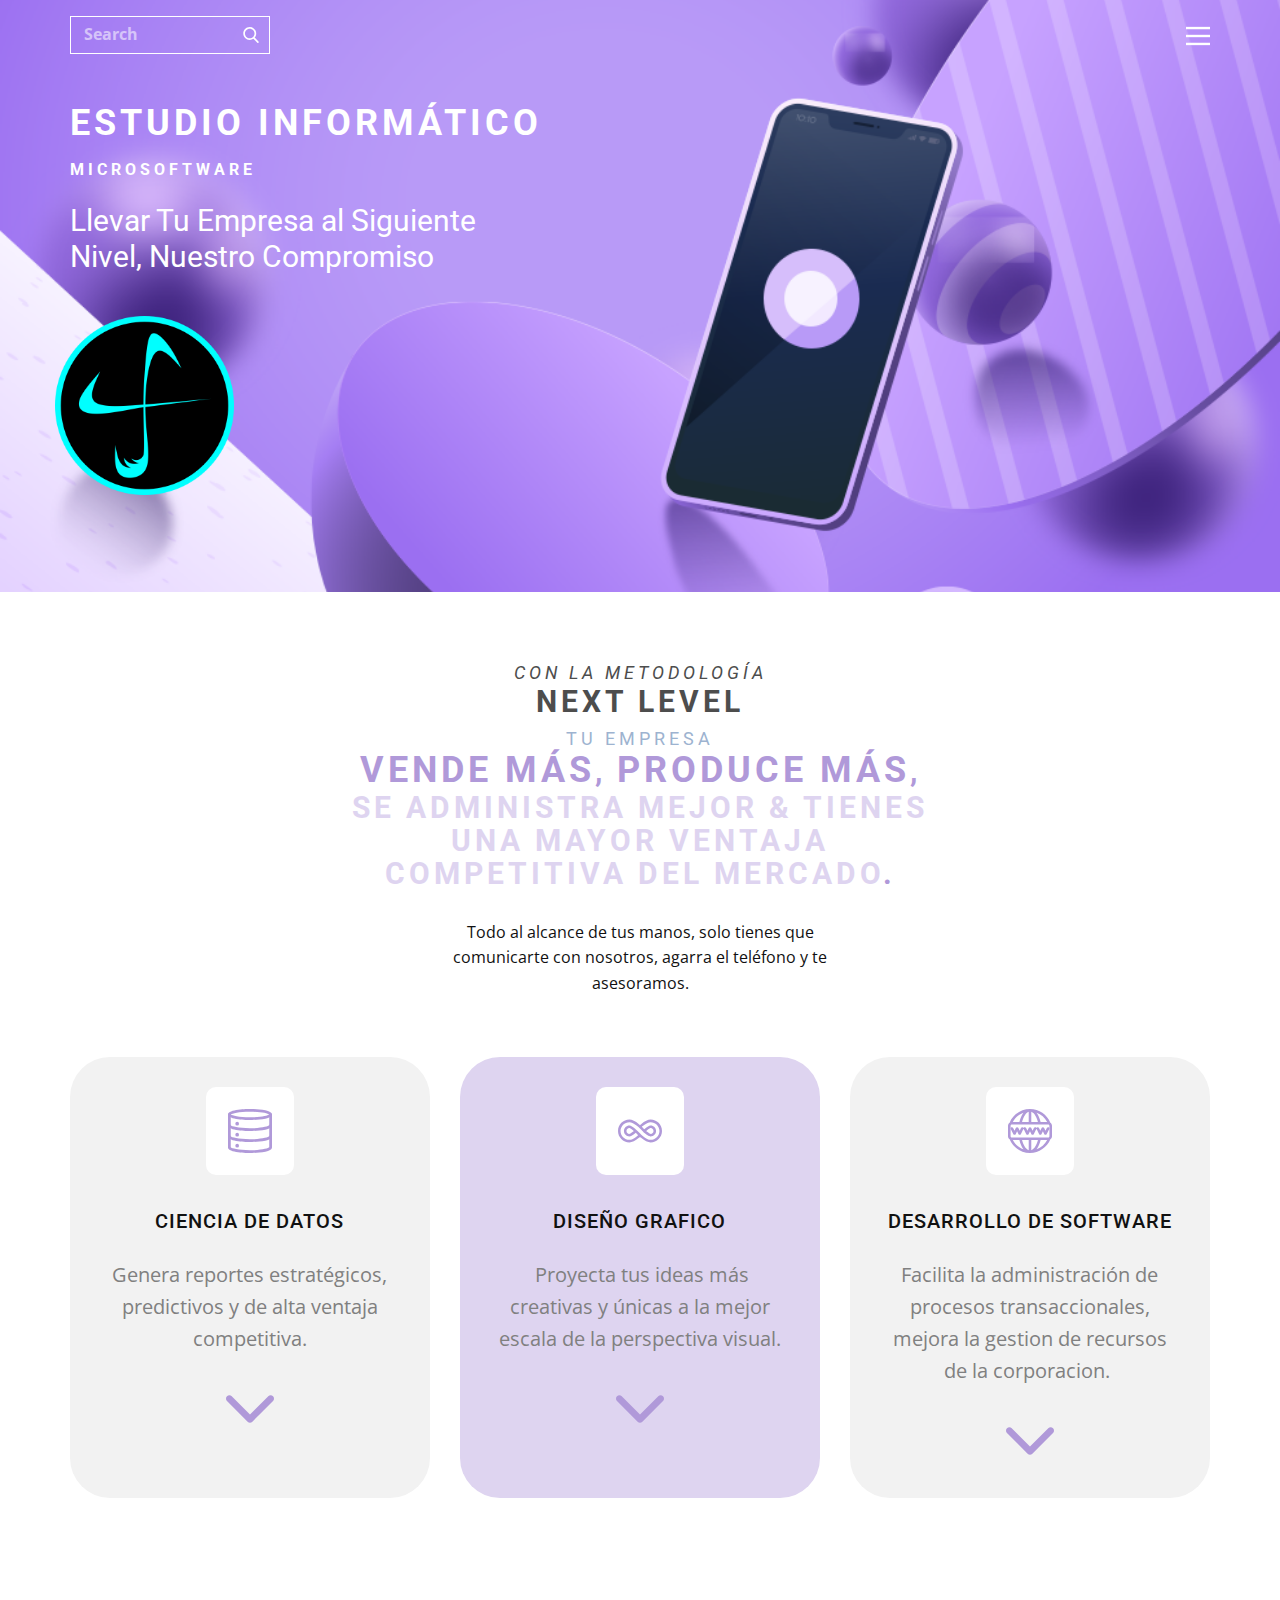
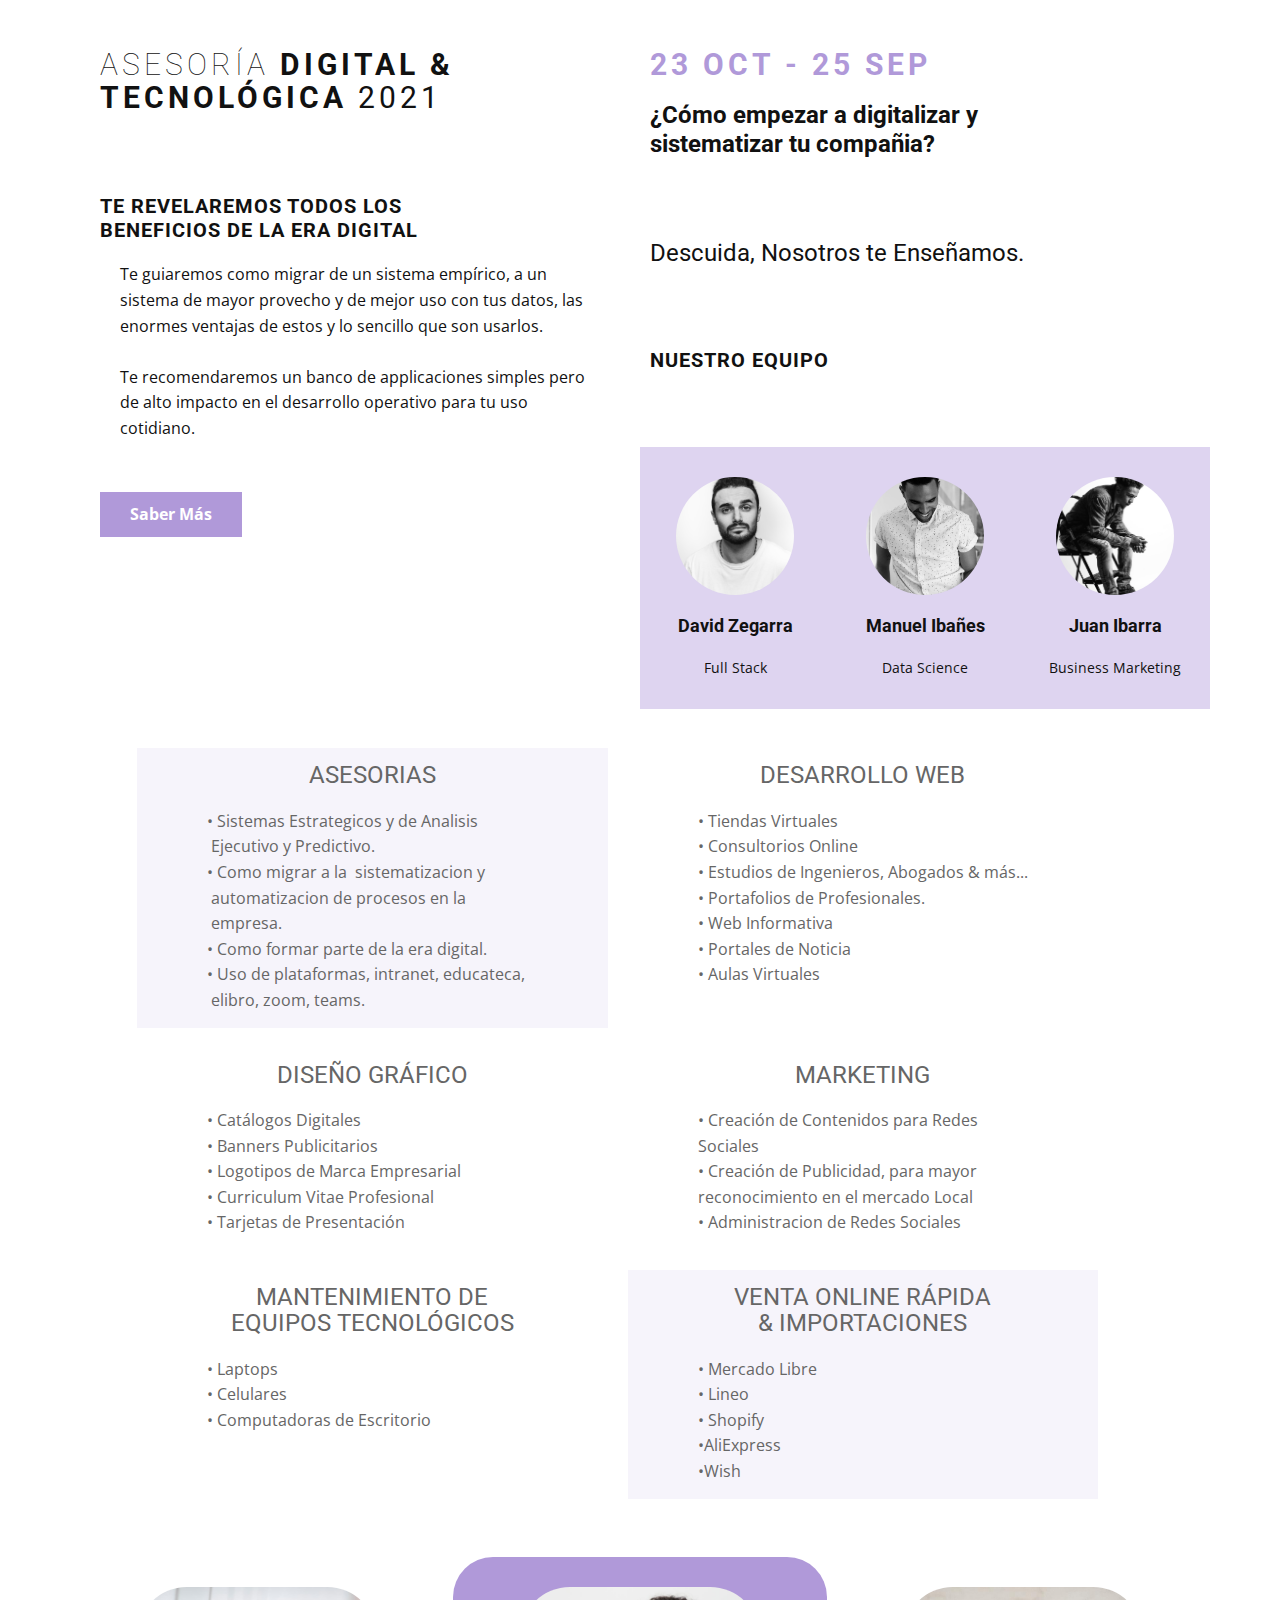
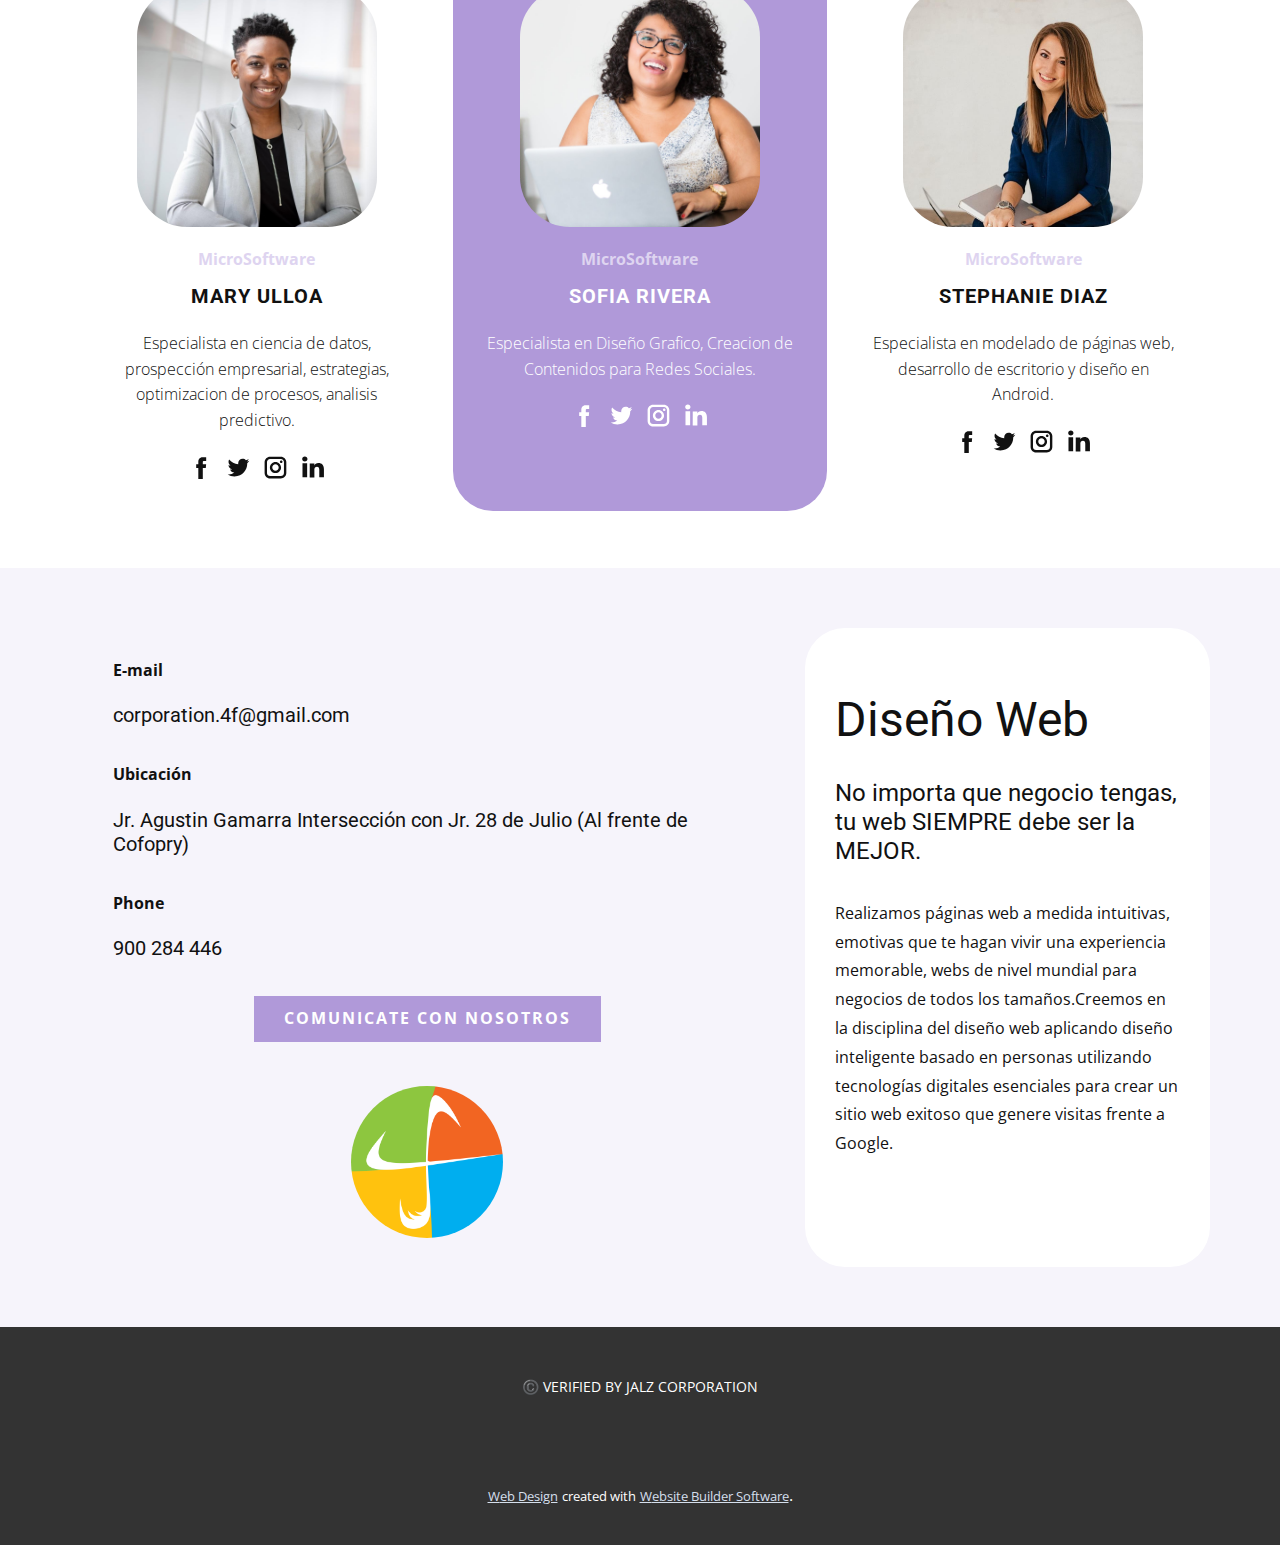
<file: index.html>
<!DOCTYPE html>
<html style="font-size: 16px;">
  <head>
    <meta name="viewport" content="width=device-width, initial-scale=1.0">
    <meta charset="utf-8">
    <meta name="keywords" content="Boost your brand with these key features, Hosting is even better with all these&nbsp;FREE features, Technology conference 2021, 23-25 september, 1, 2, 3, 4, 5, 6, We partner with the world's leading universities">
    <meta name="description" content="">
    <meta name="page_type" content="np-template-header-footer-from-plugin">
    <title>Casa</title>
    <link rel="stylesheet" href="nicepage.css" media="screen">
<link rel="stylesheet" href="Casa.css" media="screen">
    <script class="u-script" type="text/javascript" src="jquery.js" defer=""></script>
    <script class="u-script" type="text/javascript" src="nicepage.js" defer=""></script>
    <meta name="generator" content="Nicepage 3.30.2, nicepage.com">
    <link id="u-theme-google-font" rel="stylesheet" href="https://fonts.googleapis.com/css?family=Roboto:100,100i,300,300i,400,400i,500,500i,700,700i,900,900i|Open+Sans:300,300i,400,400i,600,600i,700,700i,800,800i">
    <link id="u-page-google-font" rel="stylesheet" href="https://fonts.googleapis.com/css?family=Roboto:100,100i,300,300i,400,400i,500,500i,700,700i,900,900i">
    
    
    
    
    
    
    
    <script type="application/ld+json">{
		"@context": "http://schema.org",
		"@type": "Organization",
		"name": ""
}</script>
    <meta name="theme-color" content="#9db3d0">
    <meta property="og:title" content="Casa">
    <meta property="og:type" content="website">
  </head>
  <body data-home-page="Casa.html" data-home-page-title="Casa" class="u-body u-overlap"><header class="u-align-center-xs u-clearfix u-header u-header" id="sec-9b34"><div class="u-clearfix u-sheet u-sheet-1">
        <form action="#" method="get" class="u-border-1 u-border-white u-expanded-width-xs u-search u-search-right u-search-1">
          <button class="u-search-button" type="submit">
            <span class="u-search-icon u-spacing-10 u-text-body-alt-color">
              <svg class="u-svg-link" preserveAspectRatio="xMidYMin slice" viewBox="0 0 56.966 56.966" style=""><use xmlns:xlink="http://www.w3.org/1999/xlink" xlink:href="#svg-b04b"></use></svg>
              <svg xmlns="http://www.w3.org/2000/svg" xmlns:xlink="http://www.w3.org/1999/xlink" version="1.1" id="svg-b04b" x="0px" y="0px" viewBox="0 0 56.966 56.966" style="enable-background:new 0 0 56.966 56.966;" xml:space="preserve" class="u-svg-content"><path d="M55.146,51.887L41.588,37.786c3.486-4.144,5.396-9.358,5.396-14.786c0-12.682-10.318-23-23-23s-23,10.318-23,23  s10.318,23,23,23c4.761,0,9.298-1.436,13.177-4.162l13.661,14.208c0.571,0.593,1.339,0.92,2.162,0.92  c0.779,0,1.518-0.297,2.079-0.837C56.255,54.982,56.293,53.08,55.146,51.887z M23.984,6c9.374,0,17,7.626,17,17s-7.626,17-17,17  s-17-7.626-17-17S14.61,6,23.984,6z"></path><g></g><g></g><g></g><g></g><g></g><g></g><g></g><g></g><g></g><g></g><g></g><g></g><g></g><g></g><g></g></svg>
            </span>
          </button>
          <input class="u-search-input u-text-body-alt-color u-search-input-1" type="search" name="search" value="" placeholder="Search">
        </form>
        <nav class="u-align-left u-menu u-menu-dropdown u-nav-spacing-25 u-offcanvas u-menu-1" data-responsive-from="XL">
          <div class="menu-collapse">
            <a class="u-button-style u-nav-link u-text-body-alt-color" href="#" style="padding: 4px 0px; font-size: calc(1em + 8px);">
              <svg class="u-svg-link" preserveAspectRatio="xMidYMin slice" viewBox="0 0 302 302" style=""><use xmlns:xlink="http://www.w3.org/1999/xlink" xlink:href="#svg-7b92"></use></svg>
              <svg xmlns="http://www.w3.org/2000/svg" xmlns:xlink="http://www.w3.org/1999/xlink" version="1.1" id="svg-7b92" x="0px" y="0px" viewBox="0 0 302 302" style="enable-background:new 0 0 302 302;" xml:space="preserve" class="u-svg-content"><g><rect y="36" width="302" height="30"></rect><rect y="236" width="302" height="30"></rect><rect y="136" width="302" height="30"></rect>
</g><g></g><g></g><g></g><g></g><g></g><g></g><g></g><g></g><g></g><g></g><g></g><g></g><g></g><g></g><g></g></svg>
            </a>
          </div>
          <div class="u-custom-menu u-nav-container">
            <ul class="u-nav u-unstyled u-nav-1"><li class="u-nav-item"><a class="u-button-style u-nav-link u-text-active-palette-1-base u-text-hover-palette-2-base" href="Home.html" style="padding: 10px 20px;">Home</a>
</li><li class="u-nav-item"><a class="u-button-style u-nav-link u-text-active-palette-1-base u-text-hover-palette-2-base" href="About.html" style="padding: 10px 20px;">About</a>
</li><li class="u-nav-item"><a class="u-button-style u-nav-link u-text-active-palette-1-base u-text-hover-palette-2-base" href="Contact.html" style="padding: 10px 20px;">Contact</a>
</li><li class="u-nav-item"><a class="u-button-style u-nav-link u-text-active-palette-1-base u-text-hover-palette-2-base" href="Casa.html" style="padding: 10px 20px;">Casa</a>
</li></ul>
          </div>
          <div class="u-custom-menu u-nav-container-collapse">
            <div class="u-align-center u-black u-container-style u-inner-container-layout u-opacity u-opacity-95 u-sidenav">
              <div class="u-inner-container-layout u-sidenav-overflow">
                <div class="u-menu-close"></div>
                <ul class="u-align-center u-nav u-popupmenu-items u-unstyled u-nav-2">
                  <li class="u-nav-item"><a class="u-button-style u-nav-link" href="#">Home</a>
</li><li class="u-nav-item"><a class="u-button-style u-nav-link" href="#">About</a>
</li><li class="u-nav-item"><a class="u-button-style u-nav-link" href="#">Contact</a>
</li><li class="u-nav-item"><a class="u-button-style u-nav-link" href="#">Casa</a>
</li></ul>
              </div>
            </div>
            <div class="u-black u-menu-overlay u-opacity u-opacity-70"></div>
          </div>
        </nav>
      </div></header>
    <section class="u-align-left u-clearfix u-image u-section-1" id="carousel_03b4" data-image-width="989" data-image-height="659">
      <div class="u-clearfix u-sheet u-sheet-1">
        <h2 class="u-align-center-xs u-text u-text-body-alt-color u-text-1">Estudio Informático<br>
          <span style="font-size: 1rem;">MicroSoftware</span>
        </h2>
        <h3 class="u-align-right-xs u-text u-text-white u-text-2">Llevar Tu Empresa al Siguiente Nivel, Nuestro Compromiso&nbsp;</h3>
        <img class="u-image u-image-default u-preserve-proportions u-image-1" src="images/MicroSoftware.png" alt="" data-image-width="255" data-image-height="255">
      </div>
    </section>
    <section class="u-align-center u-clearfix u-section-2" id="carousel_a2a1">
      <div class="u-clearfix u-sheet u-sheet-1">
        <h1 class="u-text u-text-grey-70 u-text-1">
          <span style="font-size: 1.125rem;">
            <span style="font-weight: 400; font-style: italic;">con la metodología</span>
            <br>
          </span>next level<span class="u-text-palette-1-base">
            <br>
            <span style="font-weight: 400;">
              <span style="font-size: 1.125rem;">tu empresa</span>
              <br>
            </span>
            <span class="u-text-palette-2-base">
              <span style="font-size: 2.25rem;">VENDE MÁS</span>, <span style="font-size: 2.25rem;">PRODUCE MÁS</span>, <span class="u-text-palette-2-light-2">SE ADMINISTRA MEJOR &amp; TIENES UNA MAYOR VENTAJA COMPETITIVA DEL MERCADO</span>.
            </span>
          </span>
          <br>
        </h1>
        <p class="u-text u-text-2">Todo al alcance de tus manos, solo tienes que comunicarte con nosotros, agarra el teléfono y te asesoramos.</p>
        <div class="u-expanded-width u-list u-list-1">
          <div class="u-repeater u-repeater-1">
            <div class="u-align-center u-container-style u-custom-item u-grey-5 u-list-item u-radius-40 u-repeater-item u-shape-round u-list-item-1">
              <div class="u-container-layout u-similar-container u-valign-top u-container-layout-1"><span class="u-align-left u-icon u-icon-rounded u-radius-10 u-spacing-22 u-text-palette-2-base u-white u-icon-1"><svg class="u-svg-link" preserveAspectRatio="xMidYMin slice" viewBox="0 0 24 24" style=""><use xmlns:xlink="http://www.w3.org/1999/xlink" xlink:href="#svg-29d3"></use></svg><svg class="u-svg-content" viewBox="0 0 24 24" id="svg-29d3"><path d="m12 6c-1.228 0-12-.084-12-3s10.772-3 12-3 12 .084 12 3-10.772 3-12 3zm-10.412-3c.732.568 4.245 1.5 10.412 1.5s9.68-.932 10.412-1.5c-.732-.568-4.245-1.5-10.412-1.5s-9.68.932-10.412 1.5zm20.939.116h.01z"></path><path d="m12 12c-1.228 0-12-.084-12-3 0-.414.336-.75.75-.75.385 0 .702.29.745.664.462.553 4.012 1.586 10.505 1.586s10.043-1.033 10.505-1.586c.043-.374.36-.664.745-.664.414 0 .75.336.75.75 0 2.916-10.772 3-12 3zm10.5-3.001c0 .001 0 .001 0 0zm-21 0c0 .001 0 .001 0 0z"></path><path d="m12 18c-1.228 0-12-.084-12-3 0-.414.336-.75.75-.75.385 0 .702.29.745.664.462.553 4.012 1.586 10.505 1.586s10.043-1.033 10.505-1.586c.043-.374.36-.664.745-.664.414 0 .75.336.75.75 0 2.916-10.772 3-12 3zm10.5-3.001c0 .001 0 .001 0 0zm-21 0c0 .001 0 .001 0 0z"></path><path d="m12 24c-1.228 0-12-.084-12-3v-18c0-.414.336-.75.75-.75s.75.336.75.75v17.919c.481.556 4.03 1.581 10.5 1.581s10.019-1.025 10.5-1.581v-17.919c0-.414.336-.75.75-.75s.75.336.75.75v18c0 2.916-10.772 3-12 3z"></path><circle cx="5" cy="14" r="1"></circle><circle cx="5" cy="8" r="1"></circle><circle cx="5" cy="20" r="1"></circle></svg></span>
                <h5 class="u-align-center u-text u-text-3">CIENCIA DE DATOS</h5>
                <p class="u-align-center u-text u-text-grey-50 u-text-4">Genera reportes estratégicos, predictivos y de alta ventaja competitiva.</p><span class="u-icon u-icon-circle u-text-palette-2-base u-icon-2"><svg class="u-svg-link" preserveAspectRatio="xMidYMin slice" viewBox="0 0 451.847 451.847" style=""><use xmlns:xlink="http://www.w3.org/1999/xlink" xlink:href="#svg-06ea"></use></svg><svg class="u-svg-content" viewBox="0 0 451.847 451.847" x="0px" y="0px" id="svg-06ea" style="enable-background:new 0 0 451.847 451.847;"><g><path d="M225.923,354.706c-8.098,0-16.195-3.092-22.369-9.263L9.27,151.157c-12.359-12.359-12.359-32.397,0-44.751   c12.354-12.354,32.388-12.354,44.748,0l171.905,171.915l171.906-171.909c12.359-12.354,32.391-12.354,44.744,0   c12.365,12.354,12.365,32.392,0,44.751L248.292,345.449C242.115,351.621,234.018,354.706,225.923,354.706z"></path>
</g></svg></span>
              </div>
            </div>
            <div class="u-container-style u-custom-item u-list-item u-palette-2-light-2 u-radius-40 u-repeater-item u-shape-round u-list-item-2">
              <div class="u-container-layout u-similar-container u-valign-top u-container-layout-2"><span class="u-align-left u-icon u-icon-rounded u-radius-10 u-spacing-22 u-text-palette-2-base u-white u-icon-3"><svg class="u-svg-link" preserveAspectRatio="xMidYMin slice" viewBox="0 0 512 512" style=""><use xmlns:xlink="http://www.w3.org/1999/xlink" xlink:href="#svg-1de7"></use></svg><svg class="u-svg-content" viewBox="0 0 512 512" id="svg-1de7"><g><path d="m379.261 123.261c-31.287 0-67.526 17.33-110.788 52.979-4.102 3.381-8.272 6.931-12.474 10.618-4.201-3.688-8.372-7.237-12.474-10.618-43.261-35.65-79.5-52.979-110.787-52.979-73.192 0-132.738 59.547-132.738 132.739s59.546 132.738 132.739 132.738c31.287 0 67.526-17.33 110.788-52.979 4.102-3.381 8.272-6.931 12.474-10.618 4.201 3.688 8.372 7.237 12.474 10.618 43.262 35.649 79.501 52.979 110.787 52.979 73.192.001 132.738-59.546 132.738-132.738s-59.546-132.739-132.739-132.739zm0 235.845c-23.795 0-54.729-15.549-91.942-46.215-6.862-5.654-82.138-78.954-88.172-83.909-40.439-33.21-59.913-36.796-66.408-36.796-35.188 0-63.814 28.626-63.814 63.814s28.627 63.814 63.814 63.814c6.542 0 26.162-3.629 66.955-37.245 2.399-1.977 4.834-4.04 7.283-6.147l27.576 28.101c-3.325 2.89-6.624 5.692-9.871 8.368-37.214 30.665-68.148 46.215-91.943 46.215-56.853 0-103.106-46.253-103.106-103.106s46.253-103.107 103.106-103.107c23.795 0 54.729 15.549 91.942 46.216 6.862 5.654 69.644 67.848 69.644 67.848 6.065 5.524 12.114 10.777 17.981 15.612 40.793 33.616 60.414 37.245 66.956 37.245 35.187 0 63.814-28.626 63.814-63.814s-28.627-63.814-63.814-63.814c-6.495 0-25.969 3.585-66.409 36.796-2.577 2.116-5.195 4.33-7.832 6.6l-27.574-28.104c3.325-2.89 6.624-5.692 9.872-8.369 37.214-30.666 68.148-46.216 91.943-46.216 56.853 0 103.106 46.253 103.106 103.107 0 56.853-46.254 103.106-103.107 103.106zm-193.987-103.106c-1.486 1.261-2.962 2.495-4.425 3.7-31.915 26.3-46.685 30.056-48.756 30.475-18.552-.344-33.537-15.543-33.537-34.176s14.985-33.831 33.537-34.176c2.063.418 16.688 4.139 48.247 30.057 1.629 1.34 3.275 2.713 4.934 4.12zm141.452 0c1.659-1.406 3.305-2.781 4.933-4.119 31.56-25.918 46.185-29.639 48.248-30.057 18.552.344 33.536 15.544 33.536 34.176s-14.985 33.831-33.537 34.176c-2.071-.42-16.841-4.176-48.755-30.475-1.463-1.205-2.939-2.44-4.425-3.701z"></path>
</g></svg></span>
                <h5 class="u-align-center u-text u-text-5">DISEÑO GRAFICO</h5>
                <p class="u-align-center u-text u-text-grey-50 u-text-6">&nbsp;Proyecta tus ideas más creativas y únicas a la mejor escala de la perspectiva visual. </p><span class="u-icon u-icon-circle u-text-palette-2-base u-icon-4"><svg class="u-svg-link" preserveAspectRatio="xMidYMin slice" viewBox="0 0 451.847 451.847" style=""><use xmlns:xlink="http://www.w3.org/1999/xlink" xlink:href="#svg-06ea"></use></svg><svg class="u-svg-content" viewBox="0 0 451.847 451.847" x="0px" y="0px" id="svg-06ea" style="enable-background:new 0 0 451.847 451.847;"><g><path d="M225.923,354.706c-8.098,0-16.195-3.092-22.369-9.263L9.27,151.157c-12.359-12.359-12.359-32.397,0-44.751   c12.354-12.354,32.388-12.354,44.748,0l171.905,171.915l171.906-171.909c12.359-12.354,32.391-12.354,44.744,0   c12.365,12.354,12.365,32.392,0,44.751L248.292,345.449C242.115,351.621,234.018,354.706,225.923,354.706z"></path>
</g></svg></span>
              </div>
            </div>
            <div class="u-align-center u-container-style u-custom-item u-grey-5 u-list-item u-radius-40 u-repeater-item u-shape-round u-list-item-3">
              <div class="u-container-layout u-similar-container u-valign-top u-container-layout-3"><span class="u-align-left u-icon u-icon-rounded u-radius-10 u-spacing-22 u-text-palette-2-base u-white u-icon-5"><svg class="u-svg-link" preserveAspectRatio="xMidYMin slice" viewBox="0 0 512 512" style=""><use xmlns:xlink="http://www.w3.org/1999/xlink" xlink:href="#svg-95cd"></use></svg><svg class="u-svg-content" viewBox="0 0 512 512" x="0px" y="0px" id="svg-95cd" style="enable-background:new 0 0 512 512;"><g><g><path d="M473.885,212.673c-7.358-3.803-16.408-0.918-20.211,6.441l-17.455,33.783l-16.803-33.605    C416.876,214.21,411.682,211,406,211s-10.876,3.21-13.416,8.292L376,252.459l-16.584-33.167    c-2.688-5.379-8.318-8.626-14.334-8.264l-0.908,0.056c-6.684,0.41-12.072,5.138-13.626,11.303    c-1.022-4.108-3.757-7.763-7.84-9.804c-7.407-3.703-16.419-0.702-20.124,6.708L286,252.459l-16.583-33.167    C266.875,214.21,261.682,211,256,211s-10.875,3.21-13.417,8.292L226,252.459l-16.583-33.167    c-3.705-7.409-12.716-10.413-20.125-6.708c-4.083,2.041-6.818,5.696-7.84,9.803c-1.553-6.165-6.942-10.894-13.626-11.304    l-0.908-0.056c-6.004-0.37-11.645,2.885-14.334,8.264L136,252.459l-16.583-33.167c-5.461-10.895-21.253-11.161-26.833,0    l-16.803,33.606l-17.455-33.782c-3.802-7.36-12.851-10.243-20.211-6.441c-7.36,3.803-10.244,12.852-6.441,20.212l31,60    c5.627,10.892,21.255,10.798,26.743-0.177L106,259.541l16.584,33.167c5.524,11.047,21.322,11.022,26.833,0l27.949-55.9    c1.966-1.911,3.411-4.364,4.097-7.135c0.261,1.029,0.627,2.046,1.121,3.035l30,60c5.524,11.047,21.322,11.022,26.833,0    L256,259.541l16.583,33.167c5.524,11.047,21.323,11.023,26.833,0l30-60.001c0.494-0.988,0.86-2.005,1.121-3.034    c0.686,2.772,2.131,5.226,4.098,7.137l27.949,55.898c5.522,11.047,21.323,11.022,26.832,0L406,259.541l16.584,33.167    c5.481,10.965,21.11,11.078,26.742,0.177l31-60.001C484.129,225.524,481.245,216.475,473.885,212.673z"></path>
</g>
</g><g><g><path d="M493.032,159.329C454.912,66.291,362.617,0,256,0C149.356,0,57.078,66.314,18.969,159.328C7.501,167.492,0,180.882,0,196    v120c0,15.118,7.501,28.508,18.969,36.672C57.087,445.707,149.381,512,256,512c106.644,0,198.921-66.314,237.032-159.329    C504.499,344.507,512,331.117,512,316V196C512,180.883,504.499,167.493,493.032,159.329z M456.045,151h-76.687    c-9.533-40.845-24.413-76.012-43.344-102.258c-1.323-1.833-2.662-3.611-4.015-5.345C384.608,62.44,429.425,100.687,456.045,151z     M271,32.512C312.045,46.293,337.711,108.43,348.486,151H271V32.512z M241,32.512V151h-77.487    c8.616-34.039,21.198-63.073,36.804-84.708C209.693,53.294,223.639,38.341,241,32.512z M180.001,43.397    c-1.353,1.734-2.692,3.511-4.015,5.345C157.055,74.988,142.174,110.155,132.642,151H55.955    C82.575,100.687,127.391,62.44,180.001,43.397z M55.955,361h76.687c8.73,37.405,23.727,77.315,47.359,107.603    C127.391,449.56,82.575,411.313,55.955,361z M241,479.488C199.955,465.707,174.288,403.57,163.513,361H241V479.488z M271,479.488    V360.8h77.487C337.695,403.433,311.958,465.736,271,479.488z M331.999,468.603c23.629-30.284,38.628-70.39,47.359-107.803h76.687    C429.425,411.113,384.609,449.56,331.999,468.603z M482,316c0,8.271-6.729,15-15,15c-9.517,0-411.12,0-422,0    c-8.271,0-15-6.729-15-15V196c0-8.271,6.729-15,15-15c11.435,0,411.732,0,422,0c8.271,0,15,6.729,15,15V316z"></path>
</g>
</g></svg></span>
                <h5 class="u-align-center u-text u-text-7">DESARROLLO DE SOFTWARE</h5>
                <p class="u-align-center u-text u-text-grey-50 u-text-8">Facilita la administración de procesos transaccionales, mejora la gestion de recursos de la corporacion.&nbsp;</p><span class="u-icon u-icon-circle u-text-palette-2-base u-icon-6"><svg class="u-svg-link" preserveAspectRatio="xMidYMin slice" viewBox="0 0 451.847 451.847" style=""><use xmlns:xlink="http://www.w3.org/1999/xlink" xlink:href="#svg-06ea"></use></svg><svg class="u-svg-content" viewBox="0 0 451.847 451.847" x="0px" y="0px" id="svg-06ea" style="enable-background:new 0 0 451.847 451.847;"><g><path d="M225.923,354.706c-8.098,0-16.195-3.092-22.369-9.263L9.27,151.157c-12.359-12.359-12.359-32.397,0-44.751   c12.354-12.354,32.388-12.354,44.748,0l171.905,171.915l171.906-171.909c12.359-12.354,32.391-12.354,44.744,0   c12.365,12.354,12.365,32.392,0,44.751L248.292,345.449C242.115,351.621,234.018,354.706,225.923,354.706z"></path>
</g></svg></span>
              </div>
            </div>
          </div>
        </div>
      </div>
    </section>
    <section class="u-clearfix u-section-3" id="carousel_3cc1">
      <div class="u-clearfix u-sheet u-sheet-1">
        <div class="u-clearfix u-expanded-width u-layout-wrap u-layout-wrap-1">
          <div class="u-gutter-0 u-layout">
            <div class="u-layout-row">
              <div class="u-size-30 u-size-60-md">
                <div class="u-layout-col">
                  <div class="u-align-left u-container-style u-layout-cell u-size-60 u-layout-cell-1">
                    <div class="u-container-layout u-valign-top u-container-layout-1">
                      <h2 class="u-text u-text-1">
                        <span style="font-weight: 700;"></span> ASESORÍA&nbsp;<span style="font-weight: 700;">DIGITAL &amp; TECNOLÓGICA <span style="font-weight: 400;">2021</span>
                        </span>
                      </h2>
                      <h4 class="u-text u-text-2">Te revelaremos todos los&nbsp;<br>beneficios de la era digital
                      </h4>
                      <p class="u-text u-text-3">Te guiaremos como migrar de un sistema empírico, a un sistema de mayor provecho y de mejor uso con tus datos, las enormes ventajas de estos y lo sencillo que son usarlos.&nbsp;<br>
                        <br>Te recomendaremos un banco de applicaciones simples pero de alto impacto en el desarrollo operativo para tu uso cotidiano.
                      </p>
                      <a href="https://nicepage.com/web-design" class="u-border-none u-btn u-button-style u-palette-2-base u-btn-1">Saber Más</a>
                    </div>
                  </div>
                </div>
              </div>
              <div class="u-size-30 u-size-60-md">
                <div class="u-layout-col">
                  <div class="u-size-40">
                    <div class="u-layout-row">
                      <div class="u-align-left u-container-style u-layout-cell u-size-60 u-layout-cell-2">
                        <div class="u-container-layout u-valign-top u-container-layout-2">
                          <h2 class="u-text u-text-palette-2-base u-text-4">23 OCT - 25 seP</h2>
                          <h4 class="u-text u-text-5">¿Cómo empezar a digitalizar y sistematizar tu compañia?</h4>
                          <h4 class="u-text u-text-6">Descuida, Nosotros te Enseñamos.</h4>
                          <h6 class="u-text u-text-7">NUESTRO EQUIPO</h6>
                        </div>
                      </div>
                    </div>
                  </div>
                  <div class="u-size-20">
                    <div class="u-layout-row">
                      <div class="u-align-center u-container-style u-layout-cell u-palette-2-light-2 u-size-20 u-layout-cell-3">
                        <div class="u-container-layout u-valign-middle u-container-layout-3">
                          <div class="u-image u-image-circle u-image-1" alt="" data-image-width="1000" data-image-height="1500"></div>
                          <h6 class="u-text u-text-8">David Zegarra</h6>
                          <p class="u-text u-text-9">Full Stack</p>
                        </div>
                      </div>
                      <div class="u-align-center u-container-style u-layout-cell u-palette-2-light-2 u-size-20 u-layout-cell-4">
                        <div class="u-container-layout u-valign-bottom-xs u-valign-middle-lg u-valign-middle-md u-valign-middle-sm u-valign-middle-xl u-container-layout-4">
                          <div class="u-image u-image-circle u-image-2" alt="" data-image-width="773" data-image-height="1080"></div>
                          <h6 class="u-text u-text-10">Manuel Ibañes</h6>
                          <p class="u-text u-text-11">Data Science</p>
                        </div>
                      </div>
                      <div class="u-align-center u-container-style u-layout-cell u-palette-2-light-2 u-size-20 u-layout-cell-5">
                        <div class="u-container-layout u-valign-middle u-container-layout-5">
                          <div class="u-image u-image-circle u-image-3" alt="" data-image-width="963" data-image-height="1500"></div>
                          <h6 class="u-text u-text-12">Juan Ibarra</h6>
                          <p class="u-text u-text-13">Business Marketing</p>
                        </div>
                      </div>
                    </div>
                  </div>
                </div>
              </div>
            </div>
          </div>
        </div>
      </div>
    </section>
    <section class="u-align-center u-clearfix u-section-4" id="carousel_55c0">
      <div class="u-clearfix u-sheet u-sheet-1">
        <div class="u-list u-list-1">
          <div class="u-repeater u-repeater-1">
            <div class="u-container-style u-custom-item u-list-item u-palette-2-light-3 u-repeater-item u-list-item-1">
              <div class="u-container-layout u-similar-container u-container-layout-1">
                <h2 class="u-align-center u-text u-text-grey-60 u-text-1">ASESORIAS </h2>
                <p class="u-align-left u-text u-text-grey-60 u-text-2">• Sistemas Estrategicos y de Analisis&nbsp; &nbsp; &nbsp; &nbsp; &nbsp; &nbsp; &nbsp; &nbsp;Ejecutivo y Predictivo.<br>• Como migrar a la&nbsp; sistematizacion y&nbsp; &nbsp; &nbsp; &nbsp; &nbsp; &nbsp; &nbsp; &nbsp;automatizacion de procesos en la&nbsp; &nbsp; &nbsp; &nbsp; &nbsp; &nbsp; &nbsp; &nbsp; &nbsp;empresa.<br>• Como formar parte de la era digital.<br>• Uso de plataformas, intranet, educateca,&nbsp; &nbsp; &nbsp;elibro, zoom, teams.<br>
                </p>
              </div>
            </div>
            <div class="u-container-style u-custom-item u-list-item u-repeater-item u-white u-list-item-2">
              <div class="u-container-layout u-similar-container u-container-layout-2">
                <h2 class="u-align-center u-text u-text-grey-60 u-text-3">DESARROLLO WEB</h2>
                <p class="u-align-left u-text u-text-grey-60 u-text-4">• Tiendas Virtuales<br>• Consultorios Online<br>• Estudios de Ingenieros, Abogados &amp; más...<br>• Portafolios de Profesionales.<br>• Web Informativa<br>• Portales de Noticia<br>• Aulas Virtuales
                </p>
              </div>
            </div>
            <div class="u-container-style u-custom-item u-list-item u-repeater-item u-shape-rectangle">
              <div class="u-container-layout u-similar-container u-container-layout-3">
                <h2 class="u-align-center u-text u-text-grey-60 u-text-5">DISEÑO GRÁFICO</h2>
                <p class="u-align-left u-text u-text-grey-60 u-text-6">• Catálogos Digitales<br>• Banners Publicitarios<br>• Logotipos de Marca Empresarial<br>• Curriculum Vitae Profesional<br>• Tarjetas de Presentación<br>
                </p>
              </div>
            </div>
            <div class="u-container-style u-custom-item u-list-item u-repeater-item u-shape-rectangle">
              <div class="u-container-layout u-similar-container u-container-layout-4">
                <h2 class="u-align-center u-text u-text-grey-60 u-text-7">MARKETING</h2>
                <p class="u-align-left u-text u-text-grey-60 u-text-8">• Creación de Contenidos para Redes Sociales<br>• Creación de Publicidad, para mayor reconocimiento en el mercado Local<br>• Administracion de Redes Sociales
                </p>
              </div>
            </div>
            <div class="u-container-style u-list-item u-repeater-item u-white u-list-item-5">
              <div class="u-container-layout u-similar-container u-container-layout-5">
                <h2 class="u-align-center u-text u-text-grey-60 u-text-9">MANTENIMIENTO DE EQUIPOS TECNOLÓGICOS</h2>
                <p class="u-align-left u-text u-text-grey-60 u-text-10">• Laptops<br>• Celulares<br>• Computadoras de Escritorio<br>
                </p>
              </div>
            </div>
            <div class="u-container-style u-custom-item u-list-item u-palette-2-light-3 u-repeater-item u-list-item-6">
              <div class="u-container-layout u-similar-container u-container-layout-6">
                <h2 class="u-align-center u-text u-text-grey-60 u-text-11">VENTA ONLINE RÁPIDA<br>&amp; IMPORTACIONES
                </h2>
                <p class="u-align-left u-text u-text-grey-60 u-text-12">• Mercado Libre<br>• Lineo<br>• Shopify<br>•AliExpress<br>•Wish
                </p>
              </div>
            </div>
          </div>
        </div>
      </div>
    </section>
    <section class="u-align-center u-clearfix u-section-5" id="carousel_3e52">
      <div class="u-list u-list-1">
        <div class="u-repeater u-repeater-1">
          <div class="u-align-center u-container-style u-list-item u-radius-40 u-repeater-item u-shape-round u-white u-list-item-1">
            <div class="u-container-layout u-similar-container u-valign-top u-container-layout-1">
              <img alt="" class="u-image u-image-round u-radius-50 u-image-1" data-image-width="1620" data-image-height="1080" src="images/pexels-photo-2381069.jpeg">
              <p class="u-align-center u-text u-text-palette-2-light-2 u-text-1">MicroSoftware</p>
              <h3 class="u-align-center u-text u-text-2">Mary ULLOA</h3>
              <p class="u-align-center u-text u-text-3">Especialista en ciencia de datos, prospección empresarial, estrategias, optimizacion de procesos, analisis predictivo.</p>
              <div class="u-social-icons u-spacing-10 u-social-icons-1">
                <a class="u-social-url" target="_blank" href=""><span class="u-icon u-icon-circle u-social-facebook u-social-icon u-icon-1"><svg class="u-svg-link" preserveAspectRatio="xMidYMin slice" viewBox="0 0 112 112" style=""><use xmlns:xlink="http://www.w3.org/1999/xlink" xlink:href="#svg-ad72"></use></svg><svg x="0px" y="0px" viewBox="0 0 112 112" id="svg-ad72" class="u-svg-content"><path d="M75.5,28.8H65.4c-1.5,0-4,0.9-4,4.3v9.4h13.9l-1.5,15.8H61.4v45.1H42.8V58.3h-8.8V42.4h8.8V32.2 c0-7.4,3.4-18.8,18.8-18.8h13.8v15.4H75.5z"></path></svg></span>
                </a>
                <a class="u-social-url" target="_blank" href=""><span class="u-icon u-icon-circle u-social-icon u-social-twitter u-icon-2"><svg class="u-svg-link" preserveAspectRatio="xMidYMin slice" viewBox="0 0 112 112" style=""><use xmlns:xlink="http://www.w3.org/1999/xlink" xlink:href="#svg-f916"></use></svg><svg x="0px" y="0px" viewBox="0 0 112 112" id="svg-f916" class="u-svg-content"><path d="M92.2,38.2c0,0.8,0,1.6,0,2.3c0,24.3-18.6,52.4-52.6,52.4c-10.6,0.1-20.2-2.9-28.5-8.2 c1.4,0.2,2.9,0.2,4.4,0.2c8.7,0,16.7-2.9,23-7.9c-8.1-0.2-14.9-5.5-17.3-12.8c1.1,0.2,2.4,0.2,3.4,0.2c1.6,0,3.3-0.2,4.8-0.7 c-8.4-1.6-14.9-9.2-14.9-18c0-0.2,0-0.2,0-0.2c2.5,1.4,5.4,2.2,8.4,2.3c-5-3.3-8.3-8.9-8.3-15.4c0-3.4,1-6.5,2.5-9.2 c9.1,11.1,22.7,18.5,38,19.2c-0.2-1.4-0.4-2.8-0.4-4.3c0.1-10,8.3-18.2,18.5-18.2c5.4,0,10.1,2.2,13.5,5.7c4.3-0.8,8.1-2.3,11.7-4.5 c-1.4,4.3-4.3,7.9-8.1,10.1c3.7-0.4,7.3-1.4,10.6-2.9C98.9,32.3,95.7,35.5,92.2,38.2z"></path></svg></span>
                </a>
                <a class="u-social-url" target="_blank" href=""><span class="u-icon u-icon-circle u-social-icon u-social-instagram u-icon-3"><svg class="u-svg-link" preserveAspectRatio="xMidYMin slice" viewBox="0 0 112 112" style=""><use xmlns:xlink="http://www.w3.org/1999/xlink" xlink:href="#svg-a0a0"></use></svg><svg x="0px" y="0px" viewBox="0 0 112 112" id="svg-a0a0" class="u-svg-content"><path d="M55.9,32.9c-12.8,0-23.2,10.4-23.2,23.2s10.4,23.2,23.2,23.2s23.2-10.4,23.2-23.2S68.7,32.9,55.9,32.9z M55.9,69.4c-7.4,0-13.3-6-13.3-13.3c-0.1-7.4,6-13.3,13.3-13.3s13.3,6,13.3,13.3C69.3,63.5,63.3,69.4,55.9,69.4z"></path><path d="M79.7,26.8c-3,0-5.4,2.5-5.4,5.4s2.5,5.4,5.4,5.4c3,0,5.4-2.5,5.4-5.4S82.7,26.8,79.7,26.8z"></path><path d="M78.2,11H33.5C21,11,10.8,21.3,10.8,33.7v44.7c0,12.6,10.2,22.8,22.7,22.8h44.7c12.6,0,22.7-10.2,22.7-22.7 V33.7C100.8,21.1,90.6,11,78.2,11z M91,78.4c0,7.1-5.8,12.8-12.8,12.8H33.5c-7.1,0-12.8-5.8-12.8-12.8V33.7 c0-7.1,5.8-12.8,12.8-12.8h44.7c7.1,0,12.8,5.8,12.8,12.8V78.4z"></path></svg></span>
                </a>
                <a class="u-social-url" target="_blank" href="#"><span class="u-icon u-icon-circle u-social-icon u-social-linkedin u-icon-4"><svg class="u-svg-link" preserveAspectRatio="xMidYMin slice" viewBox="0 0 112 112" style=""><use xmlns:xlink="http://www.w3.org/1999/xlink" xlink:href="#svg-78e1"></use></svg><svg x="0px" y="0px" viewBox="0 0 112 112" id="svg-78e1" class="u-svg-content"><path d="M33.8,96.8H14.5v-58h19.3V96.8z M24.1,30.9L24.1,30.9c-6.6,0-10.8-4.5-10.8-10.1c0-5.8,4.3-10.1,10.9-10.1 S34.9,15,35.1,20.8C35.1,26.4,30.8,30.9,24.1,30.9z M103.3,96.8H84.1v-31c0-7.8-2.7-13.1-9.8-13.1c-5.3,0-8.5,3.6-9.9,7.1 c-0.6,1.3-0.6,3-0.6,4.8V97H44.5c0,0,0.3-52.6,0-58h19.3v8.2c2.6-3.9,7.2-9.6,17.4-9.6c12.7,0,22.2,8.4,22.2,26.1V96.8z"></path></svg></span>
                </a>
              </div>
            </div>
          </div>
          <div class="u-align-center u-container-style u-custom-item u-list-item u-palette-2-base u-radius-40 u-repeater-item u-shape-round u-list-item-2">
            <div class="u-container-layout u-similar-container u-valign-top u-container-layout-2">
              <img alt="" class="u-image u-image-round u-radius-50 u-image-2" src="images/pexels-photo-1181742.jpeg" data-image-width="1000" data-image-height="1500">
              <p class="u-align-center u-text u-text-palette-2-light-2 u-text-4">MicroSoftware</p>
              <h3 class="u-align-center u-text u-text-5">Sofia rivera</h3>
              <p class="u-align-center u-text u-text-6">Especialista en Diseño Grafico, Creacion de Contenidos para Redes Sociales.</p>
              <div class="u-social-icons u-spacing-10 u-social-icons-2">
                <a class="u-social-url" target="_blank" href=""><span class="u-icon u-icon-circle u-social-facebook u-social-icon u-icon-5"><svg class="u-svg-link" preserveAspectRatio="xMidYMin slice" viewBox="0 0 112 112" style=""><use xmlns:xlink="http://www.w3.org/1999/xlink" xlink:href="#svg-ad72"></use></svg><svg x="0px" y="0px" viewBox="0 0 112 112" id="svg-ad72" class="u-svg-content"><path d="M75.5,28.8H65.4c-1.5,0-4,0.9-4,4.3v9.4h13.9l-1.5,15.8H61.4v45.1H42.8V58.3h-8.8V42.4h8.8V32.2 c0-7.4,3.4-18.8,18.8-18.8h13.8v15.4H75.5z"></path></svg></span>
                </a>
                <a class="u-social-url" target="_blank" href=""><span class="u-icon u-icon-circle u-social-icon u-social-twitter u-icon-6"><svg class="u-svg-link" preserveAspectRatio="xMidYMin slice" viewBox="0 0 112 112" style=""><use xmlns:xlink="http://www.w3.org/1999/xlink" xlink:href="#svg-f916"></use></svg><svg x="0px" y="0px" viewBox="0 0 112 112" id="svg-f916" class="u-svg-content"><path d="M92.2,38.2c0,0.8,0,1.6,0,2.3c0,24.3-18.6,52.4-52.6,52.4c-10.6,0.1-20.2-2.9-28.5-8.2 c1.4,0.2,2.9,0.2,4.4,0.2c8.7,0,16.7-2.9,23-7.9c-8.1-0.2-14.9-5.5-17.3-12.8c1.1,0.2,2.4,0.2,3.4,0.2c1.6,0,3.3-0.2,4.8-0.7 c-8.4-1.6-14.9-9.2-14.9-18c0-0.2,0-0.2,0-0.2c2.5,1.4,5.4,2.2,8.4,2.3c-5-3.3-8.3-8.9-8.3-15.4c0-3.4,1-6.5,2.5-9.2 c9.1,11.1,22.7,18.5,38,19.2c-0.2-1.4-0.4-2.8-0.4-4.3c0.1-10,8.3-18.2,18.5-18.2c5.4,0,10.1,2.2,13.5,5.7c4.3-0.8,8.1-2.3,11.7-4.5 c-1.4,4.3-4.3,7.9-8.1,10.1c3.7-0.4,7.3-1.4,10.6-2.9C98.9,32.3,95.7,35.5,92.2,38.2z"></path></svg></span>
                </a>
                <a class="u-social-url" target="_blank" href=""><span class="u-icon u-icon-circle u-social-icon u-social-instagram u-icon-7"><svg class="u-svg-link" preserveAspectRatio="xMidYMin slice" viewBox="0 0 112 112" style=""><use xmlns:xlink="http://www.w3.org/1999/xlink" xlink:href="#svg-a0a0"></use></svg><svg x="0px" y="0px" viewBox="0 0 112 112" id="svg-a0a0" class="u-svg-content"><path d="M55.9,32.9c-12.8,0-23.2,10.4-23.2,23.2s10.4,23.2,23.2,23.2s23.2-10.4,23.2-23.2S68.7,32.9,55.9,32.9z M55.9,69.4c-7.4,0-13.3-6-13.3-13.3c-0.1-7.4,6-13.3,13.3-13.3s13.3,6,13.3,13.3C69.3,63.5,63.3,69.4,55.9,69.4z"></path><path d="M79.7,26.8c-3,0-5.4,2.5-5.4,5.4s2.5,5.4,5.4,5.4c3,0,5.4-2.5,5.4-5.4S82.7,26.8,79.7,26.8z"></path><path d="M78.2,11H33.5C21,11,10.8,21.3,10.8,33.7v44.7c0,12.6,10.2,22.8,22.7,22.8h44.7c12.6,0,22.7-10.2,22.7-22.7 V33.7C100.8,21.1,90.6,11,78.2,11z M91,78.4c0,7.1-5.8,12.8-12.8,12.8H33.5c-7.1,0-12.8-5.8-12.8-12.8V33.7 c0-7.1,5.8-12.8,12.8-12.8h44.7c7.1,0,12.8,5.8,12.8,12.8V78.4z"></path></svg></span>
                </a>
                <a class="u-social-url" target="_blank" href="#"><span class="u-icon u-icon-circle u-social-icon u-social-linkedin u-icon-8"><svg class="u-svg-link" preserveAspectRatio="xMidYMin slice" viewBox="0 0 112 112" style=""><use xmlns:xlink="http://www.w3.org/1999/xlink" xlink:href="#svg-78e1"></use></svg><svg x="0px" y="0px" viewBox="0 0 112 112" id="svg-78e1" class="u-svg-content"><path d="M33.8,96.8H14.5v-58h19.3V96.8z M24.1,30.9L24.1,30.9c-6.6,0-10.8-4.5-10.8-10.1c0-5.8,4.3-10.1,10.9-10.1 S34.9,15,35.1,20.8C35.1,26.4,30.8,30.9,24.1,30.9z M103.3,96.8H84.1v-31c0-7.8-2.7-13.1-9.8-13.1c-5.3,0-8.5,3.6-9.9,7.1 c-0.6,1.3-0.6,3-0.6,4.8V97H44.5c0,0,0.3-52.6,0-58h19.3v8.2c2.6-3.9,7.2-9.6,17.4-9.6c12.7,0,22.2,8.4,22.2,26.1V96.8z"></path></svg></span>
                </a>
              </div>
            </div>
          </div>
          <div class="u-align-center u-container-style u-list-item u-radius-40 u-repeater-item u-shape-round u-white u-list-item-3">
            <div class="u-container-layout u-similar-container u-valign-top u-container-layout-3">
              <img alt="" class="u-image u-image-round u-radius-50 u-image-3" src="images/pexels-photo-3681609.jpeg" data-image-width="720" data-image-height="1080">
              <p class="u-align-center u-text u-text-palette-2-light-2 u-text-7">MicroSoftware</p>
              <h3 class="u-align-center u-text u-text-8">STEPHANIE DIAZ</h3>
              <p class="u-align-center u-text u-text-9">Especialista en modelado de páginas web, desarrollo de escritorio y diseño en Android.</p>
              <div class="u-social-icons u-spacing-10 u-social-icons-3">
                <a class="u-social-url" target="_blank" href=""><span class="u-icon u-icon-circle u-social-facebook u-social-icon u-icon-9"><svg class="u-svg-link" preserveAspectRatio="xMidYMin slice" viewBox="0 0 112 112" style=""><use xmlns:xlink="http://www.w3.org/1999/xlink" xlink:href="#svg-ad72"></use></svg><svg x="0px" y="0px" viewBox="0 0 112 112" id="svg-ad72" class="u-svg-content"><path d="M75.5,28.8H65.4c-1.5,0-4,0.9-4,4.3v9.4h13.9l-1.5,15.8H61.4v45.1H42.8V58.3h-8.8V42.4h8.8V32.2 c0-7.4,3.4-18.8,18.8-18.8h13.8v15.4H75.5z"></path></svg></span>
                </a>
                <a class="u-social-url" target="_blank" href=""><span class="u-icon u-icon-circle u-social-icon u-social-twitter u-icon-10"><svg class="u-svg-link" preserveAspectRatio="xMidYMin slice" viewBox="0 0 112 112" style=""><use xmlns:xlink="http://www.w3.org/1999/xlink" xlink:href="#svg-f916"></use></svg><svg x="0px" y="0px" viewBox="0 0 112 112" id="svg-f916" class="u-svg-content"><path d="M92.2,38.2c0,0.8,0,1.6,0,2.3c0,24.3-18.6,52.4-52.6,52.4c-10.6,0.1-20.2-2.9-28.5-8.2 c1.4,0.2,2.9,0.2,4.4,0.2c8.7,0,16.7-2.9,23-7.9c-8.1-0.2-14.9-5.5-17.3-12.8c1.1,0.2,2.4,0.2,3.4,0.2c1.6,0,3.3-0.2,4.8-0.7 c-8.4-1.6-14.9-9.2-14.9-18c0-0.2,0-0.2,0-0.2c2.5,1.4,5.4,2.2,8.4,2.3c-5-3.3-8.3-8.9-8.3-15.4c0-3.4,1-6.5,2.5-9.2 c9.1,11.1,22.7,18.5,38,19.2c-0.2-1.4-0.4-2.8-0.4-4.3c0.1-10,8.3-18.2,18.5-18.2c5.4,0,10.1,2.2,13.5,5.7c4.3-0.8,8.1-2.3,11.7-4.5 c-1.4,4.3-4.3,7.9-8.1,10.1c3.7-0.4,7.3-1.4,10.6-2.9C98.9,32.3,95.7,35.5,92.2,38.2z"></path></svg></span>
                </a>
                <a class="u-social-url" target="_blank" href=""><span class="u-icon u-icon-circle u-social-icon u-social-instagram u-icon-11"><svg class="u-svg-link" preserveAspectRatio="xMidYMin slice" viewBox="0 0 112 112" style=""><use xmlns:xlink="http://www.w3.org/1999/xlink" xlink:href="#svg-a0a0"></use></svg><svg x="0px" y="0px" viewBox="0 0 112 112" id="svg-a0a0" class="u-svg-content"><path d="M55.9,32.9c-12.8,0-23.2,10.4-23.2,23.2s10.4,23.2,23.2,23.2s23.2-10.4,23.2-23.2S68.7,32.9,55.9,32.9z M55.9,69.4c-7.4,0-13.3-6-13.3-13.3c-0.1-7.4,6-13.3,13.3-13.3s13.3,6,13.3,13.3C69.3,63.5,63.3,69.4,55.9,69.4z"></path><path d="M79.7,26.8c-3,0-5.4,2.5-5.4,5.4s2.5,5.4,5.4,5.4c3,0,5.4-2.5,5.4-5.4S82.7,26.8,79.7,26.8z"></path><path d="M78.2,11H33.5C21,11,10.8,21.3,10.8,33.7v44.7c0,12.6,10.2,22.8,22.7,22.8h44.7c12.6,0,22.7-10.2,22.7-22.7 V33.7C100.8,21.1,90.6,11,78.2,11z M91,78.4c0,7.1-5.8,12.8-12.8,12.8H33.5c-7.1,0-12.8-5.8-12.8-12.8V33.7 c0-7.1,5.8-12.8,12.8-12.8h44.7c7.1,0,12.8,5.8,12.8,12.8V78.4z"></path></svg></span>
                </a>
                <a class="u-social-url" target="_blank" href="#"><span class="u-icon u-icon-circle u-social-icon u-social-linkedin u-icon-12"><svg class="u-svg-link" preserveAspectRatio="xMidYMin slice" viewBox="0 0 112 112" style=""><use xmlns:xlink="http://www.w3.org/1999/xlink" xlink:href="#svg-78e1"></use></svg><svg x="0px" y="0px" viewBox="0 0 112 112" id="svg-78e1" class="u-svg-content"><path d="M33.8,96.8H14.5v-58h19.3V96.8z M24.1,30.9L24.1,30.9c-6.6,0-10.8-4.5-10.8-10.1c0-5.8,4.3-10.1,10.9-10.1 S34.9,15,35.1,20.8C35.1,26.4,30.8,30.9,24.1,30.9z M103.3,96.8H84.1v-31c0-7.8-2.7-13.1-9.8-13.1c-5.3,0-8.5,3.6-9.9,7.1 c-0.6,1.3-0.6,3-0.6,4.8V97H44.5c0,0,0.3-52.6,0-58h19.3v8.2c2.6-3.9,7.2-9.6,17.4-9.6c12.7,0,22.2,8.4,22.2,26.1V96.8z"></path></svg></span>
                </a>
              </div>
            </div>
          </div>
        </div>
      </div>
    </section>
    <section class="u-align-center u-clearfix u-palette-2-light-3 u-section-6" id="carousel_7f01">
      <div class="u-clearfix u-sheet u-sheet-1">
        <div class="u-clearfix u-expanded-width u-gutter-20 u-layout-wrap u-layout-wrap-1">
          <div class="u-layout">
            <div class="u-layout-row">
              <div class="u-container-style u-layout-cell u-size-38 u-layout-cell-1">
                <div class="u-container-layout u-container-layout-1">
                  <div class="u-form u-form-1">
                    <form action="#" method="POST" class="u-clearfix u-form-spacing-15 u-form-vertical u-inner-form" style="padding: 0;" source="custom" name="form">
                      <div class="u-form-email u-form-group u-form-group-1">
                        <label for="email-f2a8" class="u-label u-label-1">E-mail</label>
                        <h5>corporation.4f@gmail.com</h5>
                      </div>
                      <div class="u-form-group u-form-name u-form-group-2">
                        <label for="name-f2a8" class="u-label u-label-2">Ubicación</label>
                        <h5>Jr. Agustin Gamarra Intersección con Jr. 28 de Julio (Al frente de Cofopry)</h5>
                      </div>
                      <div class="u-form-group u-form-phone u-form-group-3">
                        <label for="phone-447e" class="u-label u-label-3">Phone</label>
                        <h5>900 284 446</h5>
                      </div>
                      <div class="u-align-center u-form-group u-form-submit u-form-group-4">
                        <a href="#" class="u-border-none u-btn u-btn-rectangle u-btn-submit u-button-style u-palette-2-base u-btn-1">comunicate con nosotros<br>
                        </a>
                        <input type="button" value="submit" class="u-form-control-hidden">
                      </div>
                      <div class="u-form-send-message u-form-send-success"> Thank you! Your message has been sent. </div>
                      <div class="u-form-send-error u-form-send-message"> Unable to send your message. Please fix errors then try again. </div>
                      <input type="hidden" value="" name="recaptchaResponse">
                    </form>
                  </div>
                  <div class="u-image u-image-circle u-preserve-proportions u-image-1" alt="" data-image-width="2008" data-image-height="2008"></div>
                </div>
              </div>
              <div class="u-container-style u-layout-cell u-radius-40 u-shape-round u-size-22 u-white u-layout-cell-2">
                <div class="u-container-layout u-valign-top-lg u-valign-top-md u-valign-top-sm u-valign-top-xs u-container-layout-2">
                  <h1 class="u-text u-text-default u-text-1">Diseño Web</h1>
                  <h4 class="u-text u-text-2"> No importa que negocio tengas, tu web SIEMPRE debe ser la MEJOR.</h4>
                  <p class="u-text u-text-3">Realizamos páginas web a medida intuitivas, emotivas que te hagan vivir una experiencia memorable, webs de nivel mundial para negocios de todos los tamaños.Creemos en la disciplina del diseño web aplicando diseño inteligente basado en personas utilizando tecnologías digitales esenciales para crear un sitio web exitoso que genere visitas frente a Google.</p>
                </div>
              </div>
            </div>
          </div>
        </div>
      </div>
    </section>
    
    
    <footer class="u-align-center u-clearfix u-footer u-grey-80 u-footer" id="sec-e882"><div class="u-clearfix u-sheet u-valign-middle u-sheet-1">
        <p class="u-small-text u-text u-text-variant u-text-1">©️ VERIFIED BY JALZ CORPORATION</p>
      </div></footer>
    <section class="u-backlink u-clearfix u-grey-80">
      <a class="u-link" href="https://nicepage.com/web-design" target="_blank">
        <span>Web Design</span>
      </a>
      <p class="u-text">
        <span>created with</span>
      </p>
      <a class="u-link" href="" target="_blank">
        <span>Website Builder Software</span>
      </a>. 
    </section>
  </body>
</html>
</file>
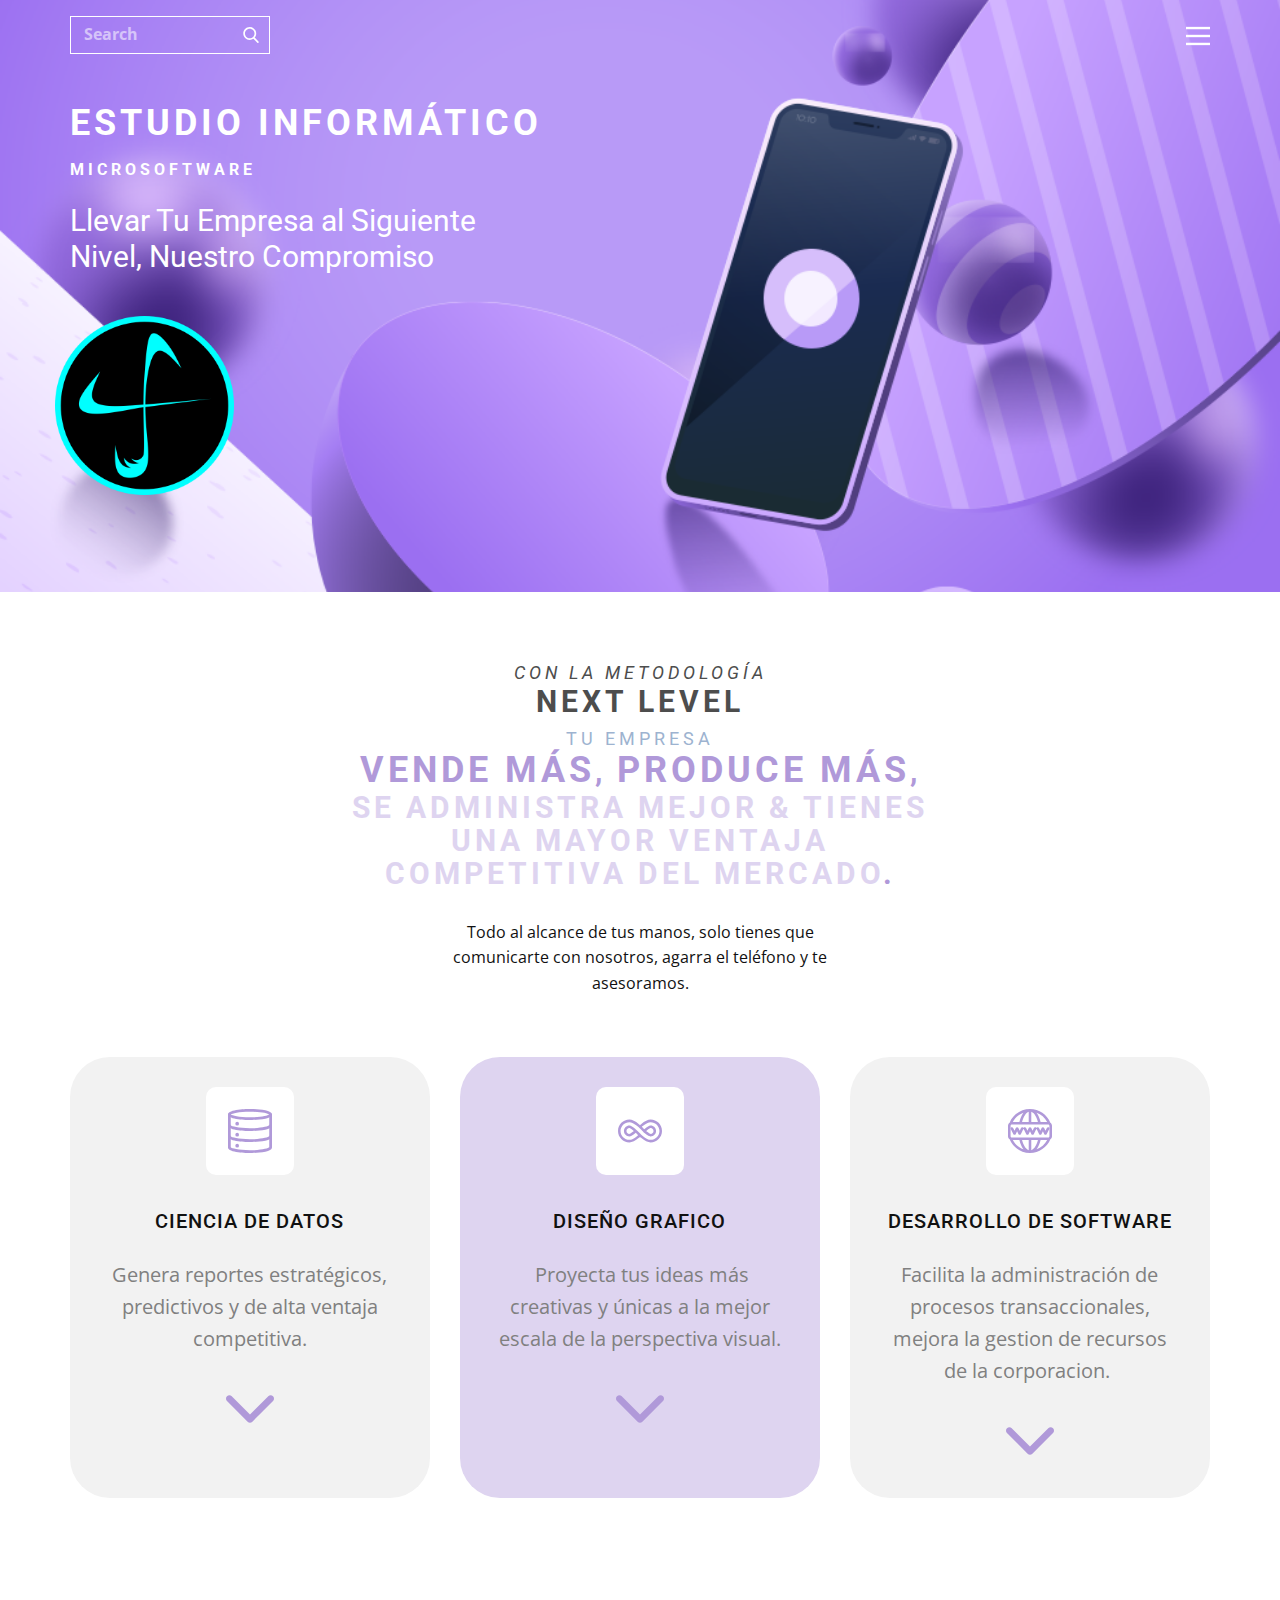
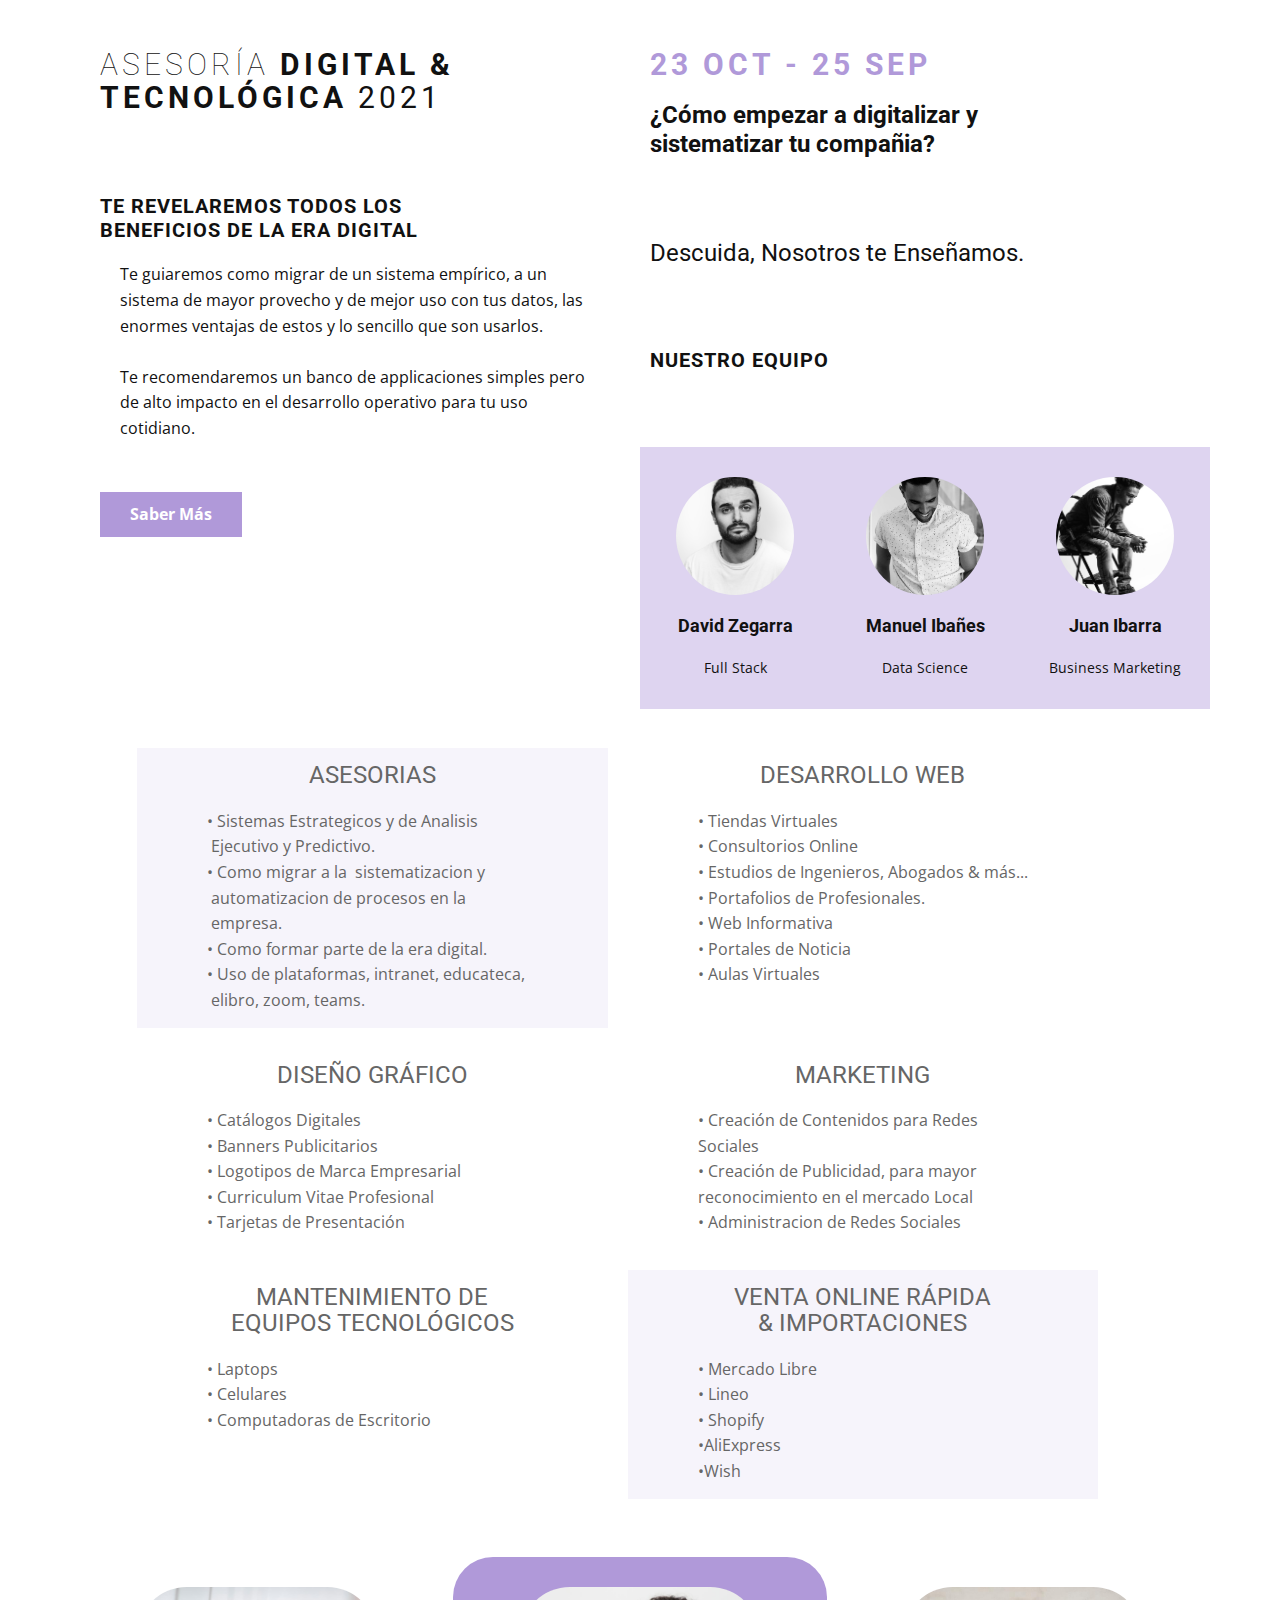
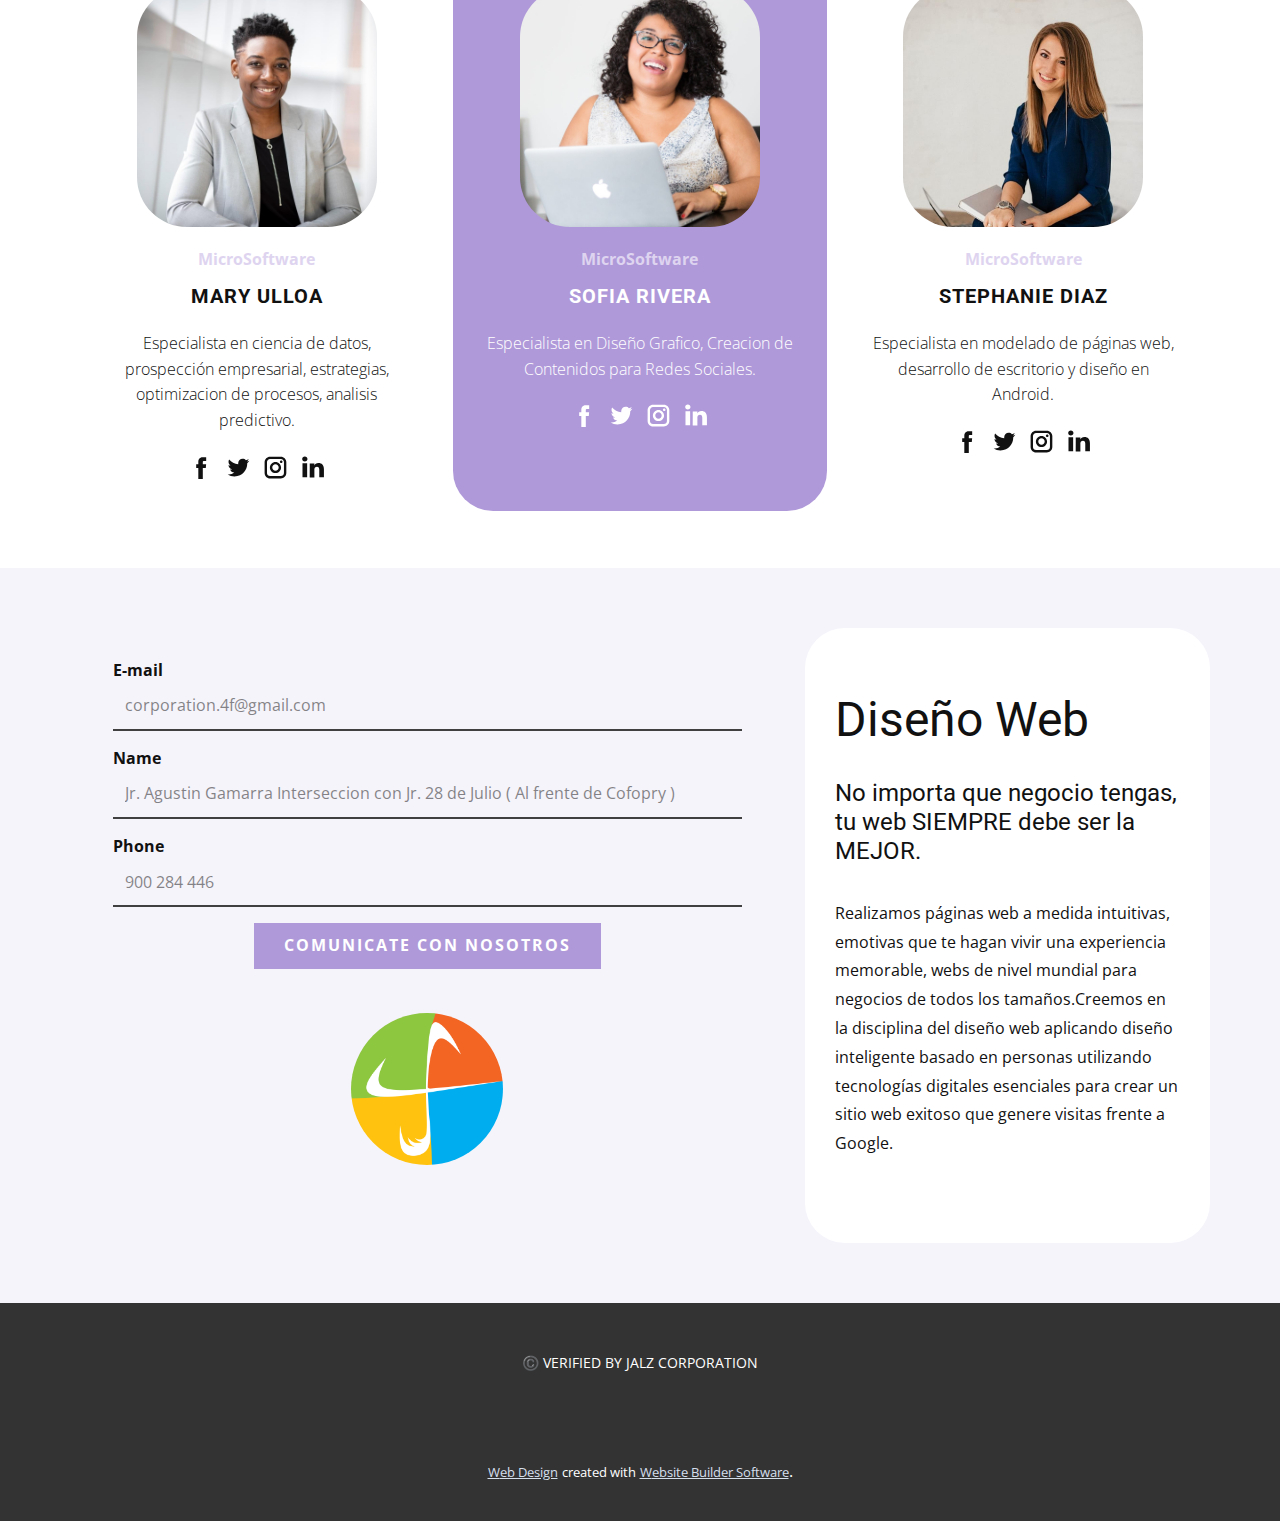
<file: Casa.html>
<!DOCTYPE html>
<html style="font-size: 16px;">
  <head>
    <meta name="viewport" content="width=device-width, initial-scale=1.0">
    <meta charset="utf-8">
    <meta name="keywords" content="Boost your brand with these key features, Hosting is even better with all these&nbsp;FREE features, Technology conference 2021, 23-25 september, 1, 2, 3, 4, 5, 6, We partner with the world's leading universities">
    <meta name="description" content="">
    <meta name="page_type" content="np-template-header-footer-from-plugin">
    <title>Casa</title>
    <link rel="stylesheet" href="nicepage.css" media="screen">
<link rel="stylesheet" href="Casa.css" media="screen">
    <script class="u-script" type="text/javascript" src="jquery.js" defer=""></script>
    <script class="u-script" type="text/javascript" src="nicepage.js" defer=""></script>
    <meta name="generator" content="Nicepage 3.30.2, nicepage.com">
    <link id="u-theme-google-font" rel="stylesheet" href="https://fonts.googleapis.com/css?family=Roboto:100,100i,300,300i,400,400i,500,500i,700,700i,900,900i|Open+Sans:300,300i,400,400i,600,600i,700,700i,800,800i">
    <link id="u-page-google-font" rel="stylesheet" href="https://fonts.googleapis.com/css?family=Roboto:100,100i,300,300i,400,400i,500,500i,700,700i,900,900i">
    
    
    
    
    
    
    
    <script type="application/ld+json">{
		"@context": "http://schema.org",
		"@type": "Organization",
		"name": ""
}</script>
    <meta name="theme-color" content="#9db3d0">
    <meta property="og:title" content="Casa">
    <meta property="og:type" content="website">
  </head>
  <body class="u-body u-overlap"><header class="u-align-center-xs u-clearfix u-header u-header" id="sec-9b34"><div class="u-clearfix u-sheet u-sheet-1">
        <form action="#" method="get" class="u-border-1 u-border-white u-expanded-width-xs u-search u-search-right u-search-1">
          <button class="u-search-button" type="submit">
            <span class="u-search-icon u-spacing-10 u-text-body-alt-color">
              <svg class="u-svg-link" preserveAspectRatio="xMidYMin slice" viewBox="0 0 56.966 56.966" style=""><use xmlns:xlink="http://www.w3.org/1999/xlink" xlink:href="#svg-b04b"></use></svg>
              <svg xmlns="http://www.w3.org/2000/svg" xmlns:xlink="http://www.w3.org/1999/xlink" version="1.1" id="svg-b04b" x="0px" y="0px" viewBox="0 0 56.966 56.966" style="enable-background:new 0 0 56.966 56.966;" xml:space="preserve" class="u-svg-content"><path d="M55.146,51.887L41.588,37.786c3.486-4.144,5.396-9.358,5.396-14.786c0-12.682-10.318-23-23-23s-23,10.318-23,23  s10.318,23,23,23c4.761,0,9.298-1.436,13.177-4.162l13.661,14.208c0.571,0.593,1.339,0.92,2.162,0.92  c0.779,0,1.518-0.297,2.079-0.837C56.255,54.982,56.293,53.08,55.146,51.887z M23.984,6c9.374,0,17,7.626,17,17s-7.626,17-17,17  s-17-7.626-17-17S14.61,6,23.984,6z"></path><g></g><g></g><g></g><g></g><g></g><g></g><g></g><g></g><g></g><g></g><g></g><g></g><g></g><g></g><g></g></svg>
            </span>
          </button>
          <input class="u-search-input u-text-body-alt-color u-search-input-1" type="search" name="search" value="" placeholder="Search">
        </form>
        <nav class="u-align-left u-menu u-menu-dropdown u-nav-spacing-25 u-offcanvas u-menu-1" data-responsive-from="XL">
          <div class="menu-collapse">
            <a class="u-button-style u-nav-link u-text-body-alt-color" href="#" style="padding: 4px 0px; font-size: calc(1em + 8px);">
              <svg class="u-svg-link" preserveAspectRatio="xMidYMin slice" viewBox="0 0 302 302" style=""><use xmlns:xlink="http://www.w3.org/1999/xlink" xlink:href="#svg-7b92"></use></svg>
              <svg xmlns="http://www.w3.org/2000/svg" xmlns:xlink="http://www.w3.org/1999/xlink" version="1.1" id="svg-7b92" x="0px" y="0px" viewBox="0 0 302 302" style="enable-background:new 0 0 302 302;" xml:space="preserve" class="u-svg-content"><g><rect y="36" width="302" height="30"></rect><rect y="236" width="302" height="30"></rect><rect y="136" width="302" height="30"></rect>
</g><g></g><g></g><g></g><g></g><g></g><g></g><g></g><g></g><g></g><g></g><g></g><g></g><g></g><g></g><g></g></svg>
            </a>
          </div>
          <div class="u-custom-menu u-nav-container">
            <ul class="u-nav u-unstyled u-nav-1"><li class="u-nav-item"><a class="u-button-style u-nav-link u-text-active-palette-1-base u-text-hover-palette-2-base" href="Home.html" style="padding: 10px 20px;">Home</a>
</li><li class="u-nav-item"><a class="u-button-style u-nav-link u-text-active-palette-1-base u-text-hover-palette-2-base" href="About.html" style="padding: 10px 20px;">About</a>
</li><li class="u-nav-item"><a class="u-button-style u-nav-link u-text-active-palette-1-base u-text-hover-palette-2-base" href="Contact.html" style="padding: 10px 20px;">Contact</a>
</li><li class="u-nav-item"><a class="u-button-style u-nav-link u-text-active-palette-1-base u-text-hover-palette-2-base" href="Casa.html" style="padding: 10px 20px;">Casa</a>
</li></ul>
          </div>
          <div class="u-custom-menu u-nav-container-collapse">
            <div class="u-align-center u-black u-container-style u-inner-container-layout u-opacity u-opacity-95 u-sidenav">
              <div class="u-inner-container-layout u-sidenav-overflow">
                <div class="u-menu-close"></div>
                <ul class="u-align-center u-nav u-popupmenu-items u-unstyled u-nav-2"><li class="u-nav-item"><a class="u-button-style u-nav-link" href="Home.html">Home</a>
</li><li class="u-nav-item"><a class="u-button-style u-nav-link" href="About.html">About</a>
</li><li class="u-nav-item"><a class="u-button-style u-nav-link" href="Contact.html">Contact</a>
</li><li class="u-nav-item"><a class="u-button-style u-nav-link" href="Casa.html">Casa</a>
</li></ul>
              </div>
            </div>
            <div class="u-black u-menu-overlay u-opacity u-opacity-70"></div>
          </div>
        </nav>
      </div></header>
    <section class="u-align-left u-clearfix u-image u-section-1" id="carousel_03b4" data-image-width="989" data-image-height="659">
      <div class="u-clearfix u-sheet u-sheet-1">
        <h2 class="u-align-center-xs u-text u-text-body-alt-color u-text-1">Estudio Informático<br>
          <span style="font-size: 1rem;">MicroSoftware</span>
        </h2>
        <h3 class="u-align-right-xs u-text u-text-white u-text-2">Llevar Tu Empresa al Siguiente Nivel, Nuestro Compromiso&nbsp;</h3>
        <img class="u-image u-image-default u-preserve-proportions u-image-1" src="images/MicroSoftware.png" alt="" data-image-width="255" data-image-height="255">
      </div>
    </section>
    <section class="u-align-center u-clearfix u-section-2" id="carousel_a2a1">
      <div class="u-clearfix u-sheet u-sheet-1">
        <h1 class="u-text u-text-grey-70 u-text-1">
          <span style="font-size: 1.125rem;">
            <span style="font-weight: 400; font-style: italic;">con la metodología</span>
            <br>
          </span>next level<span class="u-text-palette-1-base">
            <br>
            <span style="font-weight: 400;">
              <span style="font-size: 1.125rem;">tu empresa</span>
              <br>
            </span>
            <span class="u-text-palette-2-base">
              <span style="font-size: 2.25rem;">VENDE MÁS</span>, <span style="font-size: 2.25rem;">PRODUCE MÁS</span>, <span class="u-text-palette-2-light-2">SE ADMINISTRA MEJOR &amp; TIENES UNA MAYOR VENTAJA COMPETITIVA DEL MERCADO</span>.
            </span>
          </span>
          <br>
        </h1>
        <p class="u-text u-text-2">Todo al alcance de tus manos, solo tienes que comunicarte con nosotros, agarra el teléfono y te asesoramos.</p>
        <div class="u-expanded-width u-list u-list-1">
          <div class="u-repeater u-repeater-1">
            <div class="u-align-center u-container-style u-custom-item u-grey-5 u-list-item u-radius-40 u-repeater-item u-shape-round u-list-item-1">
              <div class="u-container-layout u-similar-container u-valign-top u-container-layout-1"><span class="u-align-left u-icon u-icon-rounded u-radius-10 u-spacing-22 u-text-palette-2-base u-white u-icon-1"><svg class="u-svg-link" preserveAspectRatio="xMidYMin slice" viewBox="0 0 24 24" style=""><use xmlns:xlink="http://www.w3.org/1999/xlink" xlink:href="#svg-29d3"></use></svg><svg class="u-svg-content" viewBox="0 0 24 24" id="svg-29d3"><path d="m12 6c-1.228 0-12-.084-12-3s10.772-3 12-3 12 .084 12 3-10.772 3-12 3zm-10.412-3c.732.568 4.245 1.5 10.412 1.5s9.68-.932 10.412-1.5c-.732-.568-4.245-1.5-10.412-1.5s-9.68.932-10.412 1.5zm20.939.116h.01z"></path><path d="m12 12c-1.228 0-12-.084-12-3 0-.414.336-.75.75-.75.385 0 .702.29.745.664.462.553 4.012 1.586 10.505 1.586s10.043-1.033 10.505-1.586c.043-.374.36-.664.745-.664.414 0 .75.336.75.75 0 2.916-10.772 3-12 3zm10.5-3.001c0 .001 0 .001 0 0zm-21 0c0 .001 0 .001 0 0z"></path><path d="m12 18c-1.228 0-12-.084-12-3 0-.414.336-.75.75-.75.385 0 .702.29.745.664.462.553 4.012 1.586 10.505 1.586s10.043-1.033 10.505-1.586c.043-.374.36-.664.745-.664.414 0 .75.336.75.75 0 2.916-10.772 3-12 3zm10.5-3.001c0 .001 0 .001 0 0zm-21 0c0 .001 0 .001 0 0z"></path><path d="m12 24c-1.228 0-12-.084-12-3v-18c0-.414.336-.75.75-.75s.75.336.75.75v17.919c.481.556 4.03 1.581 10.5 1.581s10.019-1.025 10.5-1.581v-17.919c0-.414.336-.75.75-.75s.75.336.75.75v18c0 2.916-10.772 3-12 3z"></path><circle cx="5" cy="14" r="1"></circle><circle cx="5" cy="8" r="1"></circle><circle cx="5" cy="20" r="1"></circle></svg></span>
                <h5 class="u-align-center u-text u-text-3">CIENCIA DE DATOS</h5>
                <p class="u-align-center u-text u-text-grey-50 u-text-4">Genera reportes estratégicos, predictivos y de alta ventaja competitiva.</p><span class="u-icon u-icon-circle u-text-palette-2-base u-icon-2"><svg class="u-svg-link" preserveAspectRatio="xMidYMin slice" viewBox="0 0 451.847 451.847" style=""><use xmlns:xlink="http://www.w3.org/1999/xlink" xlink:href="#svg-06ea"></use></svg><svg class="u-svg-content" viewBox="0 0 451.847 451.847" x="0px" y="0px" id="svg-06ea" style="enable-background:new 0 0 451.847 451.847;"><g><path d="M225.923,354.706c-8.098,0-16.195-3.092-22.369-9.263L9.27,151.157c-12.359-12.359-12.359-32.397,0-44.751   c12.354-12.354,32.388-12.354,44.748,0l171.905,171.915l171.906-171.909c12.359-12.354,32.391-12.354,44.744,0   c12.365,12.354,12.365,32.392,0,44.751L248.292,345.449C242.115,351.621,234.018,354.706,225.923,354.706z"></path>
</g></svg></span>
              </div>
            </div>
            <div class="u-container-style u-custom-item u-list-item u-palette-2-light-2 u-radius-40 u-repeater-item u-shape-round u-list-item-2">
              <div class="u-container-layout u-similar-container u-valign-top u-container-layout-2"><span class="u-align-left u-icon u-icon-rounded u-radius-10 u-spacing-22 u-text-palette-2-base u-white u-icon-3"><svg class="u-svg-link" preserveAspectRatio="xMidYMin slice" viewBox="0 0 512 512" style=""><use xmlns:xlink="http://www.w3.org/1999/xlink" xlink:href="#svg-1de7"></use></svg><svg class="u-svg-content" viewBox="0 0 512 512" id="svg-1de7"><g><path d="m379.261 123.261c-31.287 0-67.526 17.33-110.788 52.979-4.102 3.381-8.272 6.931-12.474 10.618-4.201-3.688-8.372-7.237-12.474-10.618-43.261-35.65-79.5-52.979-110.787-52.979-73.192 0-132.738 59.547-132.738 132.739s59.546 132.738 132.739 132.738c31.287 0 67.526-17.33 110.788-52.979 4.102-3.381 8.272-6.931 12.474-10.618 4.201 3.688 8.372 7.237 12.474 10.618 43.262 35.649 79.501 52.979 110.787 52.979 73.192.001 132.738-59.546 132.738-132.738s-59.546-132.739-132.739-132.739zm0 235.845c-23.795 0-54.729-15.549-91.942-46.215-6.862-5.654-82.138-78.954-88.172-83.909-40.439-33.21-59.913-36.796-66.408-36.796-35.188 0-63.814 28.626-63.814 63.814s28.627 63.814 63.814 63.814c6.542 0 26.162-3.629 66.955-37.245 2.399-1.977 4.834-4.04 7.283-6.147l27.576 28.101c-3.325 2.89-6.624 5.692-9.871 8.368-37.214 30.665-68.148 46.215-91.943 46.215-56.853 0-103.106-46.253-103.106-103.106s46.253-103.107 103.106-103.107c23.795 0 54.729 15.549 91.942 46.216 6.862 5.654 69.644 67.848 69.644 67.848 6.065 5.524 12.114 10.777 17.981 15.612 40.793 33.616 60.414 37.245 66.956 37.245 35.187 0 63.814-28.626 63.814-63.814s-28.627-63.814-63.814-63.814c-6.495 0-25.969 3.585-66.409 36.796-2.577 2.116-5.195 4.33-7.832 6.6l-27.574-28.104c3.325-2.89 6.624-5.692 9.872-8.369 37.214-30.666 68.148-46.216 91.943-46.216 56.853 0 103.106 46.253 103.106 103.107 0 56.853-46.254 103.106-103.107 103.106zm-193.987-103.106c-1.486 1.261-2.962 2.495-4.425 3.7-31.915 26.3-46.685 30.056-48.756 30.475-18.552-.344-33.537-15.543-33.537-34.176s14.985-33.831 33.537-34.176c2.063.418 16.688 4.139 48.247 30.057 1.629 1.34 3.275 2.713 4.934 4.12zm141.452 0c1.659-1.406 3.305-2.781 4.933-4.119 31.56-25.918 46.185-29.639 48.248-30.057 18.552.344 33.536 15.544 33.536 34.176s-14.985 33.831-33.537 34.176c-2.071-.42-16.841-4.176-48.755-30.475-1.463-1.205-2.939-2.44-4.425-3.701z"></path>
</g></svg></span>
                <h5 class="u-align-center u-text u-text-5">DISEÑO GRAFICO</h5>
                <p class="u-align-center u-text u-text-grey-50 u-text-6">&nbsp;Proyecta tus ideas más creativas y únicas a la mejor escala de la perspectiva visual. </p><span class="u-icon u-icon-circle u-text-palette-2-base u-icon-4"><svg class="u-svg-link" preserveAspectRatio="xMidYMin slice" viewBox="0 0 451.847 451.847" style=""><use xmlns:xlink="http://www.w3.org/1999/xlink" xlink:href="#svg-06ea"></use></svg><svg class="u-svg-content" viewBox="0 0 451.847 451.847" x="0px" y="0px" id="svg-06ea" style="enable-background:new 0 0 451.847 451.847;"><g><path d="M225.923,354.706c-8.098,0-16.195-3.092-22.369-9.263L9.27,151.157c-12.359-12.359-12.359-32.397,0-44.751   c12.354-12.354,32.388-12.354,44.748,0l171.905,171.915l171.906-171.909c12.359-12.354,32.391-12.354,44.744,0   c12.365,12.354,12.365,32.392,0,44.751L248.292,345.449C242.115,351.621,234.018,354.706,225.923,354.706z"></path>
</g></svg></span>
              </div>
            </div>
            <div class="u-align-center u-container-style u-custom-item u-grey-5 u-list-item u-radius-40 u-repeater-item u-shape-round u-list-item-3">
              <div class="u-container-layout u-similar-container u-valign-top u-container-layout-3"><span class="u-align-left u-icon u-icon-rounded u-radius-10 u-spacing-22 u-text-palette-2-base u-white u-icon-5"><svg class="u-svg-link" preserveAspectRatio="xMidYMin slice" viewBox="0 0 512 512" style=""><use xmlns:xlink="http://www.w3.org/1999/xlink" xlink:href="#svg-95cd"></use></svg><svg class="u-svg-content" viewBox="0 0 512 512" x="0px" y="0px" id="svg-95cd" style="enable-background:new 0 0 512 512;"><g><g><path d="M473.885,212.673c-7.358-3.803-16.408-0.918-20.211,6.441l-17.455,33.783l-16.803-33.605    C416.876,214.21,411.682,211,406,211s-10.876,3.21-13.416,8.292L376,252.459l-16.584-33.167    c-2.688-5.379-8.318-8.626-14.334-8.264l-0.908,0.056c-6.684,0.41-12.072,5.138-13.626,11.303    c-1.022-4.108-3.757-7.763-7.84-9.804c-7.407-3.703-16.419-0.702-20.124,6.708L286,252.459l-16.583-33.167    C266.875,214.21,261.682,211,256,211s-10.875,3.21-13.417,8.292L226,252.459l-16.583-33.167    c-3.705-7.409-12.716-10.413-20.125-6.708c-4.083,2.041-6.818,5.696-7.84,9.803c-1.553-6.165-6.942-10.894-13.626-11.304    l-0.908-0.056c-6.004-0.37-11.645,2.885-14.334,8.264L136,252.459l-16.583-33.167c-5.461-10.895-21.253-11.161-26.833,0    l-16.803,33.606l-17.455-33.782c-3.802-7.36-12.851-10.243-20.211-6.441c-7.36,3.803-10.244,12.852-6.441,20.212l31,60    c5.627,10.892,21.255,10.798,26.743-0.177L106,259.541l16.584,33.167c5.524,11.047,21.322,11.022,26.833,0l27.949-55.9    c1.966-1.911,3.411-4.364,4.097-7.135c0.261,1.029,0.627,2.046,1.121,3.035l30,60c5.524,11.047,21.322,11.022,26.833,0    L256,259.541l16.583,33.167c5.524,11.047,21.323,11.023,26.833,0l30-60.001c0.494-0.988,0.86-2.005,1.121-3.034    c0.686,2.772,2.131,5.226,4.098,7.137l27.949,55.898c5.522,11.047,21.323,11.022,26.832,0L406,259.541l16.584,33.167    c5.481,10.965,21.11,11.078,26.742,0.177l31-60.001C484.129,225.524,481.245,216.475,473.885,212.673z"></path>
</g>
</g><g><g><path d="M493.032,159.329C454.912,66.291,362.617,0,256,0C149.356,0,57.078,66.314,18.969,159.328C7.501,167.492,0,180.882,0,196    v120c0,15.118,7.501,28.508,18.969,36.672C57.087,445.707,149.381,512,256,512c106.644,0,198.921-66.314,237.032-159.329    C504.499,344.507,512,331.117,512,316V196C512,180.883,504.499,167.493,493.032,159.329z M456.045,151h-76.687    c-9.533-40.845-24.413-76.012-43.344-102.258c-1.323-1.833-2.662-3.611-4.015-5.345C384.608,62.44,429.425,100.687,456.045,151z     M271,32.512C312.045,46.293,337.711,108.43,348.486,151H271V32.512z M241,32.512V151h-77.487    c8.616-34.039,21.198-63.073,36.804-84.708C209.693,53.294,223.639,38.341,241,32.512z M180.001,43.397    c-1.353,1.734-2.692,3.511-4.015,5.345C157.055,74.988,142.174,110.155,132.642,151H55.955    C82.575,100.687,127.391,62.44,180.001,43.397z M55.955,361h76.687c8.73,37.405,23.727,77.315,47.359,107.603    C127.391,449.56,82.575,411.313,55.955,361z M241,479.488C199.955,465.707,174.288,403.57,163.513,361H241V479.488z M271,479.488    V360.8h77.487C337.695,403.433,311.958,465.736,271,479.488z M331.999,468.603c23.629-30.284,38.628-70.39,47.359-107.803h76.687    C429.425,411.113,384.609,449.56,331.999,468.603z M482,316c0,8.271-6.729,15-15,15c-9.517,0-411.12,0-422,0    c-8.271,0-15-6.729-15-15V196c0-8.271,6.729-15,15-15c11.435,0,411.732,0,422,0c8.271,0,15,6.729,15,15V316z"></path>
</g>
</g></svg></span>
                <h5 class="u-align-center u-text u-text-7">DESARROLLO DE SOFTWARE</h5>
                <p class="u-align-center u-text u-text-grey-50 u-text-8">Facilita la administración de procesos transaccionales, mejora la gestion de recursos de la corporacion.&nbsp;</p><span class="u-icon u-icon-circle u-text-palette-2-base u-icon-6"><svg class="u-svg-link" preserveAspectRatio="xMidYMin slice" viewBox="0 0 451.847 451.847" style=""><use xmlns:xlink="http://www.w3.org/1999/xlink" xlink:href="#svg-06ea"></use></svg><svg class="u-svg-content" viewBox="0 0 451.847 451.847" x="0px" y="0px" id="svg-06ea" style="enable-background:new 0 0 451.847 451.847;"><g><path d="M225.923,354.706c-8.098,0-16.195-3.092-22.369-9.263L9.27,151.157c-12.359-12.359-12.359-32.397,0-44.751   c12.354-12.354,32.388-12.354,44.748,0l171.905,171.915l171.906-171.909c12.359-12.354,32.391-12.354,44.744,0   c12.365,12.354,12.365,32.392,0,44.751L248.292,345.449C242.115,351.621,234.018,354.706,225.923,354.706z"></path>
</g></svg></span>
              </div>
            </div>
          </div>
        </div>
      </div>
    </section>
    <section class="u-clearfix u-section-3" id="carousel_3cc1">
      <div class="u-clearfix u-sheet u-sheet-1">
        <div class="u-clearfix u-expanded-width u-layout-wrap u-layout-wrap-1">
          <div class="u-gutter-0 u-layout">
            <div class="u-layout-row">
              <div class="u-size-30 u-size-60-md">
                <div class="u-layout-col">
                  <div class="u-align-left u-container-style u-layout-cell u-size-60 u-layout-cell-1">
                    <div class="u-container-layout u-valign-top u-container-layout-1">
                      <h2 class="u-text u-text-1">
                        <span style="font-weight: 700;"></span> ASESORÍA&nbsp;<span style="font-weight: 700;">DIGITAL &amp; TECNOLÓGICA <span style="font-weight: 400;">2021</span>
                        </span>
                      </h2>
                      <h4 class="u-text u-text-2">Te revelaremos todos los&nbsp;<br>beneficios de la era digital
                      </h4>
                      <p class="u-text u-text-3">Te guiaremos como migrar de un sistema empírico, a un sistema de mayor provecho y de mejor uso con tus datos, las enormes ventajas de estos y lo sencillo que son usarlos.&nbsp;<br>
                        <br>Te recomendaremos un banco de applicaciones simples pero de alto impacto en el desarrollo operativo para tu uso cotidiano.
                      </p>
                      <a href="https://nicepage.com/web-design" class="u-border-none u-btn u-button-style u-palette-2-base u-btn-1">Saber Más</a>
                    </div>
                  </div>
                </div>
              </div>
              <div class="u-size-30 u-size-60-md">
                <div class="u-layout-col">
                  <div class="u-size-40">
                    <div class="u-layout-row">
                      <div class="u-align-left u-container-style u-layout-cell u-size-60 u-layout-cell-2">
                        <div class="u-container-layout u-valign-top u-container-layout-2">
                          <h2 class="u-text u-text-palette-2-base u-text-4">23 OCT - 25 seP</h2>
                          <h4 class="u-text u-text-5">¿Cómo empezar a digitalizar y sistematizar tu compañia?</h4>
                          <h4 class="u-text u-text-6">Descuida, Nosotros te Enseñamos.</h4>
                          <h6 class="u-text u-text-7">NUESTRO EQUIPO</h6>
                        </div>
                      </div>
                    </div>
                  </div>
                  <div class="u-size-20">
                    <div class="u-layout-row">
                      <div class="u-align-center u-container-style u-layout-cell u-palette-2-light-2 u-size-20 u-layout-cell-3">
                        <div class="u-container-layout u-valign-middle u-container-layout-3">
                          <div class="u-image u-image-circle u-image-1" alt="" data-image-width="1000" data-image-height="1500"></div>
                          <h6 class="u-text u-text-8">David Zegarra</h6>
                          <p class="u-text u-text-9">Full Stack</p>
                        </div>
                      </div>
                      <div class="u-align-center u-container-style u-layout-cell u-palette-2-light-2 u-size-20 u-layout-cell-4">
                        <div class="u-container-layout u-valign-bottom-xs u-valign-middle-lg u-valign-middle-md u-valign-middle-sm u-valign-middle-xl u-container-layout-4">
                          <div class="u-image u-image-circle u-image-2" alt="" data-image-width="773" data-image-height="1080"></div>
                          <h6 class="u-text u-text-10">Manuel Ibañes</h6>
                          <p class="u-text u-text-11">Data Science</p>
                        </div>
                      </div>
                      <div class="u-align-center u-container-style u-layout-cell u-palette-2-light-2 u-size-20 u-layout-cell-5">
                        <div class="u-container-layout u-valign-middle u-container-layout-5">
                          <div class="u-image u-image-circle u-image-3" alt="" data-image-width="963" data-image-height="1500"></div>
                          <h6 class="u-text u-text-12">Juan Ibarra</h6>
                          <p class="u-text u-text-13">Business Marketing</p>
                        </div>
                      </div>
                    </div>
                  </div>
                </div>
              </div>
            </div>
          </div>
        </div>
      </div>
    </section>
    <section class="u-align-center u-clearfix u-section-4" id="carousel_55c0">
      <div class="u-clearfix u-sheet u-sheet-1">
        <div class="u-list u-list-1">
          <div class="u-repeater u-repeater-1">
            <div class="u-container-style u-custom-item u-list-item u-palette-2-light-3 u-repeater-item u-list-item-1">
              <div class="u-container-layout u-similar-container u-container-layout-1">
                <h2 class="u-align-center u-text u-text-grey-60 u-text-1">ASESORIAS </h2>
                <p class="u-align-left u-text u-text-grey-60 u-text-2">• Sistemas Estrategicos y de Analisis&nbsp; &nbsp; &nbsp; &nbsp; &nbsp; &nbsp; &nbsp; &nbsp;Ejecutivo y Predictivo.<br>• Como migrar a la&nbsp; sistematizacion y&nbsp; &nbsp; &nbsp; &nbsp; &nbsp; &nbsp; &nbsp; &nbsp;automatizacion de procesos en la&nbsp; &nbsp; &nbsp; &nbsp; &nbsp; &nbsp; &nbsp; &nbsp; &nbsp;empresa.<br>• Como formar parte de la era digital.<br>• Uso de plataformas, intranet, educateca,&nbsp; &nbsp; &nbsp;elibro, zoom, teams.<br>
                </p>
              </div>
            </div>
            <div class="u-container-style u-custom-item u-list-item u-repeater-item u-white u-list-item-2">
              <div class="u-container-layout u-similar-container u-container-layout-2">
                <h2 class="u-align-center u-text u-text-grey-60 u-text-3">DESARROLLO WEB</h2>
                <p class="u-align-left u-text u-text-grey-60 u-text-4">• Tiendas Virtuales<br>• Consultorios Online<br>• Estudios de Ingenieros, Abogados &amp; más...<br>• Portafolios de Profesionales.<br>• Web Informativa<br>• Portales de Noticia<br>• Aulas Virtuales
                </p>
              </div>
            </div>
            <div class="u-container-style u-custom-item u-list-item u-repeater-item u-shape-rectangle">
              <div class="u-container-layout u-similar-container u-container-layout-3">
                <h2 class="u-align-center u-text u-text-grey-60 u-text-5">DISEÑO GRÁFICO</h2>
                <p class="u-align-left u-text u-text-grey-60 u-text-6">• Catálogos Digitales<br>• Banners Publicitarios<br>• Logotipos de Marca Empresarial<br>• Curriculum Vitae Profesional<br>• Tarjetas de Presentación<br>
                </p>
              </div>
            </div>
            <div class="u-container-style u-custom-item u-list-item u-repeater-item u-shape-rectangle">
              <div class="u-container-layout u-similar-container u-container-layout-4">
                <h2 class="u-align-center u-text u-text-grey-60 u-text-7">MARKETING</h2>
                <p class="u-align-left u-text u-text-grey-60 u-text-8">• Creación de Contenidos para Redes Sociales<br>• Creación de Publicidad, para mayor reconocimiento en el mercado Local<br>• Administracion de Redes Sociales
                </p>
              </div>
            </div>
            <div class="u-container-style u-list-item u-repeater-item u-white u-list-item-5">
              <div class="u-container-layout u-similar-container u-container-layout-5">
                <h2 class="u-align-center u-text u-text-grey-60 u-text-9">MANTENIMIENTO DE EQUIPOS TECNOLÓGICOS</h2>
                <p class="u-align-left u-text u-text-grey-60 u-text-10">• Laptops<br>• Celulares<br>• Computadoras de Escritorio<br>
                </p>
              </div>
            </div>
            <div class="u-container-style u-custom-item u-list-item u-palette-2-light-3 u-repeater-item u-list-item-6">
              <div class="u-container-layout u-similar-container u-container-layout-6">
                <h2 class="u-align-center u-text u-text-grey-60 u-text-11">VENTA ONLINE RÁPIDA<br>&amp; IMPORTACIONES
                </h2>
                <p class="u-align-left u-text u-text-grey-60 u-text-12">• Mercado Libre<br>• Lineo<br>• Shopify<br>•AliExpress<br>•Wish
                </p>
              </div>
            </div>
          </div>
        </div>
      </div>
    </section>
    <section class="u-align-center u-clearfix u-section-5" id="carousel_3e52">
      <div class="u-list u-list-1">
        <div class="u-repeater u-repeater-1">
          <div class="u-align-center u-container-style u-list-item u-radius-40 u-repeater-item u-shape-round u-white u-list-item-1">
            <div class="u-container-layout u-similar-container u-valign-top u-container-layout-1">
              <img alt="" class="u-image u-image-round u-radius-50 u-image-1" data-image-width="1620" data-image-height="1080" src="images/pexels-photo-2381069.jpeg">
              <p class="u-align-center u-text u-text-palette-2-light-2 u-text-1">MicroSoftware</p>
              <h3 class="u-align-center u-text u-text-2">Mary ULLOA</h3>
              <p class="u-align-center u-text u-text-3">Especialista en ciencia de datos, prospección empresarial, estrategias, optimizacion de procesos, analisis predictivo.</p>
              <div class="u-social-icons u-spacing-10 u-social-icons-1">
                <a class="u-social-url" target="_blank" href=""><span class="u-icon u-icon-circle u-social-facebook u-social-icon u-icon-1"><svg class="u-svg-link" preserveAspectRatio="xMidYMin slice" viewBox="0 0 112 112" style=""><use xmlns:xlink="http://www.w3.org/1999/xlink" xlink:href="#svg-ad72"></use></svg><svg x="0px" y="0px" viewBox="0 0 112 112" id="svg-ad72" class="u-svg-content"><path d="M75.5,28.8H65.4c-1.5,0-4,0.9-4,4.3v9.4h13.9l-1.5,15.8H61.4v45.1H42.8V58.3h-8.8V42.4h8.8V32.2 c0-7.4,3.4-18.8,18.8-18.8h13.8v15.4H75.5z"></path></svg></span>
                </a>
                <a class="u-social-url" target="_blank" href=""><span class="u-icon u-icon-circle u-social-icon u-social-twitter u-icon-2"><svg class="u-svg-link" preserveAspectRatio="xMidYMin slice" viewBox="0 0 112 112" style=""><use xmlns:xlink="http://www.w3.org/1999/xlink" xlink:href="#svg-f916"></use></svg><svg x="0px" y="0px" viewBox="0 0 112 112" id="svg-f916" class="u-svg-content"><path d="M92.2,38.2c0,0.8,0,1.6,0,2.3c0,24.3-18.6,52.4-52.6,52.4c-10.6,0.1-20.2-2.9-28.5-8.2 c1.4,0.2,2.9,0.2,4.4,0.2c8.7,0,16.7-2.9,23-7.9c-8.1-0.2-14.9-5.5-17.3-12.8c1.1,0.2,2.4,0.2,3.4,0.2c1.6,0,3.3-0.2,4.8-0.7 c-8.4-1.6-14.9-9.2-14.9-18c0-0.2,0-0.2,0-0.2c2.5,1.4,5.4,2.2,8.4,2.3c-5-3.3-8.3-8.9-8.3-15.4c0-3.4,1-6.5,2.5-9.2 c9.1,11.1,22.7,18.5,38,19.2c-0.2-1.4-0.4-2.8-0.4-4.3c0.1-10,8.3-18.2,18.5-18.2c5.4,0,10.1,2.2,13.5,5.7c4.3-0.8,8.1-2.3,11.7-4.5 c-1.4,4.3-4.3,7.9-8.1,10.1c3.7-0.4,7.3-1.4,10.6-2.9C98.9,32.3,95.7,35.5,92.2,38.2z"></path></svg></span>
                </a>
                <a class="u-social-url" target="_blank" href=""><span class="u-icon u-icon-circle u-social-icon u-social-instagram u-icon-3"><svg class="u-svg-link" preserveAspectRatio="xMidYMin slice" viewBox="0 0 112 112" style=""><use xmlns:xlink="http://www.w3.org/1999/xlink" xlink:href="#svg-a0a0"></use></svg><svg x="0px" y="0px" viewBox="0 0 112 112" id="svg-a0a0" class="u-svg-content"><path d="M55.9,32.9c-12.8,0-23.2,10.4-23.2,23.2s10.4,23.2,23.2,23.2s23.2-10.4,23.2-23.2S68.7,32.9,55.9,32.9z M55.9,69.4c-7.4,0-13.3-6-13.3-13.3c-0.1-7.4,6-13.3,13.3-13.3s13.3,6,13.3,13.3C69.3,63.5,63.3,69.4,55.9,69.4z"></path><path d="M79.7,26.8c-3,0-5.4,2.5-5.4,5.4s2.5,5.4,5.4,5.4c3,0,5.4-2.5,5.4-5.4S82.7,26.8,79.7,26.8z"></path><path d="M78.2,11H33.5C21,11,10.8,21.3,10.8,33.7v44.7c0,12.6,10.2,22.8,22.7,22.8h44.7c12.6,0,22.7-10.2,22.7-22.7 V33.7C100.8,21.1,90.6,11,78.2,11z M91,78.4c0,7.1-5.8,12.8-12.8,12.8H33.5c-7.1,0-12.8-5.8-12.8-12.8V33.7 c0-7.1,5.8-12.8,12.8-12.8h44.7c7.1,0,12.8,5.8,12.8,12.8V78.4z"></path></svg></span>
                </a>
                <a class="u-social-url" target="_blank" href="#"><span class="u-icon u-icon-circle u-social-icon u-social-linkedin u-icon-4"><svg class="u-svg-link" preserveAspectRatio="xMidYMin slice" viewBox="0 0 112 112" style=""><use xmlns:xlink="http://www.w3.org/1999/xlink" xlink:href="#svg-78e1"></use></svg><svg x="0px" y="0px" viewBox="0 0 112 112" id="svg-78e1" class="u-svg-content"><path d="M33.8,96.8H14.5v-58h19.3V96.8z M24.1,30.9L24.1,30.9c-6.6,0-10.8-4.5-10.8-10.1c0-5.8,4.3-10.1,10.9-10.1 S34.9,15,35.1,20.8C35.1,26.4,30.8,30.9,24.1,30.9z M103.3,96.8H84.1v-31c0-7.8-2.7-13.1-9.8-13.1c-5.3,0-8.5,3.6-9.9,7.1 c-0.6,1.3-0.6,3-0.6,4.8V97H44.5c0,0,0.3-52.6,0-58h19.3v8.2c2.6-3.9,7.2-9.6,17.4-9.6c12.7,0,22.2,8.4,22.2,26.1V96.8z"></path></svg></span>
                </a>
              </div>
            </div>
          </div>
          <div class="u-align-center u-container-style u-custom-item u-list-item u-palette-2-base u-radius-40 u-repeater-item u-shape-round u-list-item-2">
            <div class="u-container-layout u-similar-container u-valign-top u-container-layout-2">
              <img alt="" class="u-image u-image-round u-radius-50 u-image-2" src="images/pexels-photo-1181742.jpeg" data-image-width="1000" data-image-height="1500">
              <p class="u-align-center u-text u-text-palette-2-light-2 u-text-4">MicroSoftware</p>
              <h3 class="u-align-center u-text u-text-5">Sofia rivera</h3>
              <p class="u-align-center u-text u-text-6">Especialista en Diseño Grafico, Creacion de Contenidos para Redes Sociales.</p>
              <div class="u-social-icons u-spacing-10 u-social-icons-2">
                <a class="u-social-url" target="_blank" href=""><span class="u-icon u-icon-circle u-social-facebook u-social-icon u-icon-5"><svg class="u-svg-link" preserveAspectRatio="xMidYMin slice" viewBox="0 0 112 112" style=""><use xmlns:xlink="http://www.w3.org/1999/xlink" xlink:href="#svg-ad72"></use></svg><svg x="0px" y="0px" viewBox="0 0 112 112" id="svg-ad72" class="u-svg-content"><path d="M75.5,28.8H65.4c-1.5,0-4,0.9-4,4.3v9.4h13.9l-1.5,15.8H61.4v45.1H42.8V58.3h-8.8V42.4h8.8V32.2 c0-7.4,3.4-18.8,18.8-18.8h13.8v15.4H75.5z"></path></svg></span>
                </a>
                <a class="u-social-url" target="_blank" href=""><span class="u-icon u-icon-circle u-social-icon u-social-twitter u-icon-6"><svg class="u-svg-link" preserveAspectRatio="xMidYMin slice" viewBox="0 0 112 112" style=""><use xmlns:xlink="http://www.w3.org/1999/xlink" xlink:href="#svg-f916"></use></svg><svg x="0px" y="0px" viewBox="0 0 112 112" id="svg-f916" class="u-svg-content"><path d="M92.2,38.2c0,0.8,0,1.6,0,2.3c0,24.3-18.6,52.4-52.6,52.4c-10.6,0.1-20.2-2.9-28.5-8.2 c1.4,0.2,2.9,0.2,4.4,0.2c8.7,0,16.7-2.9,23-7.9c-8.1-0.2-14.9-5.5-17.3-12.8c1.1,0.2,2.4,0.2,3.4,0.2c1.6,0,3.3-0.2,4.8-0.7 c-8.4-1.6-14.9-9.2-14.9-18c0-0.2,0-0.2,0-0.2c2.5,1.4,5.4,2.2,8.4,2.3c-5-3.3-8.3-8.9-8.3-15.4c0-3.4,1-6.5,2.5-9.2 c9.1,11.1,22.7,18.5,38,19.2c-0.2-1.4-0.4-2.8-0.4-4.3c0.1-10,8.3-18.2,18.5-18.2c5.4,0,10.1,2.2,13.5,5.7c4.3-0.8,8.1-2.3,11.7-4.5 c-1.4,4.3-4.3,7.9-8.1,10.1c3.7-0.4,7.3-1.4,10.6-2.9C98.9,32.3,95.7,35.5,92.2,38.2z"></path></svg></span>
                </a>
                <a class="u-social-url" target="_blank" href=""><span class="u-icon u-icon-circle u-social-icon u-social-instagram u-icon-7"><svg class="u-svg-link" preserveAspectRatio="xMidYMin slice" viewBox="0 0 112 112" style=""><use xmlns:xlink="http://www.w3.org/1999/xlink" xlink:href="#svg-a0a0"></use></svg><svg x="0px" y="0px" viewBox="0 0 112 112" id="svg-a0a0" class="u-svg-content"><path d="M55.9,32.9c-12.8,0-23.2,10.4-23.2,23.2s10.4,23.2,23.2,23.2s23.2-10.4,23.2-23.2S68.7,32.9,55.9,32.9z M55.9,69.4c-7.4,0-13.3-6-13.3-13.3c-0.1-7.4,6-13.3,13.3-13.3s13.3,6,13.3,13.3C69.3,63.5,63.3,69.4,55.9,69.4z"></path><path d="M79.7,26.8c-3,0-5.4,2.5-5.4,5.4s2.5,5.4,5.4,5.4c3,0,5.4-2.5,5.4-5.4S82.7,26.8,79.7,26.8z"></path><path d="M78.2,11H33.5C21,11,10.8,21.3,10.8,33.7v44.7c0,12.6,10.2,22.8,22.7,22.8h44.7c12.6,0,22.7-10.2,22.7-22.7 V33.7C100.8,21.1,90.6,11,78.2,11z M91,78.4c0,7.1-5.8,12.8-12.8,12.8H33.5c-7.1,0-12.8-5.8-12.8-12.8V33.7 c0-7.1,5.8-12.8,12.8-12.8h44.7c7.1,0,12.8,5.8,12.8,12.8V78.4z"></path></svg></span>
                </a>
                <a class="u-social-url" target="_blank" href="#"><span class="u-icon u-icon-circle u-social-icon u-social-linkedin u-icon-8"><svg class="u-svg-link" preserveAspectRatio="xMidYMin slice" viewBox="0 0 112 112" style=""><use xmlns:xlink="http://www.w3.org/1999/xlink" xlink:href="#svg-78e1"></use></svg><svg x="0px" y="0px" viewBox="0 0 112 112" id="svg-78e1" class="u-svg-content"><path d="M33.8,96.8H14.5v-58h19.3V96.8z M24.1,30.9L24.1,30.9c-6.6,0-10.8-4.5-10.8-10.1c0-5.8,4.3-10.1,10.9-10.1 S34.9,15,35.1,20.8C35.1,26.4,30.8,30.9,24.1,30.9z M103.3,96.8H84.1v-31c0-7.8-2.7-13.1-9.8-13.1c-5.3,0-8.5,3.6-9.9,7.1 c-0.6,1.3-0.6,3-0.6,4.8V97H44.5c0,0,0.3-52.6,0-58h19.3v8.2c2.6-3.9,7.2-9.6,17.4-9.6c12.7,0,22.2,8.4,22.2,26.1V96.8z"></path></svg></span>
                </a>
              </div>
            </div>
          </div>
          <div class="u-align-center u-container-style u-list-item u-radius-40 u-repeater-item u-shape-round u-white u-list-item-3">
            <div class="u-container-layout u-similar-container u-valign-top u-container-layout-3">
              <img alt="" class="u-image u-image-round u-radius-50 u-image-3" src="images/pexels-photo-3681609.jpeg" data-image-width="720" data-image-height="1080">
              <p class="u-align-center u-text u-text-palette-2-light-2 u-text-7">MicroSoftware</p>
              <h3 class="u-align-center u-text u-text-8">STEPHANIE DIAZ</h3>
              <p class="u-align-center u-text u-text-9">Especialista en modelado de páginas web, desarrollo de escritorio y diseño en Android.</p>
              <div class="u-social-icons u-spacing-10 u-social-icons-3">
                <a class="u-social-url" target="_blank" href=""><span class="u-icon u-icon-circle u-social-facebook u-social-icon u-icon-9"><svg class="u-svg-link" preserveAspectRatio="xMidYMin slice" viewBox="0 0 112 112" style=""><use xmlns:xlink="http://www.w3.org/1999/xlink" xlink:href="#svg-ad72"></use></svg><svg x="0px" y="0px" viewBox="0 0 112 112" id="svg-ad72" class="u-svg-content"><path d="M75.5,28.8H65.4c-1.5,0-4,0.9-4,4.3v9.4h13.9l-1.5,15.8H61.4v45.1H42.8V58.3h-8.8V42.4h8.8V32.2 c0-7.4,3.4-18.8,18.8-18.8h13.8v15.4H75.5z"></path></svg></span>
                </a>
                <a class="u-social-url" target="_blank" href=""><span class="u-icon u-icon-circle u-social-icon u-social-twitter u-icon-10"><svg class="u-svg-link" preserveAspectRatio="xMidYMin slice" viewBox="0 0 112 112" style=""><use xmlns:xlink="http://www.w3.org/1999/xlink" xlink:href="#svg-f916"></use></svg><svg x="0px" y="0px" viewBox="0 0 112 112" id="svg-f916" class="u-svg-content"><path d="M92.2,38.2c0,0.8,0,1.6,0,2.3c0,24.3-18.6,52.4-52.6,52.4c-10.6,0.1-20.2-2.9-28.5-8.2 c1.4,0.2,2.9,0.2,4.4,0.2c8.7,0,16.7-2.9,23-7.9c-8.1-0.2-14.9-5.5-17.3-12.8c1.1,0.2,2.4,0.2,3.4,0.2c1.6,0,3.3-0.2,4.8-0.7 c-8.4-1.6-14.9-9.2-14.9-18c0-0.2,0-0.2,0-0.2c2.5,1.4,5.4,2.2,8.4,2.3c-5-3.3-8.3-8.9-8.3-15.4c0-3.4,1-6.5,2.5-9.2 c9.1,11.1,22.7,18.5,38,19.2c-0.2-1.4-0.4-2.8-0.4-4.3c0.1-10,8.3-18.2,18.5-18.2c5.4,0,10.1,2.2,13.5,5.7c4.3-0.8,8.1-2.3,11.7-4.5 c-1.4,4.3-4.3,7.9-8.1,10.1c3.7-0.4,7.3-1.4,10.6-2.9C98.9,32.3,95.7,35.5,92.2,38.2z"></path></svg></span>
                </a>
                <a class="u-social-url" target="_blank" href=""><span class="u-icon u-icon-circle u-social-icon u-social-instagram u-icon-11"><svg class="u-svg-link" preserveAspectRatio="xMidYMin slice" viewBox="0 0 112 112" style=""><use xmlns:xlink="http://www.w3.org/1999/xlink" xlink:href="#svg-a0a0"></use></svg><svg x="0px" y="0px" viewBox="0 0 112 112" id="svg-a0a0" class="u-svg-content"><path d="M55.9,32.9c-12.8,0-23.2,10.4-23.2,23.2s10.4,23.2,23.2,23.2s23.2-10.4,23.2-23.2S68.7,32.9,55.9,32.9z M55.9,69.4c-7.4,0-13.3-6-13.3-13.3c-0.1-7.4,6-13.3,13.3-13.3s13.3,6,13.3,13.3C69.3,63.5,63.3,69.4,55.9,69.4z"></path><path d="M79.7,26.8c-3,0-5.4,2.5-5.4,5.4s2.5,5.4,5.4,5.4c3,0,5.4-2.5,5.4-5.4S82.7,26.8,79.7,26.8z"></path><path d="M78.2,11H33.5C21,11,10.8,21.3,10.8,33.7v44.7c0,12.6,10.2,22.8,22.7,22.8h44.7c12.6,0,22.7-10.2,22.7-22.7 V33.7C100.8,21.1,90.6,11,78.2,11z M91,78.4c0,7.1-5.8,12.8-12.8,12.8H33.5c-7.1,0-12.8-5.8-12.8-12.8V33.7 c0-7.1,5.8-12.8,12.8-12.8h44.7c7.1,0,12.8,5.8,12.8,12.8V78.4z"></path></svg></span>
                </a>
                <a class="u-social-url" target="_blank" href="#"><span class="u-icon u-icon-circle u-social-icon u-social-linkedin u-icon-12"><svg class="u-svg-link" preserveAspectRatio="xMidYMin slice" viewBox="0 0 112 112" style=""><use xmlns:xlink="http://www.w3.org/1999/xlink" xlink:href="#svg-78e1"></use></svg><svg x="0px" y="0px" viewBox="0 0 112 112" id="svg-78e1" class="u-svg-content"><path d="M33.8,96.8H14.5v-58h19.3V96.8z M24.1,30.9L24.1,30.9c-6.6,0-10.8-4.5-10.8-10.1c0-5.8,4.3-10.1,10.9-10.1 S34.9,15,35.1,20.8C35.1,26.4,30.8,30.9,24.1,30.9z M103.3,96.8H84.1v-31c0-7.8-2.7-13.1-9.8-13.1c-5.3,0-8.5,3.6-9.9,7.1 c-0.6,1.3-0.6,3-0.6,4.8V97H44.5c0,0,0.3-52.6,0-58h19.3v8.2c2.6-3.9,7.2-9.6,17.4-9.6c12.7,0,22.2,8.4,22.2,26.1V96.8z"></path></svg></span>
                </a>
              </div>
            </div>
          </div>
        </div>
      </div>
    </section>
    <section class="u-align-center u-clearfix u-palette-2-light-3 u-section-6" id="carousel_7f01">
      <div class="u-clearfix u-sheet u-sheet-1">
        <div class="u-clearfix u-expanded-width u-gutter-20 u-layout-wrap u-layout-wrap-1">
          <div class="u-layout">
            <div class="u-layout-row">
              <div class="u-container-style u-layout-cell u-size-38 u-layout-cell-1">
                <div class="u-container-layout u-container-layout-1">
                  <div class="u-form u-form-1">
                    <form action="#" method="POST" class="u-clearfix u-form-spacing-15 u-form-vertical u-inner-form" style="padding: 0;" source="custom" name="form">
                      <div class="u-form-email u-form-group u-form-group-1">
                        <label for="email-f2a8" class="u-label u-label-1">E-mail</label>
                        <input type="email" placeholder="corporation.4f@gmail.com" id="email-f2a8" name="email" class="u-border-2 u-border-grey-75 u-border-no-left u-border-no-right u-border-no-top u-input u-input-rectangle" required="">
                      </div>
                      <div class="u-form-group u-form-name u-form-group-2">
                        <label for="name-f2a8" class="u-label u-label-2">Name</label>
                        <input type="text" placeholder="Jr. Agustin Gamarra Interseccion con Jr. 28 de Julio ( Al frente de Cofopry )" id="name-f2a8" name="name" class="u-border-2 u-border-grey-75 u-border-no-left u-border-no-right u-border-no-top u-input u-input-rectangle" required="">
                      </div>
                      <div class="u-form-group u-form-phone u-form-group-3">
                        <label for="phone-447e" class="u-label u-label-3">Phone</label>
                        <input type="tel" pattern="\+?\d{0,2}[\s\(\-]?([0-9]{3})[\s\)\-]?([\s\-]?)([0-9]{3})[\s\-]?([0-9]{2})[\s\-]?([0-9]{2})" placeholder="900 284 446" id="phone-447e" name="phone" class="u-border-2 u-border-grey-75 u-border-no-left u-border-no-right u-border-no-top u-input u-input-rectangle" required="">
                      </div>
                      <div class="u-align-center u-form-group u-form-submit u-form-group-4">
                        <a href="#" class="u-border-none u-btn u-btn-rectangle u-btn-submit u-button-style u-palette-2-base u-btn-1">comunicate con nosotros<br>
                        </a>
                        <input type="submit" value="submit" class="u-form-control-hidden">
                      </div>
                      <div class="u-form-send-message u-form-send-success"> Thank you! Your message has been sent. </div>
                      <div class="u-form-send-error u-form-send-message"> Unable to send your message. Please fix errors then try again. </div>
                      <input type="hidden" value="" name="recaptchaResponse">
                    </form>
                  </div>
                  <div class="u-image u-image-circle u-preserve-proportions u-image-1" alt="" data-image-width="2008" data-image-height="2008"></div>
                </div>
              </div>
              <div class="u-container-style u-layout-cell u-radius-40 u-shape-round u-size-22 u-white u-layout-cell-2">
                <div class="u-container-layout u-valign-top-lg u-valign-top-md u-valign-top-sm u-valign-top-xs u-container-layout-2">
                  <h1 class="u-text u-text-default u-text-1">Diseño Web</h1>
                  <h4 class="u-text u-text-2"> No importa que negocio tengas, tu web SIEMPRE debe ser la MEJOR.</h4>
                  <p class="u-text u-text-3">Realizamos páginas web a medida intuitivas, emotivas que te hagan vivir una experiencia memorable, webs de nivel mundial para negocios de todos los tamaños.Creemos en la disciplina del diseño web aplicando diseño inteligente basado en personas utilizando tecnologías digitales esenciales para crear un sitio web exitoso que genere visitas frente a Google.</p>
                </div>
              </div>
            </div>
          </div>
        </div>
      </div>
    </section>
    
    
    <footer class="u-align-center u-clearfix u-footer u-grey-80 u-footer" id="sec-e882"><div class="u-clearfix u-sheet u-valign-middle u-sheet-1">
        <p class="u-small-text u-text u-text-variant u-text-1">©️ VERIFIED BY JALZ CORPORATION</p>
      </div></footer>
    <section class="u-backlink u-clearfix u-grey-80">
      <a class="u-link" href="https://nicepage.com/web-design" target="_blank">
        <span>Web Design</span>
      </a>
      <p class="u-text">
        <span>created with</span>
      </p>
      <a class="u-link" href="" target="_blank">
        <span>Website Builder Software</span>
      </a>. 
    </section>
  </body>
</html>
</file>
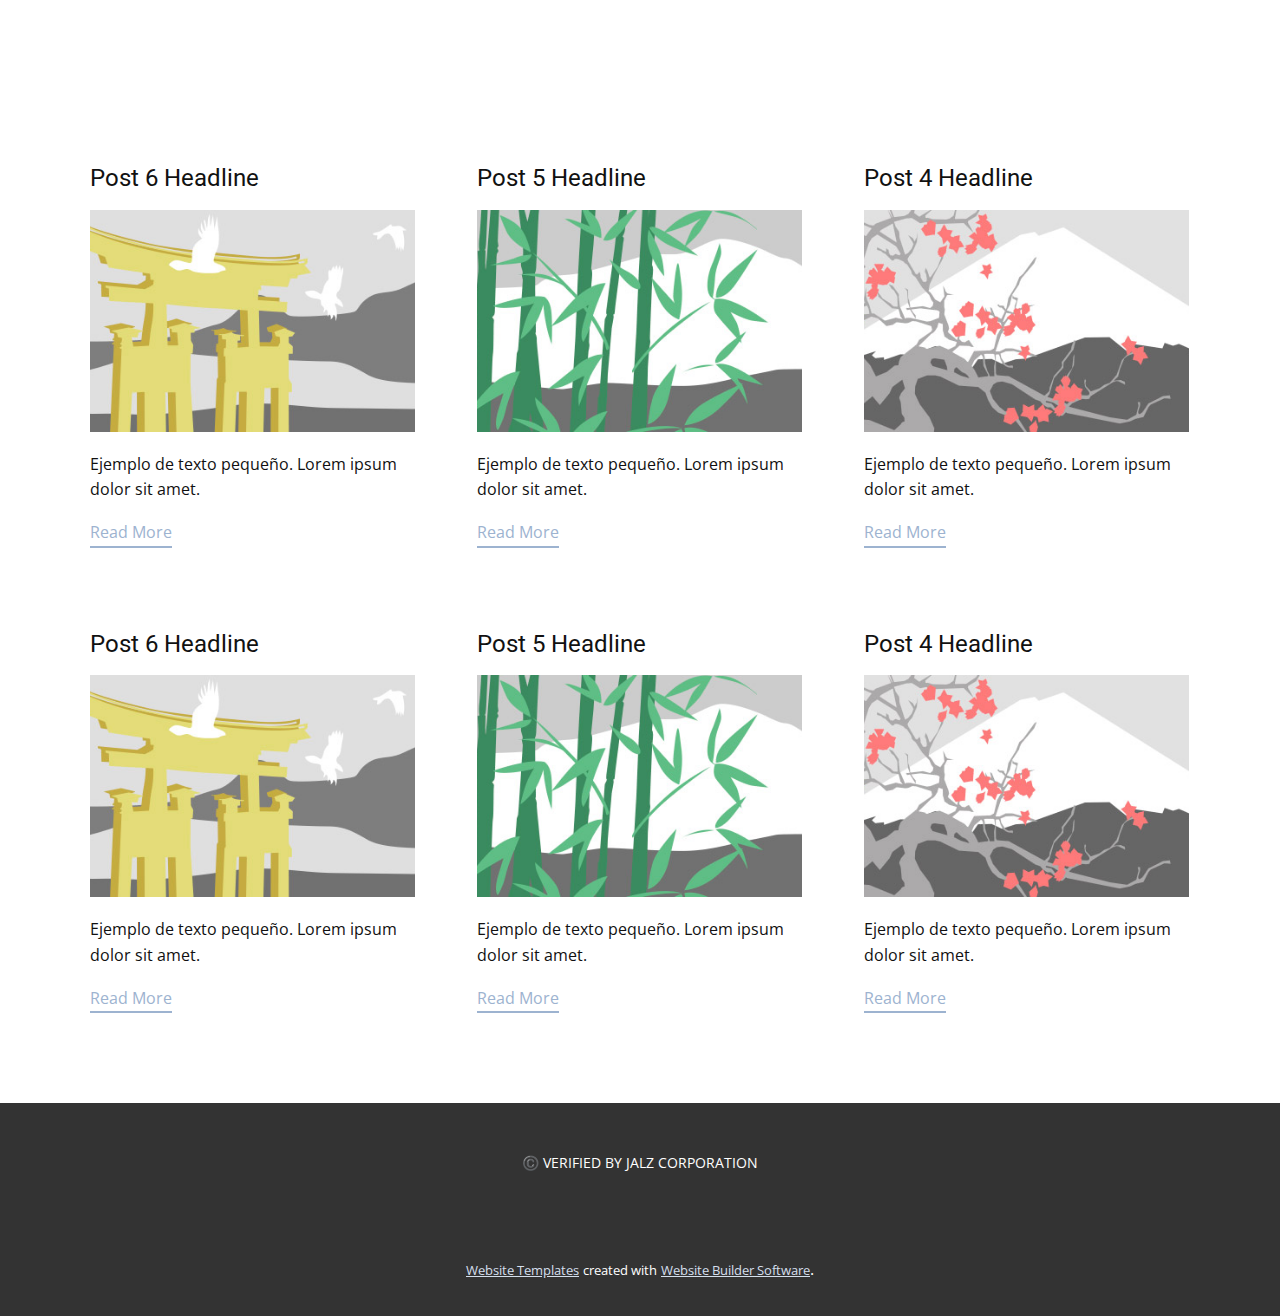
<file: blog/blog.html>
<html style="font-size: 16px;"><head>
    <meta name="viewport" content="width=device-width, initial-scale=1.0">
    <meta charset="utf-8">
    <meta name="keywords" content="">
    <meta name="description" content="">
    <meta name="page_type" content="np-template-header-footer-from-plugin">
    <title>Blog Template</title>
    <link rel="stylesheet" href="../nicepage.css" media="screen">
<link rel="stylesheet" href="../Blog-Template.css" media="screen">
    <script class="u-script" type="text/javascript" src="../jquery.js" defer=""></script>
    <script class="u-script" type="text/javascript" src="../nicepage.js" defer=""></script>
    <meta name="generator" content="Nicepage 3.30.2, nicepage.com">
    <link id="u-theme-google-font" rel="stylesheet" href="https://fonts.googleapis.com/css?family=Roboto:100,100i,300,300i,400,400i,500,500i,700,700i,900,900i|Open+Sans:300,300i,400,400i,600,600i,700,700i,800,800i">
    
    
    <script type="application/ld+json">{
		"@context": "http://schema.org",
		"@type": "Organization",
		"name": ""
}</script>
    <meta name="theme-color" content="#9db3d0">
  </head>
  <body class="u-body"><header class="u-align-center-xs u-clearfix u-header u-header" id="sec-9b34"><div class="u-clearfix u-sheet u-sheet-1">
        <form action="#" method="get" class="u-border-1 u-border-white u-expanded-width-xs u-search u-search-right u-search-1">
          <button class="u-search-button" type="submit">
            <span class="u-search-icon u-spacing-10 u-text-body-alt-color">
              <svg class="u-svg-link" preserveAspectRatio="xMidYMin slice" viewBox="0 0 56.966 56.966" style=""><use xmlns:xlink="http://www.w3.org/1999/xlink" xlink:href="#svg-b04b"></use></svg>
              <svg xmlns="http://www.w3.org/2000/svg" xmlns:xlink="http://www.w3.org/1999/xlink" version="1.1" id="svg-b04b" x="0px" y="0px" viewBox="0 0 56.966 56.966" style="enable-background:new 0 0 56.966 56.966;" xml:space="preserve" class="u-svg-content"><path d="M55.146,51.887L41.588,37.786c3.486-4.144,5.396-9.358,5.396-14.786c0-12.682-10.318-23-23-23s-23,10.318-23,23  s10.318,23,23,23c4.761,0,9.298-1.436,13.177-4.162l13.661,14.208c0.571,0.593,1.339,0.92,2.162,0.92  c0.779,0,1.518-0.297,2.079-0.837C56.255,54.982,56.293,53.08,55.146,51.887z M23.984,6c9.374,0,17,7.626,17,17s-7.626,17-17,17  s-17-7.626-17-17S14.61,6,23.984,6z"></path><g></g><g></g><g></g><g></g><g></g><g></g><g></g><g></g><g></g><g></g><g></g><g></g><g></g><g></g><g></g></svg>
            </span>
          </button>
          <input class="u-search-input u-text-body-alt-color u-search-input-1" type="search" name="search" value="" placeholder="Search">
        </form>
        <nav class="u-align-left u-menu u-menu-dropdown u-nav-spacing-25 u-offcanvas u-menu-1" data-responsive-from="XL">
          <div class="menu-collapse">
            <a class="u-button-style u-nav-link u-text-body-alt-color" href="#" style="padding: 4px 0px; font-size: calc(1em + 8px);">
              <svg class="u-svg-link" preserveAspectRatio="xMidYMin slice" viewBox="0 0 302 302" style=""><use xmlns:xlink="http://www.w3.org/1999/xlink" xlink:href="#svg-7b92"></use></svg>
              <svg xmlns="http://www.w3.org/2000/svg" xmlns:xlink="http://www.w3.org/1999/xlink" version="1.1" id="svg-7b92" x="0px" y="0px" viewBox="0 0 302 302" style="enable-background:new 0 0 302 302;" xml:space="preserve" class="u-svg-content"><g><rect y="36" width="302" height="30"></rect><rect y="236" width="302" height="30"></rect><rect y="136" width="302" height="30"></rect>
</g><g></g><g></g><g></g><g></g><g></g><g></g><g></g><g></g><g></g><g></g><g></g><g></g><g></g><g></g><g></g></svg>
            </a>
          </div>
          <div class="u-custom-menu u-nav-container">
            <ul class="u-nav u-unstyled u-nav-1"><li class="u-nav-item"><a class="u-button-style u-nav-link u-text-active-palette-1-base u-text-hover-palette-2-base" href="../Home.html" style="padding: 10px 20px;">Home</a>
</li><li class="u-nav-item"><a class="u-button-style u-nav-link u-text-active-palette-1-base u-text-hover-palette-2-base" href="../About.html" style="padding: 10px 20px;">About</a>
</li><li class="u-nav-item"><a class="u-button-style u-nav-link u-text-active-palette-1-base u-text-hover-palette-2-base" href="../Contact.html" style="padding: 10px 20px;">Contact</a>
</li><li class="u-nav-item"><a class="u-button-style u-nav-link u-text-active-palette-1-base u-text-hover-palette-2-base" href="../Casa.html" style="padding: 10px 20px;">Casa</a>
</li></ul>
          </div>
          <div class="u-custom-menu u-nav-container-collapse">
            <div class="u-align-center u-black u-container-style u-inner-container-layout u-opacity u-opacity-95 u-sidenav">
              <div class="u-inner-container-layout u-sidenav-overflow">
                <div class="u-menu-close"></div>
                <ul class="u-align-center u-nav u-popupmenu-items u-unstyled u-nav-2"><li class="u-nav-item"><a class="u-button-style u-nav-link" href="../Home.html">Home</a>
</li><li class="u-nav-item"><a class="u-button-style u-nav-link" href="../About.html">About</a>
</li><li class="u-nav-item"><a class="u-button-style u-nav-link" href="../Contact.html">Contact</a>
</li><li class="u-nav-item"><a class="u-button-style u-nav-link" href="../Casa.html">Casa</a>
</li></ul>
              </div>
            </div>
            <div class="u-black u-menu-overlay u-opacity u-opacity-70"></div>
          </div>
        </nav>
      </div></header>
    <section class="u-clearfix u-section-1" id="sec-c004">
      <div class="u-clearfix u-sheet u-valign-middle u-sheet-1"><!--blog--><!--blog_options_json--><!--{"type":"Recent","source":"","tags":"","count":""}--><!--/blog_options_json-->
        <div class="u-blog u-expanded-width u-repeater u-repeater-1"><!--blog_post-->
          <div class="u-blog-post u-container-style u-repeater-item u-white u-repeater-item-1">
            <div class="u-container-layout u-similar-container u-valign-top u-container-layout-1"><!--blog_post_header-->
              <h4 class="u-blog-control u-text u-text-1">
                <a class="u-post-header-link" href="../blog/enviar-5.html"><!--blog_post_header_content-->Post 6 Headline<!--/blog_post_header_content--></a>
              </h4><!--/blog_post_header--><!--blog_post_image-->
              <a class="u-post-header-link" href="../blog/enviar-5.html"><img alt="" class="u-blog-control u-expanded-width u-image u-image-default u-image-1" src="[data-uri]"></a><!--/blog_post_image--><!--blog_post_content-->
              <div class="u-blog-control u-post-content u-text u-text-2 fr-view">Ejemplo de texto pequeño. Lorem ipsum dolor sit amet.</div><!--/blog_post_content--><!--blog_post_readmore-->
              <a href="../blog/enviar-5.html" class="u-blog-control u-border-2 u-border-palette-1-base u-btn u-btn-rectangle u-button-style u-none u-btn-1"><!--blog_post_readmore_content--><!--options_json--><!--{"content":"Read More"}--><!--/options_json-->Read More<!--/blog_post_readmore_content--></a><!--/blog_post_readmore-->
            </div>
          </div><div class="u-blog-post u-container-style u-repeater-item u-video-cover u-white">
            <div class="u-container-layout u-similar-container u-valign-top u-container-layout-2"><!--blog_post_header-->
              <h4 class="u-blog-control u-text u-text-3">
                <a class="u-post-header-link" href="../blog/enviar-4.html"><!--blog_post_header_content-->Post 5 Headline<!--/blog_post_header_content--></a>
              </h4><!--/blog_post_header--><!--blog_post_image-->
              <a class="u-post-header-link" href="../blog/enviar-4.html"><img alt="" class="u-blog-control u-expanded-width u-image u-image-default u-image-2" src="[data-uri]"></a><!--/blog_post_image--><!--blog_post_content-->
              <div class="u-blog-control u-post-content u-text u-text-4 fr-view">Ejemplo de texto pequeño. Lorem ipsum dolor sit amet.</div><!--/blog_post_content--><!--blog_post_readmore-->
              <a href="../blog/enviar-4.html" class="u-blog-control u-border-2 u-border-palette-1-base u-btn u-btn-rectangle u-button-style u-none u-btn-2"><!--blog_post_readmore_content--><!--options_json--><!--{"content":"Read More"}--><!--/options_json-->Read More<!--/blog_post_readmore_content--></a><!--/blog_post_readmore-->
            </div>
          </div><div class="u-blog-post u-container-style u-repeater-item u-video-cover u-white">
            <div class="u-container-layout u-similar-container u-valign-top u-container-layout-3"><!--blog_post_header-->
              <h4 class="u-blog-control u-text u-text-5">
                <a class="u-post-header-link" href="../blog/enviar-3.html"><!--blog_post_header_content-->Post 4 Headline<!--/blog_post_header_content--></a>
              </h4><!--/blog_post_header--><!--blog_post_image-->
              <a class="u-post-header-link" href="../blog/enviar-3.html"><img alt="" class="u-blog-control u-expanded-width u-image u-image-default u-image-3" src="[data-uri]"></a><!--/blog_post_image--><!--blog_post_content-->
              <div class="u-blog-control u-post-content u-text u-text-6 fr-view">Ejemplo de texto pequeño. Lorem ipsum dolor sit amet.</div><!--/blog_post_content--><!--blog_post_readmore-->
              <a href="../blog/enviar-3.html" class="u-blog-control u-border-2 u-border-palette-1-base u-btn u-btn-rectangle u-button-style u-none u-btn-3"><!--blog_post_readmore_content--><!--options_json--><!--{"content":"Read More"}--><!--/options_json-->Read More<!--/blog_post_readmore_content--></a><!--/blog_post_readmore-->
            </div>
          </div><div class="u-blog-post u-container-style u-repeater-item u-white u-repeater-item-1">
            <div class="u-container-layout u-similar-container u-valign-top u-container-layout-1"><!--blog_post_header-->
              <h4 class="u-blog-control u-text u-text-1">
                <a class="u-post-header-link" href="../blog/enviar-2.html"><!--blog_post_header_content-->Post 6 Headline<!--/blog_post_header_content--></a>
              </h4><!--/blog_post_header--><!--blog_post_image-->
              <a class="u-post-header-link" href="../blog/enviar-2.html"><img alt="" class="u-blog-control u-expanded-width u-image u-image-default u-image-1" src="[data-uri]"></a><!--/blog_post_image--><!--blog_post_content-->
              <div class="u-blog-control u-post-content u-text u-text-2 fr-view">Ejemplo de texto pequeño. Lorem ipsum dolor sit amet.</div><!--/blog_post_content--><!--blog_post_readmore-->
              <a href="../blog/enviar-2.html" class="u-blog-control u-border-2 u-border-palette-1-base u-btn u-btn-rectangle u-button-style u-none u-btn-1"><!--blog_post_readmore_content--><!--options_json--><!--{"content":"Read More"}--><!--/options_json-->Read More<!--/blog_post_readmore_content--></a><!--/blog_post_readmore-->
            </div>
          </div><div class="u-blog-post u-container-style u-repeater-item u-video-cover u-white">
            <div class="u-container-layout u-similar-container u-valign-top u-container-layout-2"><!--blog_post_header-->
              <h4 class="u-blog-control u-text u-text-3">
                <a class="u-post-header-link" href="../blog/enviar-1.html"><!--blog_post_header_content-->Post 5 Headline<!--/blog_post_header_content--></a>
              </h4><!--/blog_post_header--><!--blog_post_image-->
              <a class="u-post-header-link" href="../blog/enviar-1.html"><img alt="" class="u-blog-control u-expanded-width u-image u-image-default u-image-2" src="[data-uri]"></a><!--/blog_post_image--><!--blog_post_content-->
              <div class="u-blog-control u-post-content u-text u-text-4 fr-view">Ejemplo de texto pequeño. Lorem ipsum dolor sit amet.</div><!--/blog_post_content--><!--blog_post_readmore-->
              <a href="../blog/enviar-1.html" class="u-blog-control u-border-2 u-border-palette-1-base u-btn u-btn-rectangle u-button-style u-none u-btn-2"><!--blog_post_readmore_content--><!--options_json--><!--{"content":"Read More"}--><!--/options_json-->Read More<!--/blog_post_readmore_content--></a><!--/blog_post_readmore-->
            </div>
          </div><div class="u-blog-post u-container-style u-repeater-item u-video-cover u-white">
            <div class="u-container-layout u-similar-container u-valign-top u-container-layout-3"><!--blog_post_header-->
              <h4 class="u-blog-control u-text u-text-5">
                <a class="u-post-header-link" href="../blog/enviar.html"><!--blog_post_header_content-->Post 4 Headline<!--/blog_post_header_content--></a>
              </h4><!--/blog_post_header--><!--blog_post_image-->
              <a class="u-post-header-link" href="../blog/enviar.html"><img alt="" class="u-blog-control u-expanded-width u-image u-image-default u-image-3" src="[data-uri]"></a><!--/blog_post_image--><!--blog_post_content-->
              <div class="u-blog-control u-post-content u-text u-text-6 fr-view">Ejemplo de texto pequeño. Lorem ipsum dolor sit amet.</div><!--/blog_post_content--><!--blog_post_readmore-->
              <a href="../blog/enviar.html" class="u-blog-control u-border-2 u-border-palette-1-base u-btn u-btn-rectangle u-button-style u-none u-btn-3"><!--blog_post_readmore_content--><!--options_json--><!--{"content":"Read More"}--><!--/options_json-->Read More<!--/blog_post_readmore_content--></a><!--/blog_post_readmore-->
            </div>
          </div><!--/blog_post--><!--blog_post-->
          <!--/blog_post--><!--blog_post-->
          <!--/blog_post-->
        </div><!--/blog-->
      </div>
    </section>
    
    
    <footer class="u-align-center u-clearfix u-footer u-grey-80 u-footer" id="sec-e882"><div class="u-clearfix u-sheet u-valign-middle u-sheet-1">
        <p class="u-small-text u-text u-text-variant u-text-1">©️ VERIFIED BY JALZ CORPORATION</p>
      </div></footer>
    <section class="u-backlink u-clearfix u-grey-80">
      <a class="u-link" href="https://nicepage.com/website-templates" target="_blank">
        <span>Website Templates</span>
      </a>
      <p class="u-text">
        <span>created with</span>
      </p>
      <a class="u-link" href="" target="_blank">
        <span>Website Builder Software</span>
      </a>. 
    </section>
  
</body></html>
</file>
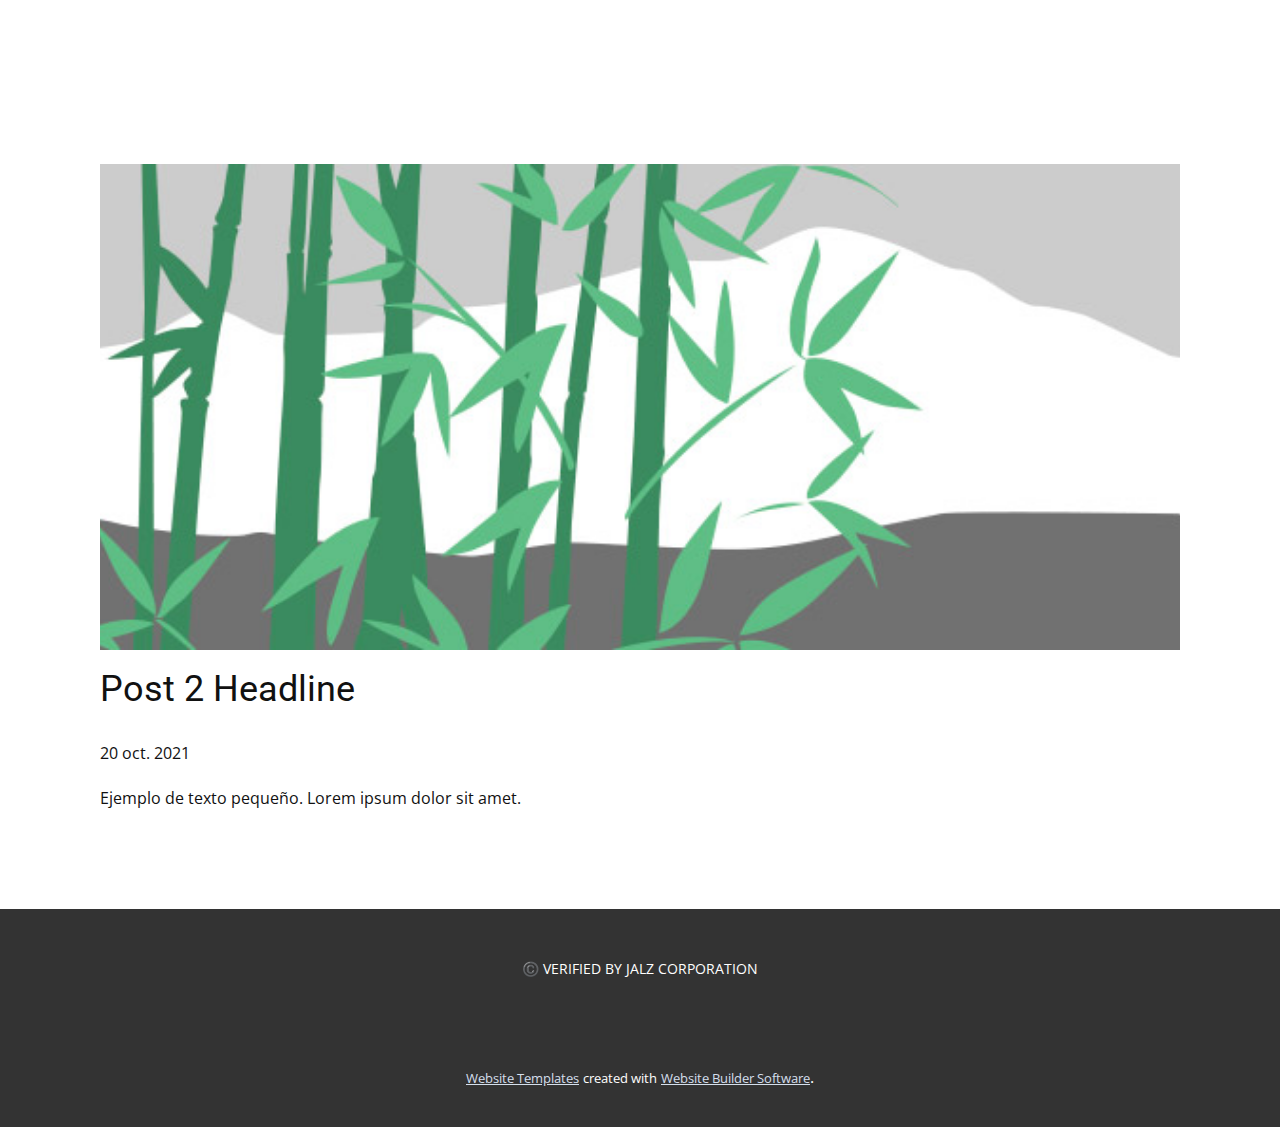
<file: blog/enviar-1.html>
<!doctype html>
<html style="font-size: 16px;"><head>
    <meta name="viewport" content="width=device-width, initial-scale=1.0">
    <meta charset="utf-8">
    <meta name="keywords" content="Post 1 Headline">
    <meta name="description" content="">
    <meta name="page_type" content="np-template-header-footer-from-plugin">
    <title>Post 2 Headline</title>
    <link rel="stylesheet" href="../nicepage.css" media="screen">
<link rel="stylesheet" href="../Post-Template.css" media="screen">
    <script class="u-script" type="text/javascript" src="../jquery.js" defer=""></script>
    <script class="u-script" type="text/javascript" src="../nicepage.js" defer=""></script>
    <meta name="generator" content="Nicepage 3.30.2, nicepage.com">
    <link id="u-theme-google-font" rel="stylesheet" href="https://fonts.googleapis.com/css?family=Roboto:100,100i,300,300i,400,400i,500,500i,700,700i,900,900i|Open+Sans:300,300i,400,400i,600,600i,700,700i,800,800i">
    
    
    <script type="application/ld+json">{
		"@context": "http://schema.org",
		"@type": "Organization",
		"name": ""
}</script>
    <meta name="theme-color" content="#9db3d0">
  </head>
  <body class="u-body"><header class="u-align-center-xs u-clearfix u-header u-header" id="sec-9b34"><div class="u-clearfix u-sheet u-sheet-1">
        <form action="#" method="get" class="u-border-1 u-border-white u-expanded-width-xs u-search u-search-right u-search-1">
          <button class="u-search-button" type="submit">
            <span class="u-search-icon u-spacing-10 u-text-body-alt-color">
              <svg class="u-svg-link" preserveAspectRatio="xMidYMin slice" viewBox="0 0 56.966 56.966" style=""><use xmlns:xlink="http://www.w3.org/1999/xlink" xlink:href="#svg-b04b"></use></svg>
              <svg xmlns="http://www.w3.org/2000/svg" xmlns:xlink="http://www.w3.org/1999/xlink" version="1.1" id="svg-b04b" x="0px" y="0px" viewBox="0 0 56.966 56.966" style="enable-background:new 0 0 56.966 56.966;" xml:space="preserve" class="u-svg-content"><path d="M55.146,51.887L41.588,37.786c3.486-4.144,5.396-9.358,5.396-14.786c0-12.682-10.318-23-23-23s-23,10.318-23,23  s10.318,23,23,23c4.761,0,9.298-1.436,13.177-4.162l13.661,14.208c0.571,0.593,1.339,0.92,2.162,0.92  c0.779,0,1.518-0.297,2.079-0.837C56.255,54.982,56.293,53.08,55.146,51.887z M23.984,6c9.374,0,17,7.626,17,17s-7.626,17-17,17  s-17-7.626-17-17S14.61,6,23.984,6z"></path><g></g><g></g><g></g><g></g><g></g><g></g><g></g><g></g><g></g><g></g><g></g><g></g><g></g><g></g><g></g></svg>
            </span>
          </button>
          <input class="u-search-input u-text-body-alt-color u-search-input-1" type="search" name="search" value="" placeholder="Search">
        </form>
        <nav class="u-align-left u-menu u-menu-dropdown u-nav-spacing-25 u-offcanvas u-menu-1" data-responsive-from="XL">
          <div class="menu-collapse">
            <a class="u-button-style u-nav-link u-text-body-alt-color" href="#" style="padding: 4px 0px; font-size: calc(1em + 8px);">
              <svg class="u-svg-link" preserveAspectRatio="xMidYMin slice" viewBox="0 0 302 302" style=""><use xmlns:xlink="http://www.w3.org/1999/xlink" xlink:href="#svg-7b92"></use></svg>
              <svg xmlns="http://www.w3.org/2000/svg" xmlns:xlink="http://www.w3.org/1999/xlink" version="1.1" id="svg-7b92" x="0px" y="0px" viewBox="0 0 302 302" style="enable-background:new 0 0 302 302;" xml:space="preserve" class="u-svg-content"><g><rect y="36" width="302" height="30"></rect><rect y="236" width="302" height="30"></rect><rect y="136" width="302" height="30"></rect>
</g><g></g><g></g><g></g><g></g><g></g><g></g><g></g><g></g><g></g><g></g><g></g><g></g><g></g><g></g><g></g></svg>
            </a>
          </div>
          <div class="u-custom-menu u-nav-container">
            <ul class="u-nav u-unstyled u-nav-1"><li class="u-nav-item"><a class="u-button-style u-nav-link u-text-active-palette-1-base u-text-hover-palette-2-base" href="../Home.html" style="padding: 10px 20px;">Home</a>
</li><li class="u-nav-item"><a class="u-button-style u-nav-link u-text-active-palette-1-base u-text-hover-palette-2-base" href="../About.html" style="padding: 10px 20px;">About</a>
</li><li class="u-nav-item"><a class="u-button-style u-nav-link u-text-active-palette-1-base u-text-hover-palette-2-base" href="../Contact.html" style="padding: 10px 20px;">Contact</a>
</li><li class="u-nav-item"><a class="u-button-style u-nav-link u-text-active-palette-1-base u-text-hover-palette-2-base" href="../Casa.html" style="padding: 10px 20px;">Casa</a>
</li></ul>
          </div>
          <div class="u-custom-menu u-nav-container-collapse">
            <div class="u-align-center u-black u-container-style u-inner-container-layout u-opacity u-opacity-95 u-sidenav">
              <div class="u-inner-container-layout u-sidenav-overflow">
                <div class="u-menu-close"></div>
                <ul class="u-align-center u-nav u-popupmenu-items u-unstyled u-nav-2"><li class="u-nav-item"><a class="u-button-style u-nav-link" href="../Home.html">Home</a>
</li><li class="u-nav-item"><a class="u-button-style u-nav-link" href="../About.html">About</a>
</li><li class="u-nav-item"><a class="u-button-style u-nav-link" href="../Contact.html">Contact</a>
</li><li class="u-nav-item"><a class="u-button-style u-nav-link" href="../Casa.html">Casa</a>
</li></ul>
              </div>
            </div>
            <div class="u-black u-menu-overlay u-opacity u-opacity-70"></div>
          </div>
        </nav>
      </div></header>
    <section class="u-align-center u-clearfix u-section-1" id="sec-d6cd">
      <div class="u-clearfix u-sheet u-valign-middle-md u-valign-middle-sm u-valign-middle-xs u-sheet-1"><!--post_details--><!--post_details_options_json--><!--{"source":""}--><!--/post_details_options_json--><!--blog_post-->
        <div class="u-container-style u-expanded-width u-post-details u-post-details-1">
          <div class="u-container-layout u-valign-middle u-container-layout-1"><!--blog_post_image-->
            <img alt="" class="u-blog-control u-expanded-width u-image u-image-default u-image-1" src="[data-uri]"><!--/blog_post_image--><!--blog_post_header-->
            <h2 class="u-blog-control u-text u-text-1">Post 2 Headline</h2><!--/blog_post_header--><!--blog_post_metadata-->
            <div class="u-blog-control u-metadata u-metadata-1"><!--blog_post_metadata_date-->
              <span class="u-meta-date u-meta-icon">20 oct. 2021</span><!--/blog_post_metadata_date--><!--blog_post_metadata_category-->
              <!--/blog_post_metadata_category--><!--blog_post_metadata_comments-->
              <!--/blog_post_metadata_comments-->
            </div><!--/blog_post_metadata--><!--blog_post_content-->
            <div class="u-align-justify u-blog-control u-post-content u-text u-text-2 fr-view">
  Ejemplo de texto pequeño. Lorem ipsum dolor sit amet.
  </div><!--/blog_post_content-->
          </div>
        </div><!--/blog_post--><!--/post_details-->
      </div>
    </section>
    
    
    <footer class="u-align-center u-clearfix u-footer u-grey-80 u-footer" id="sec-e882"><div class="u-clearfix u-sheet u-valign-middle u-sheet-1">
        <p class="u-small-text u-text u-text-variant u-text-1">©️ VERIFIED BY JALZ CORPORATION</p>
      </div></footer>
    <section class="u-backlink u-clearfix u-grey-80">
      <a class="u-link" href="https://nicepage.com/website-templates" target="_blank">
        <span>Website Templates</span>
      </a>
      <p class="u-text">
        <span>created with</span>
      </p>
      <a class="u-link" href="" target="_blank">
        <span>Website Builder Software</span>
      </a>. 
    </section>
  
</body></html>
</file>
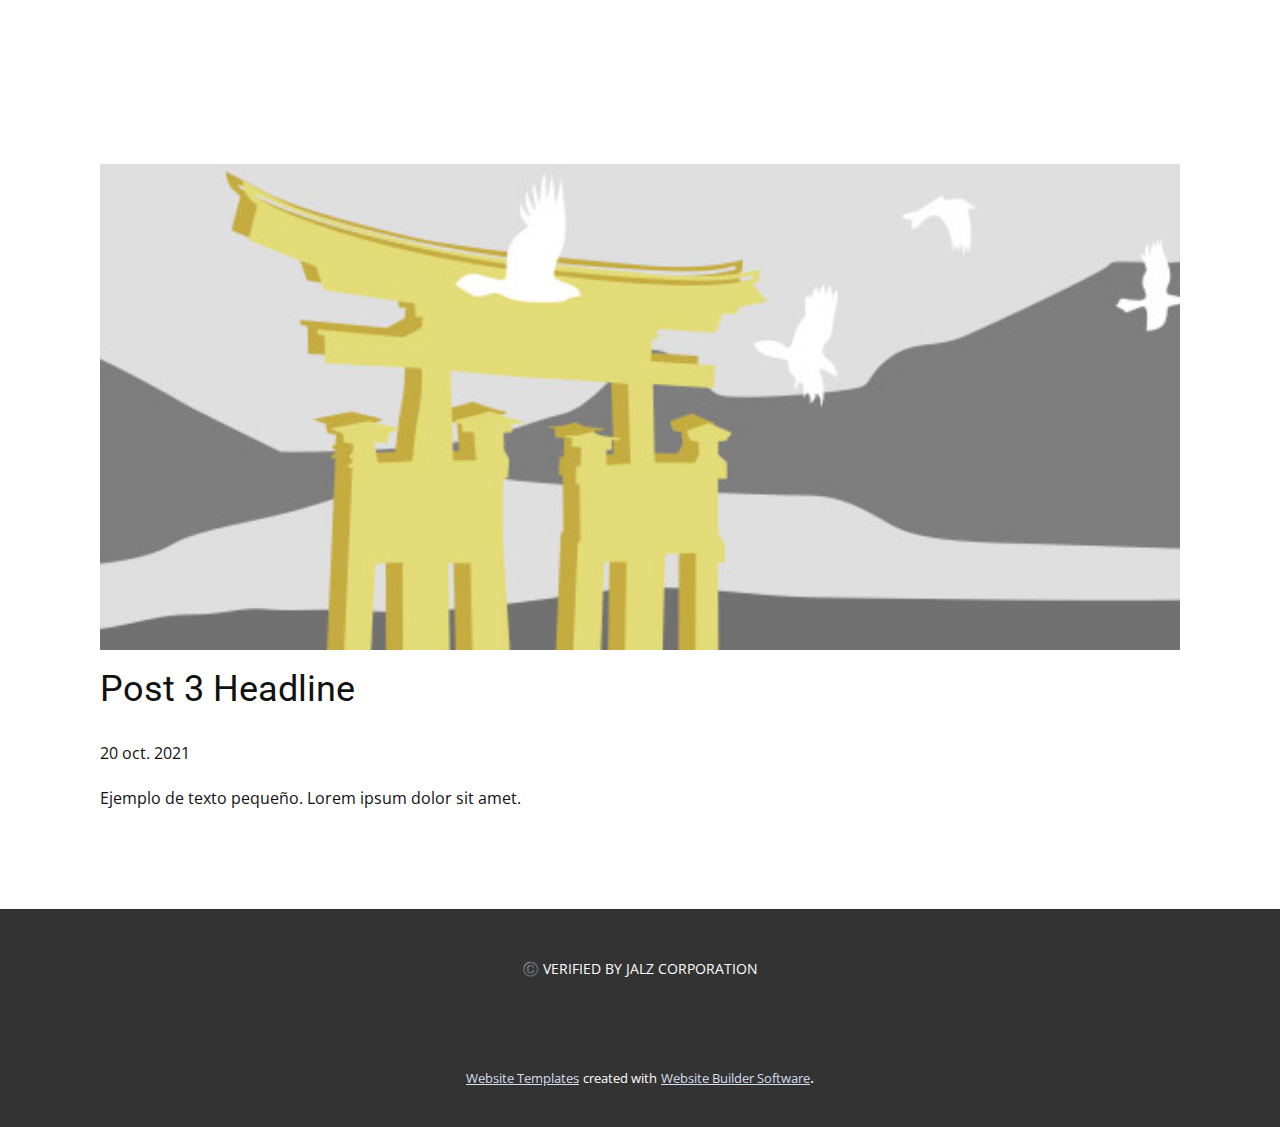
<file: blog/enviar-2.html>
<!doctype html>
<html style="font-size: 16px;"><head>
    <meta name="viewport" content="width=device-width, initial-scale=1.0">
    <meta charset="utf-8">
    <meta name="keywords" content="Post 1 Headline">
    <meta name="description" content="">
    <meta name="page_type" content="np-template-header-footer-from-plugin">
    <title>Post 3 Headline</title>
    <link rel="stylesheet" href="../nicepage.css" media="screen">
<link rel="stylesheet" href="../Post-Template.css" media="screen">
    <script class="u-script" type="text/javascript" src="../jquery.js" defer=""></script>
    <script class="u-script" type="text/javascript" src="../nicepage.js" defer=""></script>
    <meta name="generator" content="Nicepage 3.30.2, nicepage.com">
    <link id="u-theme-google-font" rel="stylesheet" href="https://fonts.googleapis.com/css?family=Roboto:100,100i,300,300i,400,400i,500,500i,700,700i,900,900i|Open+Sans:300,300i,400,400i,600,600i,700,700i,800,800i">
    
    
    <script type="application/ld+json">{
		"@context": "http://schema.org",
		"@type": "Organization",
		"name": ""
}</script>
    <meta name="theme-color" content="#9db3d0">
  </head>
  <body class="u-body"><header class="u-align-center-xs u-clearfix u-header u-header" id="sec-9b34"><div class="u-clearfix u-sheet u-sheet-1">
        <form action="#" method="get" class="u-border-1 u-border-white u-expanded-width-xs u-search u-search-right u-search-1">
          <button class="u-search-button" type="submit">
            <span class="u-search-icon u-spacing-10 u-text-body-alt-color">
              <svg class="u-svg-link" preserveAspectRatio="xMidYMin slice" viewBox="0 0 56.966 56.966" style=""><use xmlns:xlink="http://www.w3.org/1999/xlink" xlink:href="#svg-b04b"></use></svg>
              <svg xmlns="http://www.w3.org/2000/svg" xmlns:xlink="http://www.w3.org/1999/xlink" version="1.1" id="svg-b04b" x="0px" y="0px" viewBox="0 0 56.966 56.966" style="enable-background:new 0 0 56.966 56.966;" xml:space="preserve" class="u-svg-content"><path d="M55.146,51.887L41.588,37.786c3.486-4.144,5.396-9.358,5.396-14.786c0-12.682-10.318-23-23-23s-23,10.318-23,23  s10.318,23,23,23c4.761,0,9.298-1.436,13.177-4.162l13.661,14.208c0.571,0.593,1.339,0.92,2.162,0.92  c0.779,0,1.518-0.297,2.079-0.837C56.255,54.982,56.293,53.08,55.146,51.887z M23.984,6c9.374,0,17,7.626,17,17s-7.626,17-17,17  s-17-7.626-17-17S14.61,6,23.984,6z"></path><g></g><g></g><g></g><g></g><g></g><g></g><g></g><g></g><g></g><g></g><g></g><g></g><g></g><g></g><g></g></svg>
            </span>
          </button>
          <input class="u-search-input u-text-body-alt-color u-search-input-1" type="search" name="search" value="" placeholder="Search">
        </form>
        <nav class="u-align-left u-menu u-menu-dropdown u-nav-spacing-25 u-offcanvas u-menu-1" data-responsive-from="XL">
          <div class="menu-collapse">
            <a class="u-button-style u-nav-link u-text-body-alt-color" href="#" style="padding: 4px 0px; font-size: calc(1em + 8px);">
              <svg class="u-svg-link" preserveAspectRatio="xMidYMin slice" viewBox="0 0 302 302" style=""><use xmlns:xlink="http://www.w3.org/1999/xlink" xlink:href="#svg-7b92"></use></svg>
              <svg xmlns="http://www.w3.org/2000/svg" xmlns:xlink="http://www.w3.org/1999/xlink" version="1.1" id="svg-7b92" x="0px" y="0px" viewBox="0 0 302 302" style="enable-background:new 0 0 302 302;" xml:space="preserve" class="u-svg-content"><g><rect y="36" width="302" height="30"></rect><rect y="236" width="302" height="30"></rect><rect y="136" width="302" height="30"></rect>
</g><g></g><g></g><g></g><g></g><g></g><g></g><g></g><g></g><g></g><g></g><g></g><g></g><g></g><g></g><g></g></svg>
            </a>
          </div>
          <div class="u-custom-menu u-nav-container">
            <ul class="u-nav u-unstyled u-nav-1"><li class="u-nav-item"><a class="u-button-style u-nav-link u-text-active-palette-1-base u-text-hover-palette-2-base" href="../Home.html" style="padding: 10px 20px;">Home</a>
</li><li class="u-nav-item"><a class="u-button-style u-nav-link u-text-active-palette-1-base u-text-hover-palette-2-base" href="../About.html" style="padding: 10px 20px;">About</a>
</li><li class="u-nav-item"><a class="u-button-style u-nav-link u-text-active-palette-1-base u-text-hover-palette-2-base" href="../Contact.html" style="padding: 10px 20px;">Contact</a>
</li><li class="u-nav-item"><a class="u-button-style u-nav-link u-text-active-palette-1-base u-text-hover-palette-2-base" href="../Casa.html" style="padding: 10px 20px;">Casa</a>
</li></ul>
          </div>
          <div class="u-custom-menu u-nav-container-collapse">
            <div class="u-align-center u-black u-container-style u-inner-container-layout u-opacity u-opacity-95 u-sidenav">
              <div class="u-inner-container-layout u-sidenav-overflow">
                <div class="u-menu-close"></div>
                <ul class="u-align-center u-nav u-popupmenu-items u-unstyled u-nav-2"><li class="u-nav-item"><a class="u-button-style u-nav-link" href="../Home.html">Home</a>
</li><li class="u-nav-item"><a class="u-button-style u-nav-link" href="../About.html">About</a>
</li><li class="u-nav-item"><a class="u-button-style u-nav-link" href="../Contact.html">Contact</a>
</li><li class="u-nav-item"><a class="u-button-style u-nav-link" href="../Casa.html">Casa</a>
</li></ul>
              </div>
            </div>
            <div class="u-black u-menu-overlay u-opacity u-opacity-70"></div>
          </div>
        </nav>
      </div></header>
    <section class="u-align-center u-clearfix u-section-1" id="sec-d6cd">
      <div class="u-clearfix u-sheet u-valign-middle-md u-valign-middle-sm u-valign-middle-xs u-sheet-1"><!--post_details--><!--post_details_options_json--><!--{"source":""}--><!--/post_details_options_json--><!--blog_post-->
        <div class="u-container-style u-expanded-width u-post-details u-post-details-1">
          <div class="u-container-layout u-valign-middle u-container-layout-1"><!--blog_post_image-->
            <img alt="" class="u-blog-control u-expanded-width u-image u-image-default u-image-1" src="[data-uri]"><!--/blog_post_image--><!--blog_post_header-->
            <h2 class="u-blog-control u-text u-text-1">Post 3 Headline</h2><!--/blog_post_header--><!--blog_post_metadata-->
            <div class="u-blog-control u-metadata u-metadata-1"><!--blog_post_metadata_date-->
              <span class="u-meta-date u-meta-icon">20 oct. 2021</span><!--/blog_post_metadata_date--><!--blog_post_metadata_category-->
              <!--/blog_post_metadata_category--><!--blog_post_metadata_comments-->
              <!--/blog_post_metadata_comments-->
            </div><!--/blog_post_metadata--><!--blog_post_content-->
            <div class="u-align-justify u-blog-control u-post-content u-text u-text-2 fr-view">
  Ejemplo de texto pequeño. Lorem ipsum dolor sit amet.
  </div><!--/blog_post_content-->
          </div>
        </div><!--/blog_post--><!--/post_details-->
      </div>
    </section>
    
    
    <footer class="u-align-center u-clearfix u-footer u-grey-80 u-footer" id="sec-e882"><div class="u-clearfix u-sheet u-valign-middle u-sheet-1">
        <p class="u-small-text u-text u-text-variant u-text-1">©️ VERIFIED BY JALZ CORPORATION</p>
      </div></footer>
    <section class="u-backlink u-clearfix u-grey-80">
      <a class="u-link" href="https://nicepage.com/website-templates" target="_blank">
        <span>Website Templates</span>
      </a>
      <p class="u-text">
        <span>created with</span>
      </p>
      <a class="u-link" href="" target="_blank">
        <span>Website Builder Software</span>
      </a>. 
    </section>
  
</body></html>
</file>
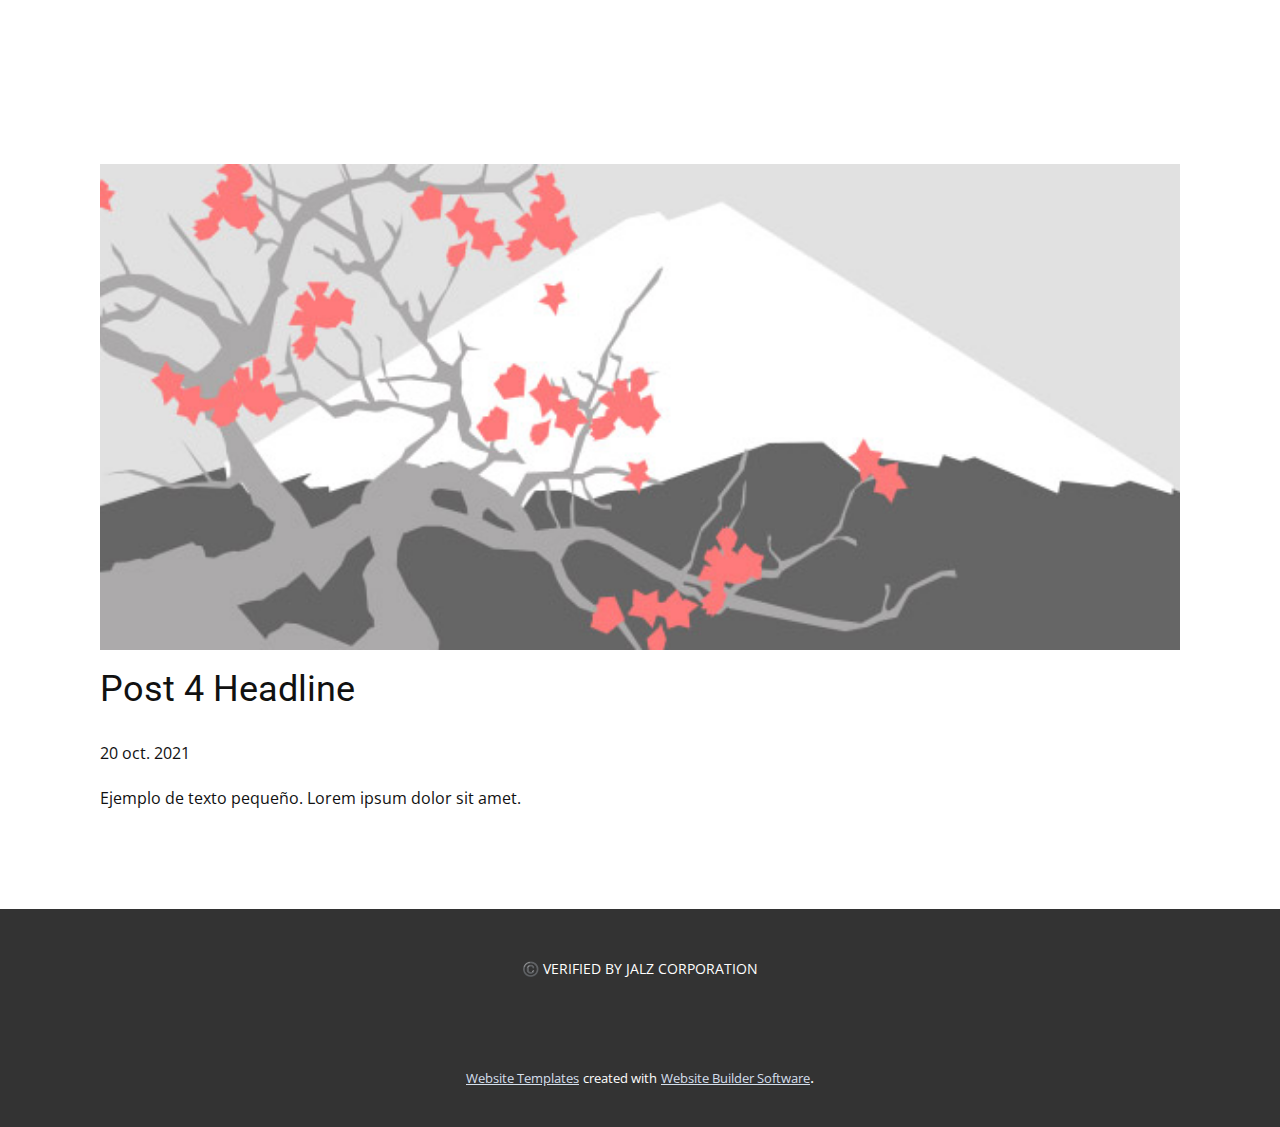
<file: blog/enviar-3.html>
<!doctype html>
<html style="font-size: 16px;"><head>
    <meta name="viewport" content="width=device-width, initial-scale=1.0">
    <meta charset="utf-8">
    <meta name="keywords" content="Post 1 Headline">
    <meta name="description" content="">
    <meta name="page_type" content="np-template-header-footer-from-plugin">
    <title>Post 4 Headline</title>
    <link rel="stylesheet" href="../nicepage.css" media="screen">
<link rel="stylesheet" href="../Post-Template.css" media="screen">
    <script class="u-script" type="text/javascript" src="../jquery.js" defer=""></script>
    <script class="u-script" type="text/javascript" src="../nicepage.js" defer=""></script>
    <meta name="generator" content="Nicepage 3.30.2, nicepage.com">
    <link id="u-theme-google-font" rel="stylesheet" href="https://fonts.googleapis.com/css?family=Roboto:100,100i,300,300i,400,400i,500,500i,700,700i,900,900i|Open+Sans:300,300i,400,400i,600,600i,700,700i,800,800i">
    
    
    <script type="application/ld+json">{
		"@context": "http://schema.org",
		"@type": "Organization",
		"name": ""
}</script>
    <meta name="theme-color" content="#9db3d0">
  </head>
  <body class="u-body"><header class="u-align-center-xs u-clearfix u-header u-header" id="sec-9b34"><div class="u-clearfix u-sheet u-sheet-1">
        <form action="#" method="get" class="u-border-1 u-border-white u-expanded-width-xs u-search u-search-right u-search-1">
          <button class="u-search-button" type="submit">
            <span class="u-search-icon u-spacing-10 u-text-body-alt-color">
              <svg class="u-svg-link" preserveAspectRatio="xMidYMin slice" viewBox="0 0 56.966 56.966" style=""><use xmlns:xlink="http://www.w3.org/1999/xlink" xlink:href="#svg-b04b"></use></svg>
              <svg xmlns="http://www.w3.org/2000/svg" xmlns:xlink="http://www.w3.org/1999/xlink" version="1.1" id="svg-b04b" x="0px" y="0px" viewBox="0 0 56.966 56.966" style="enable-background:new 0 0 56.966 56.966;" xml:space="preserve" class="u-svg-content"><path d="M55.146,51.887L41.588,37.786c3.486-4.144,5.396-9.358,5.396-14.786c0-12.682-10.318-23-23-23s-23,10.318-23,23  s10.318,23,23,23c4.761,0,9.298-1.436,13.177-4.162l13.661,14.208c0.571,0.593,1.339,0.92,2.162,0.92  c0.779,0,1.518-0.297,2.079-0.837C56.255,54.982,56.293,53.08,55.146,51.887z M23.984,6c9.374,0,17,7.626,17,17s-7.626,17-17,17  s-17-7.626-17-17S14.61,6,23.984,6z"></path><g></g><g></g><g></g><g></g><g></g><g></g><g></g><g></g><g></g><g></g><g></g><g></g><g></g><g></g><g></g></svg>
            </span>
          </button>
          <input class="u-search-input u-text-body-alt-color u-search-input-1" type="search" name="search" value="" placeholder="Search">
        </form>
        <nav class="u-align-left u-menu u-menu-dropdown u-nav-spacing-25 u-offcanvas u-menu-1" data-responsive-from="XL">
          <div class="menu-collapse">
            <a class="u-button-style u-nav-link u-text-body-alt-color" href="#" style="padding: 4px 0px; font-size: calc(1em + 8px);">
              <svg class="u-svg-link" preserveAspectRatio="xMidYMin slice" viewBox="0 0 302 302" style=""><use xmlns:xlink="http://www.w3.org/1999/xlink" xlink:href="#svg-7b92"></use></svg>
              <svg xmlns="http://www.w3.org/2000/svg" xmlns:xlink="http://www.w3.org/1999/xlink" version="1.1" id="svg-7b92" x="0px" y="0px" viewBox="0 0 302 302" style="enable-background:new 0 0 302 302;" xml:space="preserve" class="u-svg-content"><g><rect y="36" width="302" height="30"></rect><rect y="236" width="302" height="30"></rect><rect y="136" width="302" height="30"></rect>
</g><g></g><g></g><g></g><g></g><g></g><g></g><g></g><g></g><g></g><g></g><g></g><g></g><g></g><g></g><g></g></svg>
            </a>
          </div>
          <div class="u-custom-menu u-nav-container">
            <ul class="u-nav u-unstyled u-nav-1"><li class="u-nav-item"><a class="u-button-style u-nav-link u-text-active-palette-1-base u-text-hover-palette-2-base" href="../Home.html" style="padding: 10px 20px;">Home</a>
</li><li class="u-nav-item"><a class="u-button-style u-nav-link u-text-active-palette-1-base u-text-hover-palette-2-base" href="../About.html" style="padding: 10px 20px;">About</a>
</li><li class="u-nav-item"><a class="u-button-style u-nav-link u-text-active-palette-1-base u-text-hover-palette-2-base" href="../Contact.html" style="padding: 10px 20px;">Contact</a>
</li><li class="u-nav-item"><a class="u-button-style u-nav-link u-text-active-palette-1-base u-text-hover-palette-2-base" href="../Casa.html" style="padding: 10px 20px;">Casa</a>
</li></ul>
          </div>
          <div class="u-custom-menu u-nav-container-collapse">
            <div class="u-align-center u-black u-container-style u-inner-container-layout u-opacity u-opacity-95 u-sidenav">
              <div class="u-inner-container-layout u-sidenav-overflow">
                <div class="u-menu-close"></div>
                <ul class="u-align-center u-nav u-popupmenu-items u-unstyled u-nav-2"><li class="u-nav-item"><a class="u-button-style u-nav-link" href="../Home.html">Home</a>
</li><li class="u-nav-item"><a class="u-button-style u-nav-link" href="../About.html">About</a>
</li><li class="u-nav-item"><a class="u-button-style u-nav-link" href="../Contact.html">Contact</a>
</li><li class="u-nav-item"><a class="u-button-style u-nav-link" href="../Casa.html">Casa</a>
</li></ul>
              </div>
            </div>
            <div class="u-black u-menu-overlay u-opacity u-opacity-70"></div>
          </div>
        </nav>
      </div></header>
    <section class="u-align-center u-clearfix u-section-1" id="sec-d6cd">
      <div class="u-clearfix u-sheet u-valign-middle-md u-valign-middle-sm u-valign-middle-xs u-sheet-1"><!--post_details--><!--post_details_options_json--><!--{"source":""}--><!--/post_details_options_json--><!--blog_post-->
        <div class="u-container-style u-expanded-width u-post-details u-post-details-1">
          <div class="u-container-layout u-valign-middle u-container-layout-1"><!--blog_post_image-->
            <img alt="" class="u-blog-control u-expanded-width u-image u-image-default u-image-1" src="[data-uri]"><!--/blog_post_image--><!--blog_post_header-->
            <h2 class="u-blog-control u-text u-text-1">Post 4 Headline</h2><!--/blog_post_header--><!--blog_post_metadata-->
            <div class="u-blog-control u-metadata u-metadata-1"><!--blog_post_metadata_date-->
              <span class="u-meta-date u-meta-icon">20 oct. 2021</span><!--/blog_post_metadata_date--><!--blog_post_metadata_category-->
              <!--/blog_post_metadata_category--><!--blog_post_metadata_comments-->
              <!--/blog_post_metadata_comments-->
            </div><!--/blog_post_metadata--><!--blog_post_content-->
            <div class="u-align-justify u-blog-control u-post-content u-text u-text-2 fr-view">
  Ejemplo de texto pequeño. Lorem ipsum dolor sit amet.
  </div><!--/blog_post_content-->
          </div>
        </div><!--/blog_post--><!--/post_details-->
      </div>
    </section>
    
    
    <footer class="u-align-center u-clearfix u-footer u-grey-80 u-footer" id="sec-e882"><div class="u-clearfix u-sheet u-valign-middle u-sheet-1">
        <p class="u-small-text u-text u-text-variant u-text-1">©️ VERIFIED BY JALZ CORPORATION</p>
      </div></footer>
    <section class="u-backlink u-clearfix u-grey-80">
      <a class="u-link" href="https://nicepage.com/website-templates" target="_blank">
        <span>Website Templates</span>
      </a>
      <p class="u-text">
        <span>created with</span>
      </p>
      <a class="u-link" href="" target="_blank">
        <span>Website Builder Software</span>
      </a>. 
    </section>
  
</body></html>
</file>
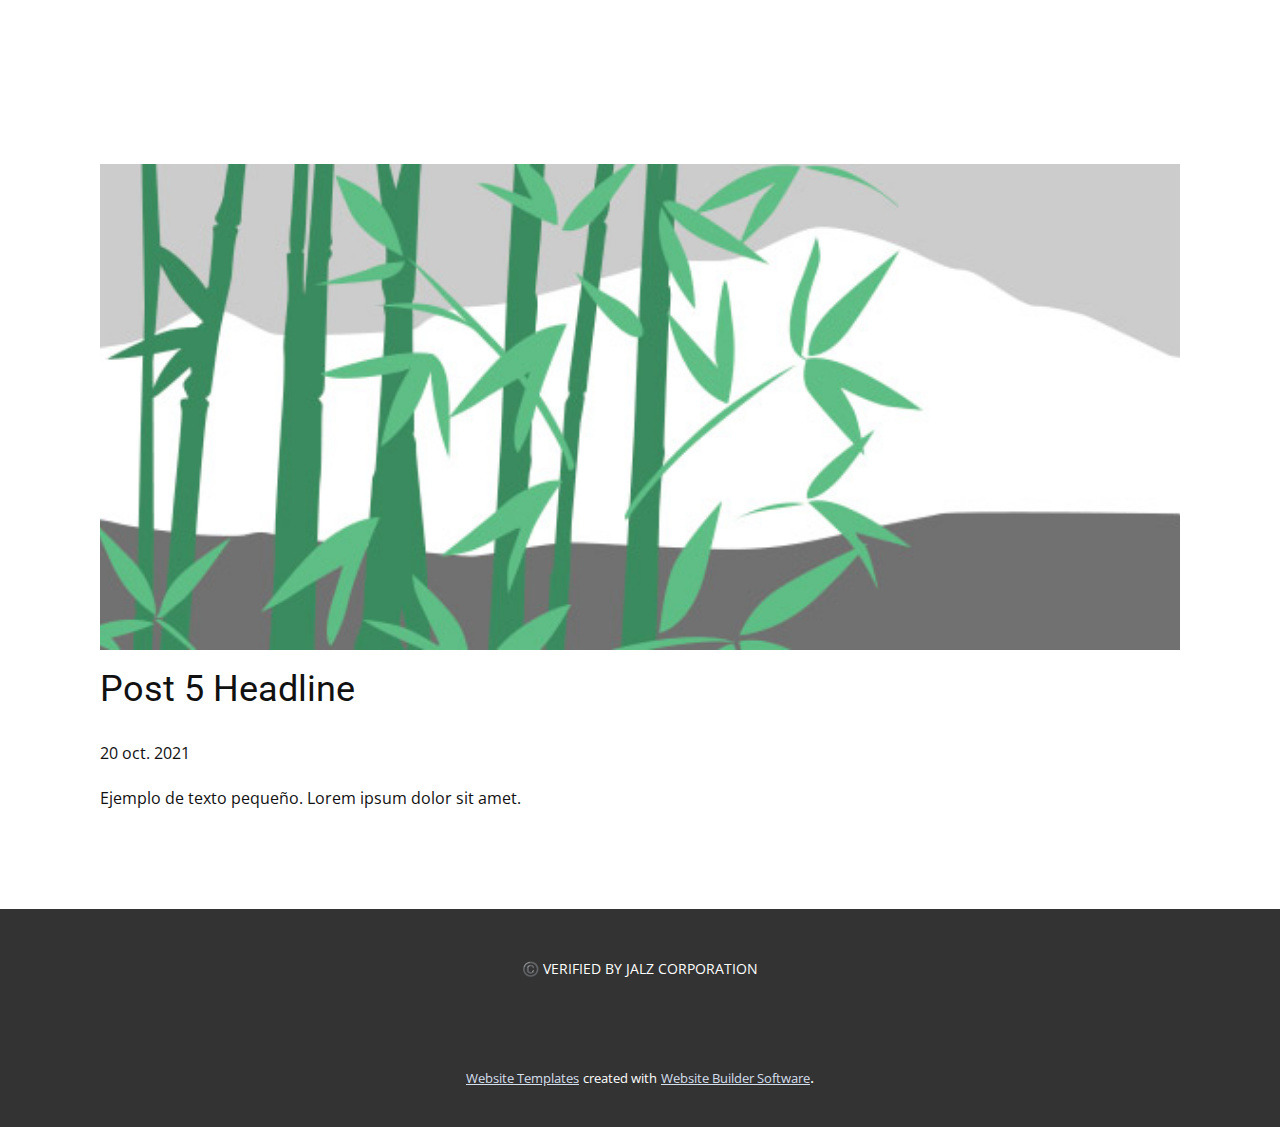
<file: blog/enviar-4.html>
<!doctype html>
<html style="font-size: 16px;"><head>
    <meta name="viewport" content="width=device-width, initial-scale=1.0">
    <meta charset="utf-8">
    <meta name="keywords" content="Post 1 Headline">
    <meta name="description" content="">
    <meta name="page_type" content="np-template-header-footer-from-plugin">
    <title>Post 5 Headline</title>
    <link rel="stylesheet" href="../nicepage.css" media="screen">
<link rel="stylesheet" href="../Post-Template.css" media="screen">
    <script class="u-script" type="text/javascript" src="../jquery.js" defer=""></script>
    <script class="u-script" type="text/javascript" src="../nicepage.js" defer=""></script>
    <meta name="generator" content="Nicepage 3.30.2, nicepage.com">
    <link id="u-theme-google-font" rel="stylesheet" href="https://fonts.googleapis.com/css?family=Roboto:100,100i,300,300i,400,400i,500,500i,700,700i,900,900i|Open+Sans:300,300i,400,400i,600,600i,700,700i,800,800i">
    
    
    <script type="application/ld+json">{
		"@context": "http://schema.org",
		"@type": "Organization",
		"name": ""
}</script>
    <meta name="theme-color" content="#9db3d0">
  </head>
  <body class="u-body"><header class="u-align-center-xs u-clearfix u-header u-header" id="sec-9b34"><div class="u-clearfix u-sheet u-sheet-1">
        <form action="#" method="get" class="u-border-1 u-border-white u-expanded-width-xs u-search u-search-right u-search-1">
          <button class="u-search-button" type="submit">
            <span class="u-search-icon u-spacing-10 u-text-body-alt-color">
              <svg class="u-svg-link" preserveAspectRatio="xMidYMin slice" viewBox="0 0 56.966 56.966" style=""><use xmlns:xlink="http://www.w3.org/1999/xlink" xlink:href="#svg-b04b"></use></svg>
              <svg xmlns="http://www.w3.org/2000/svg" xmlns:xlink="http://www.w3.org/1999/xlink" version="1.1" id="svg-b04b" x="0px" y="0px" viewBox="0 0 56.966 56.966" style="enable-background:new 0 0 56.966 56.966;" xml:space="preserve" class="u-svg-content"><path d="M55.146,51.887L41.588,37.786c3.486-4.144,5.396-9.358,5.396-14.786c0-12.682-10.318-23-23-23s-23,10.318-23,23  s10.318,23,23,23c4.761,0,9.298-1.436,13.177-4.162l13.661,14.208c0.571,0.593,1.339,0.92,2.162,0.92  c0.779,0,1.518-0.297,2.079-0.837C56.255,54.982,56.293,53.08,55.146,51.887z M23.984,6c9.374,0,17,7.626,17,17s-7.626,17-17,17  s-17-7.626-17-17S14.61,6,23.984,6z"></path><g></g><g></g><g></g><g></g><g></g><g></g><g></g><g></g><g></g><g></g><g></g><g></g><g></g><g></g><g></g></svg>
            </span>
          </button>
          <input class="u-search-input u-text-body-alt-color u-search-input-1" type="search" name="search" value="" placeholder="Search">
        </form>
        <nav class="u-align-left u-menu u-menu-dropdown u-nav-spacing-25 u-offcanvas u-menu-1" data-responsive-from="XL">
          <div class="menu-collapse">
            <a class="u-button-style u-nav-link u-text-body-alt-color" href="#" style="padding: 4px 0px; font-size: calc(1em + 8px);">
              <svg class="u-svg-link" preserveAspectRatio="xMidYMin slice" viewBox="0 0 302 302" style=""><use xmlns:xlink="http://www.w3.org/1999/xlink" xlink:href="#svg-7b92"></use></svg>
              <svg xmlns="http://www.w3.org/2000/svg" xmlns:xlink="http://www.w3.org/1999/xlink" version="1.1" id="svg-7b92" x="0px" y="0px" viewBox="0 0 302 302" style="enable-background:new 0 0 302 302;" xml:space="preserve" class="u-svg-content"><g><rect y="36" width="302" height="30"></rect><rect y="236" width="302" height="30"></rect><rect y="136" width="302" height="30"></rect>
</g><g></g><g></g><g></g><g></g><g></g><g></g><g></g><g></g><g></g><g></g><g></g><g></g><g></g><g></g><g></g></svg>
            </a>
          </div>
          <div class="u-custom-menu u-nav-container">
            <ul class="u-nav u-unstyled u-nav-1"><li class="u-nav-item"><a class="u-button-style u-nav-link u-text-active-palette-1-base u-text-hover-palette-2-base" href="../Home.html" style="padding: 10px 20px;">Home</a>
</li><li class="u-nav-item"><a class="u-button-style u-nav-link u-text-active-palette-1-base u-text-hover-palette-2-base" href="../About.html" style="padding: 10px 20px;">About</a>
</li><li class="u-nav-item"><a class="u-button-style u-nav-link u-text-active-palette-1-base u-text-hover-palette-2-base" href="../Contact.html" style="padding: 10px 20px;">Contact</a>
</li><li class="u-nav-item"><a class="u-button-style u-nav-link u-text-active-palette-1-base u-text-hover-palette-2-base" href="../Casa.html" style="padding: 10px 20px;">Casa</a>
</li></ul>
          </div>
          <div class="u-custom-menu u-nav-container-collapse">
            <div class="u-align-center u-black u-container-style u-inner-container-layout u-opacity u-opacity-95 u-sidenav">
              <div class="u-inner-container-layout u-sidenav-overflow">
                <div class="u-menu-close"></div>
                <ul class="u-align-center u-nav u-popupmenu-items u-unstyled u-nav-2"><li class="u-nav-item"><a class="u-button-style u-nav-link" href="../Home.html">Home</a>
</li><li class="u-nav-item"><a class="u-button-style u-nav-link" href="../About.html">About</a>
</li><li class="u-nav-item"><a class="u-button-style u-nav-link" href="../Contact.html">Contact</a>
</li><li class="u-nav-item"><a class="u-button-style u-nav-link" href="../Casa.html">Casa</a>
</li></ul>
              </div>
            </div>
            <div class="u-black u-menu-overlay u-opacity u-opacity-70"></div>
          </div>
        </nav>
      </div></header>
    <section class="u-align-center u-clearfix u-section-1" id="sec-d6cd">
      <div class="u-clearfix u-sheet u-valign-middle-md u-valign-middle-sm u-valign-middle-xs u-sheet-1"><!--post_details--><!--post_details_options_json--><!--{"source":""}--><!--/post_details_options_json--><!--blog_post-->
        <div class="u-container-style u-expanded-width u-post-details u-post-details-1">
          <div class="u-container-layout u-valign-middle u-container-layout-1"><!--blog_post_image-->
            <img alt="" class="u-blog-control u-expanded-width u-image u-image-default u-image-1" src="[data-uri]"><!--/blog_post_image--><!--blog_post_header-->
            <h2 class="u-blog-control u-text u-text-1">Post 5 Headline</h2><!--/blog_post_header--><!--blog_post_metadata-->
            <div class="u-blog-control u-metadata u-metadata-1"><!--blog_post_metadata_date-->
              <span class="u-meta-date u-meta-icon">20 oct. 2021</span><!--/blog_post_metadata_date--><!--blog_post_metadata_category-->
              <!--/blog_post_metadata_category--><!--blog_post_metadata_comments-->
              <!--/blog_post_metadata_comments-->
            </div><!--/blog_post_metadata--><!--blog_post_content-->
            <div class="u-align-justify u-blog-control u-post-content u-text u-text-2 fr-view">
  Ejemplo de texto pequeño. Lorem ipsum dolor sit amet.
  </div><!--/blog_post_content-->
          </div>
        </div><!--/blog_post--><!--/post_details-->
      </div>
    </section>
    
    
    <footer class="u-align-center u-clearfix u-footer u-grey-80 u-footer" id="sec-e882"><div class="u-clearfix u-sheet u-valign-middle u-sheet-1">
        <p class="u-small-text u-text u-text-variant u-text-1">©️ VERIFIED BY JALZ CORPORATION</p>
      </div></footer>
    <section class="u-backlink u-clearfix u-grey-80">
      <a class="u-link" href="https://nicepage.com/website-templates" target="_blank">
        <span>Website Templates</span>
      </a>
      <p class="u-text">
        <span>created with</span>
      </p>
      <a class="u-link" href="" target="_blank">
        <span>Website Builder Software</span>
      </a>. 
    </section>
  
</body></html>
</file>
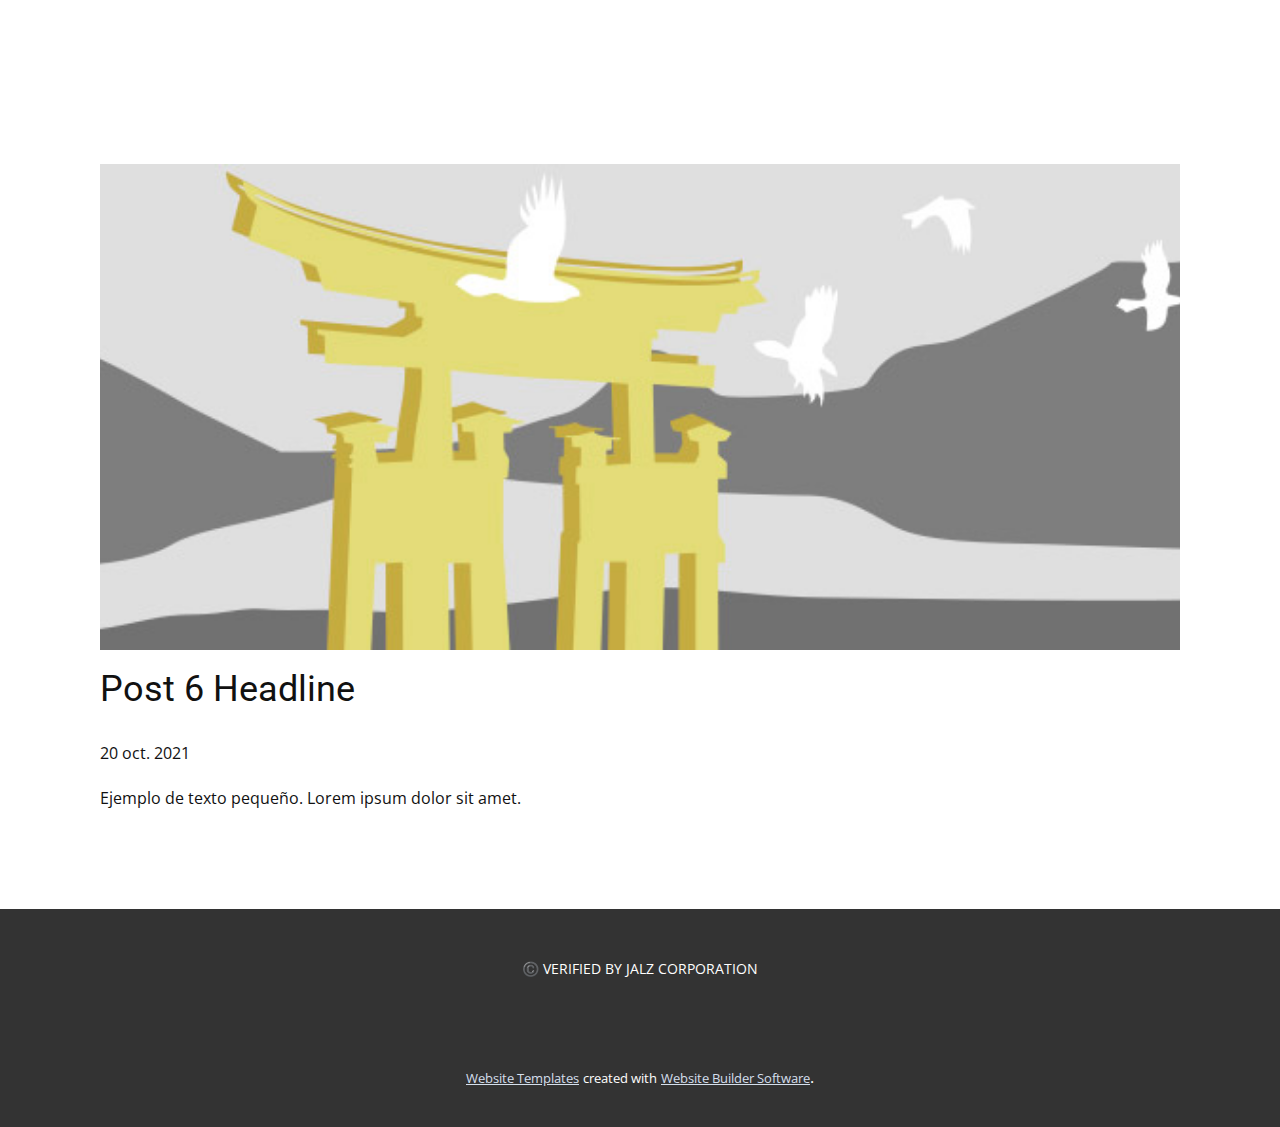
<file: blog/enviar-5.html>
<!doctype html>
<html style="font-size: 16px;"><head>
    <meta name="viewport" content="width=device-width, initial-scale=1.0">
    <meta charset="utf-8">
    <meta name="keywords" content="Post 1 Headline">
    <meta name="description" content="">
    <meta name="page_type" content="np-template-header-footer-from-plugin">
    <title>Post 6 Headline</title>
    <link rel="stylesheet" href="../nicepage.css" media="screen">
<link rel="stylesheet" href="../Post-Template.css" media="screen">
    <script class="u-script" type="text/javascript" src="../jquery.js" defer=""></script>
    <script class="u-script" type="text/javascript" src="../nicepage.js" defer=""></script>
    <meta name="generator" content="Nicepage 3.30.2, nicepage.com">
    <link id="u-theme-google-font" rel="stylesheet" href="https://fonts.googleapis.com/css?family=Roboto:100,100i,300,300i,400,400i,500,500i,700,700i,900,900i|Open+Sans:300,300i,400,400i,600,600i,700,700i,800,800i">
    
    
    <script type="application/ld+json">{
		"@context": "http://schema.org",
		"@type": "Organization",
		"name": ""
}</script>
    <meta name="theme-color" content="#9db3d0">
  </head>
  <body class="u-body"><header class="u-align-center-xs u-clearfix u-header u-header" id="sec-9b34"><div class="u-clearfix u-sheet u-sheet-1">
        <form action="#" method="get" class="u-border-1 u-border-white u-expanded-width-xs u-search u-search-right u-search-1">
          <button class="u-search-button" type="submit">
            <span class="u-search-icon u-spacing-10 u-text-body-alt-color">
              <svg class="u-svg-link" preserveAspectRatio="xMidYMin slice" viewBox="0 0 56.966 56.966" style=""><use xmlns:xlink="http://www.w3.org/1999/xlink" xlink:href="#svg-b04b"></use></svg>
              <svg xmlns="http://www.w3.org/2000/svg" xmlns:xlink="http://www.w3.org/1999/xlink" version="1.1" id="svg-b04b" x="0px" y="0px" viewBox="0 0 56.966 56.966" style="enable-background:new 0 0 56.966 56.966;" xml:space="preserve" class="u-svg-content"><path d="M55.146,51.887L41.588,37.786c3.486-4.144,5.396-9.358,5.396-14.786c0-12.682-10.318-23-23-23s-23,10.318-23,23  s10.318,23,23,23c4.761,0,9.298-1.436,13.177-4.162l13.661,14.208c0.571,0.593,1.339,0.92,2.162,0.92  c0.779,0,1.518-0.297,2.079-0.837C56.255,54.982,56.293,53.08,55.146,51.887z M23.984,6c9.374,0,17,7.626,17,17s-7.626,17-17,17  s-17-7.626-17-17S14.61,6,23.984,6z"></path><g></g><g></g><g></g><g></g><g></g><g></g><g></g><g></g><g></g><g></g><g></g><g></g><g></g><g></g><g></g></svg>
            </span>
          </button>
          <input class="u-search-input u-text-body-alt-color u-search-input-1" type="search" name="search" value="" placeholder="Search">
        </form>
        <nav class="u-align-left u-menu u-menu-dropdown u-nav-spacing-25 u-offcanvas u-menu-1" data-responsive-from="XL">
          <div class="menu-collapse">
            <a class="u-button-style u-nav-link u-text-body-alt-color" href="#" style="padding: 4px 0px; font-size: calc(1em + 8px);">
              <svg class="u-svg-link" preserveAspectRatio="xMidYMin slice" viewBox="0 0 302 302" style=""><use xmlns:xlink="http://www.w3.org/1999/xlink" xlink:href="#svg-7b92"></use></svg>
              <svg xmlns="http://www.w3.org/2000/svg" xmlns:xlink="http://www.w3.org/1999/xlink" version="1.1" id="svg-7b92" x="0px" y="0px" viewBox="0 0 302 302" style="enable-background:new 0 0 302 302;" xml:space="preserve" class="u-svg-content"><g><rect y="36" width="302" height="30"></rect><rect y="236" width="302" height="30"></rect><rect y="136" width="302" height="30"></rect>
</g><g></g><g></g><g></g><g></g><g></g><g></g><g></g><g></g><g></g><g></g><g></g><g></g><g></g><g></g><g></g></svg>
            </a>
          </div>
          <div class="u-custom-menu u-nav-container">
            <ul class="u-nav u-unstyled u-nav-1"><li class="u-nav-item"><a class="u-button-style u-nav-link u-text-active-palette-1-base u-text-hover-palette-2-base" href="../Home.html" style="padding: 10px 20px;">Home</a>
</li><li class="u-nav-item"><a class="u-button-style u-nav-link u-text-active-palette-1-base u-text-hover-palette-2-base" href="../About.html" style="padding: 10px 20px;">About</a>
</li><li class="u-nav-item"><a class="u-button-style u-nav-link u-text-active-palette-1-base u-text-hover-palette-2-base" href="../Contact.html" style="padding: 10px 20px;">Contact</a>
</li><li class="u-nav-item"><a class="u-button-style u-nav-link u-text-active-palette-1-base u-text-hover-palette-2-base" href="../Casa.html" style="padding: 10px 20px;">Casa</a>
</li></ul>
          </div>
          <div class="u-custom-menu u-nav-container-collapse">
            <div class="u-align-center u-black u-container-style u-inner-container-layout u-opacity u-opacity-95 u-sidenav">
              <div class="u-inner-container-layout u-sidenav-overflow">
                <div class="u-menu-close"></div>
                <ul class="u-align-center u-nav u-popupmenu-items u-unstyled u-nav-2"><li class="u-nav-item"><a class="u-button-style u-nav-link" href="../Home.html">Home</a>
</li><li class="u-nav-item"><a class="u-button-style u-nav-link" href="../About.html">About</a>
</li><li class="u-nav-item"><a class="u-button-style u-nav-link" href="../Contact.html">Contact</a>
</li><li class="u-nav-item"><a class="u-button-style u-nav-link" href="../Casa.html">Casa</a>
</li></ul>
              </div>
            </div>
            <div class="u-black u-menu-overlay u-opacity u-opacity-70"></div>
          </div>
        </nav>
      </div></header>
    <section class="u-align-center u-clearfix u-section-1" id="sec-d6cd">
      <div class="u-clearfix u-sheet u-valign-middle-md u-valign-middle-sm u-valign-middle-xs u-sheet-1"><!--post_details--><!--post_details_options_json--><!--{"source":""}--><!--/post_details_options_json--><!--blog_post-->
        <div class="u-container-style u-expanded-width u-post-details u-post-details-1">
          <div class="u-container-layout u-valign-middle u-container-layout-1"><!--blog_post_image-->
            <img alt="" class="u-blog-control u-expanded-width u-image u-image-default u-image-1" src="[data-uri]"><!--/blog_post_image--><!--blog_post_header-->
            <h2 class="u-blog-control u-text u-text-1">Post 6 Headline</h2><!--/blog_post_header--><!--blog_post_metadata-->
            <div class="u-blog-control u-metadata u-metadata-1"><!--blog_post_metadata_date-->
              <span class="u-meta-date u-meta-icon">20 oct. 2021</span><!--/blog_post_metadata_date--><!--blog_post_metadata_category-->
              <!--/blog_post_metadata_category--><!--blog_post_metadata_comments-->
              <!--/blog_post_metadata_comments-->
            </div><!--/blog_post_metadata--><!--blog_post_content-->
            <div class="u-align-justify u-blog-control u-post-content u-text u-text-2 fr-view">
  Ejemplo de texto pequeño. Lorem ipsum dolor sit amet.
  </div><!--/blog_post_content-->
          </div>
        </div><!--/blog_post--><!--/post_details-->
      </div>
    </section>
    
    
    <footer class="u-align-center u-clearfix u-footer u-grey-80 u-footer" id="sec-e882"><div class="u-clearfix u-sheet u-valign-middle u-sheet-1">
        <p class="u-small-text u-text u-text-variant u-text-1">©️ VERIFIED BY JALZ CORPORATION</p>
      </div></footer>
    <section class="u-backlink u-clearfix u-grey-80">
      <a class="u-link" href="https://nicepage.com/website-templates" target="_blank">
        <span>Website Templates</span>
      </a>
      <p class="u-text">
        <span>created with</span>
      </p>
      <a class="u-link" href="" target="_blank">
        <span>Website Builder Software</span>
      </a>. 
    </section>
  
</body></html>
</file>
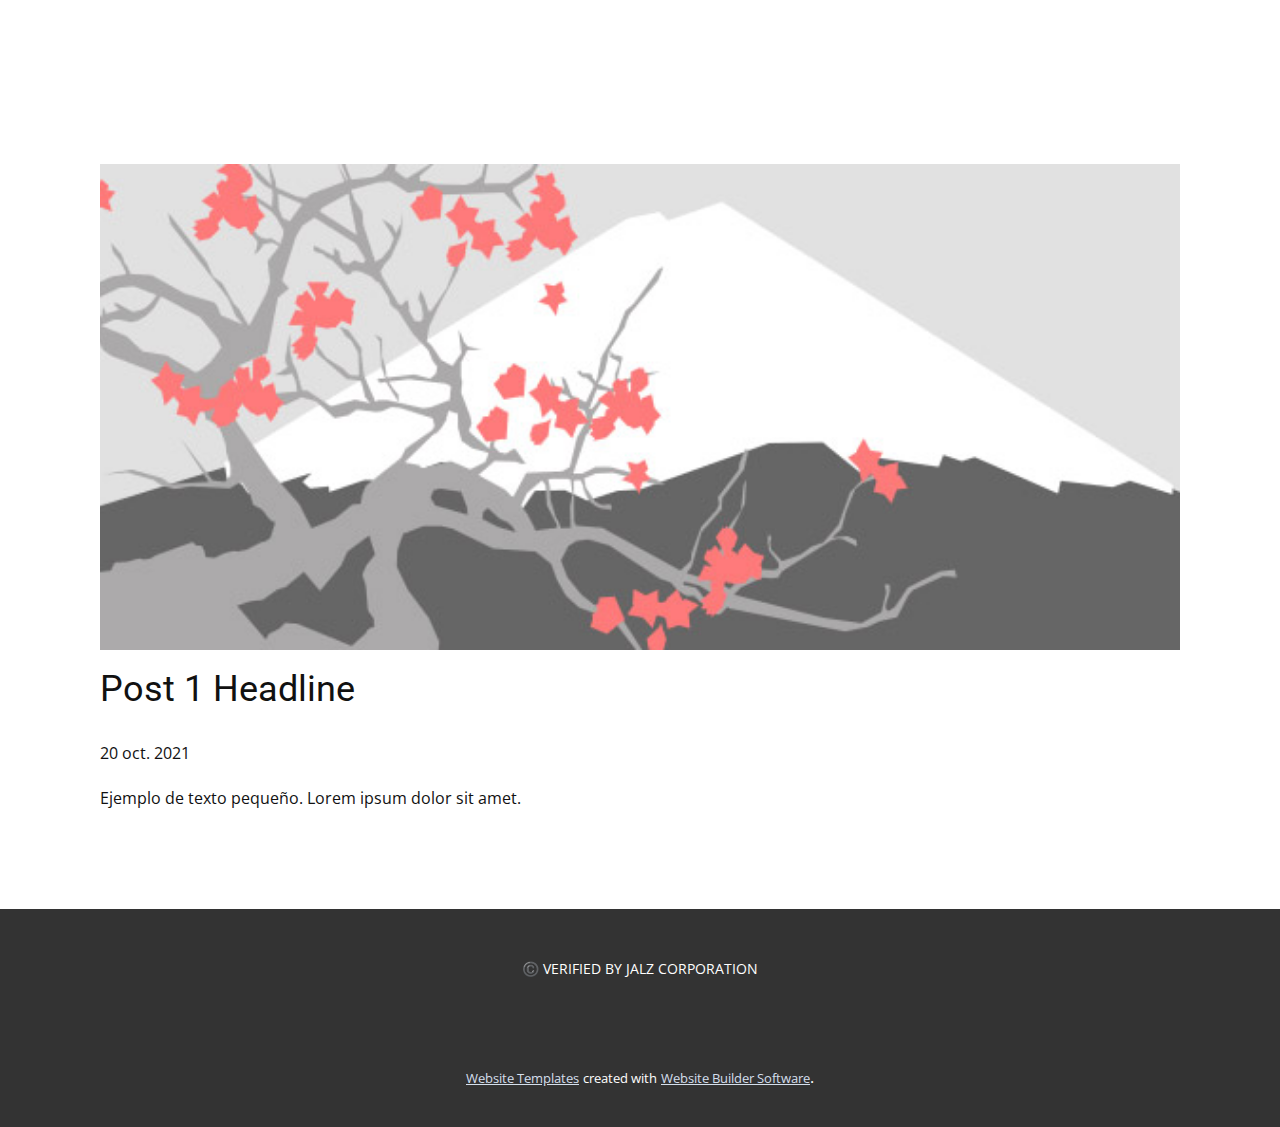
<file: blog/enviar.html>
<!doctype html>
<html style="font-size: 16px;"><head>
    <meta name="viewport" content="width=device-width, initial-scale=1.0">
    <meta charset="utf-8">
    <meta name="keywords" content="Post 1 Headline">
    <meta name="description" content="">
    <meta name="page_type" content="np-template-header-footer-from-plugin">
    <title>Post 1 Headline</title>
    <link rel="stylesheet" href="../nicepage.css" media="screen">
<link rel="stylesheet" href="../Post-Template.css" media="screen">
    <script class="u-script" type="text/javascript" src="../jquery.js" defer=""></script>
    <script class="u-script" type="text/javascript" src="../nicepage.js" defer=""></script>
    <meta name="generator" content="Nicepage 3.30.2, nicepage.com">
    <link id="u-theme-google-font" rel="stylesheet" href="https://fonts.googleapis.com/css?family=Roboto:100,100i,300,300i,400,400i,500,500i,700,700i,900,900i|Open+Sans:300,300i,400,400i,600,600i,700,700i,800,800i">
    
    
    <script type="application/ld+json">{
		"@context": "http://schema.org",
		"@type": "Organization",
		"name": ""
}</script>
    <meta name="theme-color" content="#9db3d0">
  </head>
  <body class="u-body"><header class="u-align-center-xs u-clearfix u-header u-header" id="sec-9b34"><div class="u-clearfix u-sheet u-sheet-1">
        <form action="#" method="get" class="u-border-1 u-border-white u-expanded-width-xs u-search u-search-right u-search-1">
          <button class="u-search-button" type="submit">
            <span class="u-search-icon u-spacing-10 u-text-body-alt-color">
              <svg class="u-svg-link" preserveAspectRatio="xMidYMin slice" viewBox="0 0 56.966 56.966" style=""><use xmlns:xlink="http://www.w3.org/1999/xlink" xlink:href="#svg-b04b"></use></svg>
              <svg xmlns="http://www.w3.org/2000/svg" xmlns:xlink="http://www.w3.org/1999/xlink" version="1.1" id="svg-b04b" x="0px" y="0px" viewBox="0 0 56.966 56.966" style="enable-background:new 0 0 56.966 56.966;" xml:space="preserve" class="u-svg-content"><path d="M55.146,51.887L41.588,37.786c3.486-4.144,5.396-9.358,5.396-14.786c0-12.682-10.318-23-23-23s-23,10.318-23,23  s10.318,23,23,23c4.761,0,9.298-1.436,13.177-4.162l13.661,14.208c0.571,0.593,1.339,0.92,2.162,0.92  c0.779,0,1.518-0.297,2.079-0.837C56.255,54.982,56.293,53.08,55.146,51.887z M23.984,6c9.374,0,17,7.626,17,17s-7.626,17-17,17  s-17-7.626-17-17S14.61,6,23.984,6z"></path><g></g><g></g><g></g><g></g><g></g><g></g><g></g><g></g><g></g><g></g><g></g><g></g><g></g><g></g><g></g></svg>
            </span>
          </button>
          <input class="u-search-input u-text-body-alt-color u-search-input-1" type="search" name="search" value="" placeholder="Search">
        </form>
        <nav class="u-align-left u-menu u-menu-dropdown u-nav-spacing-25 u-offcanvas u-menu-1" data-responsive-from="XL">
          <div class="menu-collapse">
            <a class="u-button-style u-nav-link u-text-body-alt-color" href="#" style="padding: 4px 0px; font-size: calc(1em + 8px);">
              <svg class="u-svg-link" preserveAspectRatio="xMidYMin slice" viewBox="0 0 302 302" style=""><use xmlns:xlink="http://www.w3.org/1999/xlink" xlink:href="#svg-7b92"></use></svg>
              <svg xmlns="http://www.w3.org/2000/svg" xmlns:xlink="http://www.w3.org/1999/xlink" version="1.1" id="svg-7b92" x="0px" y="0px" viewBox="0 0 302 302" style="enable-background:new 0 0 302 302;" xml:space="preserve" class="u-svg-content"><g><rect y="36" width="302" height="30"></rect><rect y="236" width="302" height="30"></rect><rect y="136" width="302" height="30"></rect>
</g><g></g><g></g><g></g><g></g><g></g><g></g><g></g><g></g><g></g><g></g><g></g><g></g><g></g><g></g><g></g></svg>
            </a>
          </div>
          <div class="u-custom-menu u-nav-container">
            <ul class="u-nav u-unstyled u-nav-1"><li class="u-nav-item"><a class="u-button-style u-nav-link u-text-active-palette-1-base u-text-hover-palette-2-base" href="../Home.html" style="padding: 10px 20px;">Home</a>
</li><li class="u-nav-item"><a class="u-button-style u-nav-link u-text-active-palette-1-base u-text-hover-palette-2-base" href="../About.html" style="padding: 10px 20px;">About</a>
</li><li class="u-nav-item"><a class="u-button-style u-nav-link u-text-active-palette-1-base u-text-hover-palette-2-base" href="../Contact.html" style="padding: 10px 20px;">Contact</a>
</li><li class="u-nav-item"><a class="u-button-style u-nav-link u-text-active-palette-1-base u-text-hover-palette-2-base" href="../Casa.html" style="padding: 10px 20px;">Casa</a>
</li></ul>
          </div>
          <div class="u-custom-menu u-nav-container-collapse">
            <div class="u-align-center u-black u-container-style u-inner-container-layout u-opacity u-opacity-95 u-sidenav">
              <div class="u-inner-container-layout u-sidenav-overflow">
                <div class="u-menu-close"></div>
                <ul class="u-align-center u-nav u-popupmenu-items u-unstyled u-nav-2"><li class="u-nav-item"><a class="u-button-style u-nav-link" href="../Home.html">Home</a>
</li><li class="u-nav-item"><a class="u-button-style u-nav-link" href="../About.html">About</a>
</li><li class="u-nav-item"><a class="u-button-style u-nav-link" href="../Contact.html">Contact</a>
</li><li class="u-nav-item"><a class="u-button-style u-nav-link" href="../Casa.html">Casa</a>
</li></ul>
              </div>
            </div>
            <div class="u-black u-menu-overlay u-opacity u-opacity-70"></div>
          </div>
        </nav>
      </div></header>
    <section class="u-align-center u-clearfix u-section-1" id="sec-d6cd">
      <div class="u-clearfix u-sheet u-valign-middle-md u-valign-middle-sm u-valign-middle-xs u-sheet-1"><!--post_details--><!--post_details_options_json--><!--{"source":""}--><!--/post_details_options_json--><!--blog_post-->
        <div class="u-container-style u-expanded-width u-post-details u-post-details-1">
          <div class="u-container-layout u-valign-middle u-container-layout-1"><!--blog_post_image-->
            <img alt="" class="u-blog-control u-expanded-width u-image u-image-default u-image-1" src="[data-uri]"><!--/blog_post_image--><!--blog_post_header-->
            <h2 class="u-blog-control u-text u-text-1">Post 1 Headline</h2><!--/blog_post_header--><!--blog_post_metadata-->
            <div class="u-blog-control u-metadata u-metadata-1"><!--blog_post_metadata_date-->
              <span class="u-meta-date u-meta-icon">20 oct. 2021</span><!--/blog_post_metadata_date--><!--blog_post_metadata_category-->
              <!--/blog_post_metadata_category--><!--blog_post_metadata_comments-->
              <!--/blog_post_metadata_comments-->
            </div><!--/blog_post_metadata--><!--blog_post_content-->
            <div class="u-align-justify u-blog-control u-post-content u-text u-text-2 fr-view">
  Ejemplo de texto pequeño. Lorem ipsum dolor sit amet.
  </div><!--/blog_post_content-->
          </div>
        </div><!--/blog_post--><!--/post_details-->
      </div>
    </section>
    
    
    <footer class="u-align-center u-clearfix u-footer u-grey-80 u-footer" id="sec-e882"><div class="u-clearfix u-sheet u-valign-middle u-sheet-1">
        <p class="u-small-text u-text u-text-variant u-text-1">©️ VERIFIED BY JALZ CORPORATION</p>
      </div></footer>
    <section class="u-backlink u-clearfix u-grey-80">
      <a class="u-link" href="https://nicepage.com/website-templates" target="_blank">
        <span>Website Templates</span>
      </a>
      <p class="u-text">
        <span>created with</span>
      </p>
      <a class="u-link" href="" target="_blank">
        <span>Website Builder Software</span>
      </a>. 
    </section>
  
</body></html>
</file>
